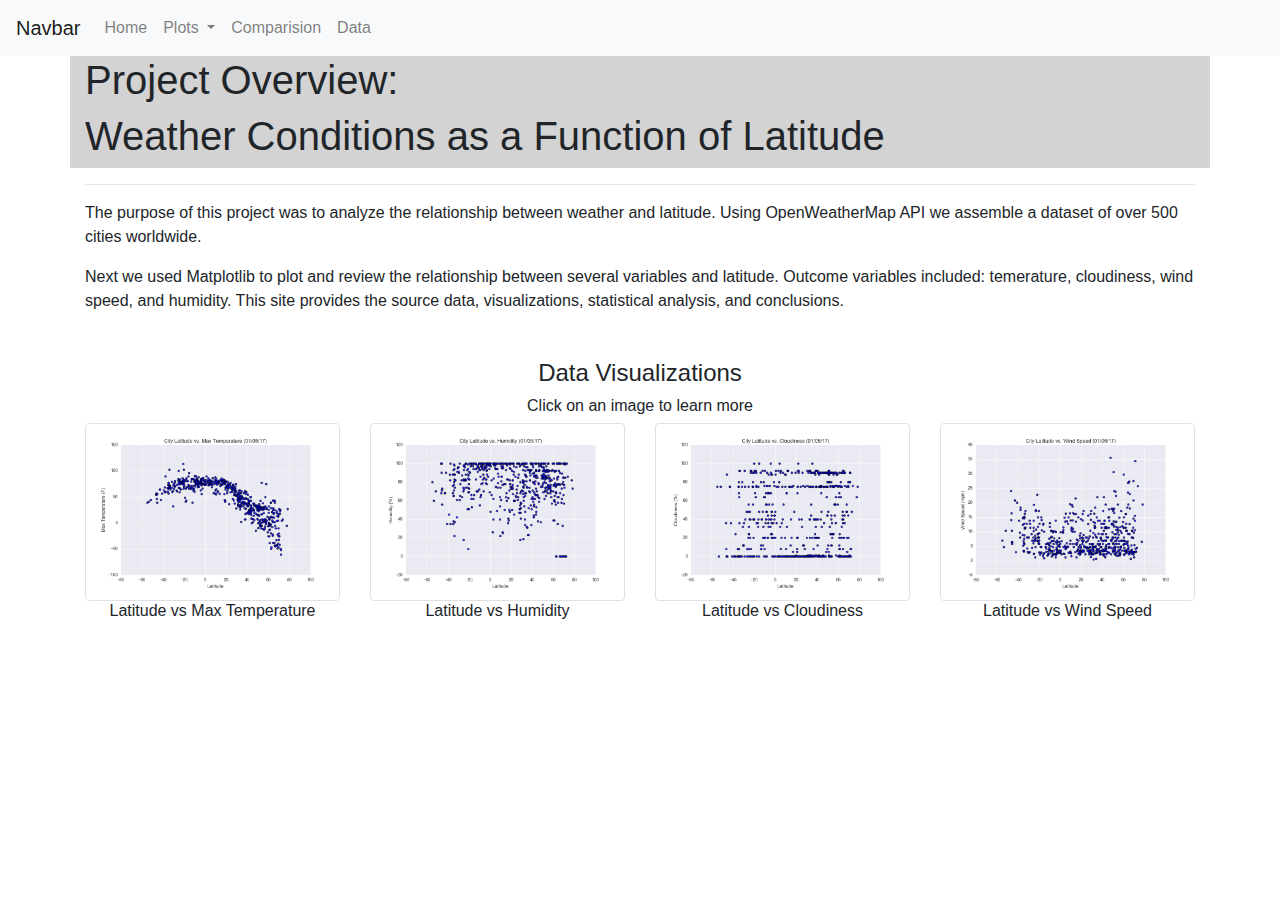
<file: index.html>
<!DOCTYPE html>
<html lang="en">

<head>
  <meta charset="UTF-8">
  <title>Equatorial Weather Analysis</title>
  <link rel="stylesheet" href="https://stackpath.bootstrapcdn.com/bootstrap/4.3.1/css/bootstrap.min.css" integrity="sha384-ggOyR0iXCbMQv3Xipma34MD+dH/1fQ784/j6cY/iJTQUOhcWr7x9JvoRxT2MZw1T" crossorigin="anonymous">
  <link rel="stylesheet" href="style.css">
</head>

<body>
  <nav class="navbar navbar-expand-lg navbar-light bg-light">
    <a class="navbar-brand" href="#">Navbar</a>
    <button class="navbar-toggler" type="button" data-toggle="collapse" data-target="#navbarSupportedContent" aria-controls="navbarSupportedContent" aria-expanded="false" aria-label="Toggle navigation">
      <span class="navbar-toggler-icon"></span>
    </button>

    <div class="collapse navbar-collapse" id="navbarSupportedContent">
      <ul class="navbar-nav mr-auto">
      
        <li class="nav-item">
          <a class="nav-link" href="index.html">Home</a>
        </li>
      

        <li class="nav-item dropdown">
            <a class="nav-link dropdown-toggle" href="#" id="navbarDropdown" role="button" data-toggle="dropdown" aria-haspopup="true" aria-expanded="false">
              Plots
            </a>
            <div class="dropdown-menu" aria-labelledby="navbarDropdown">
              <a class="dropdown-item" href="LatVMT.html">Lat vs Max Temp</a>
              <a class="dropdown-item" href="LatVH.html">Lat vs Humidity</a>
              <a class="dropdown-item" href="LatVC.html">Lat vs Cloudiness</a>
              <a class="dropdown-item" href="LatVWS.html">Lat vs Wind Speed</a>
            </div>
          </li>
    
        <li class="nav-item">
          <a class="nav-link" href="comparisions.html">Comparision</a>
        </li>
      
          <li class="nav-item">
            <a class="nav-link" href="data.html">Data</a>
          </li>
    </ul>
    
    </div>
  </nav>

  <div class="row">
    <div class="container grey">
        <h1 class="grey">Project Overview: 
        <h1 class="grey">Weather Conditions as a Function of Latitude </h1>
      </div>
    </div>

    <div class="row">
      <div class="container">
        <hr>
        <p>The purpose of this project was to analyze the relationship between weather and latitude.
          Using OpenWeatherMap API we assemble a dataset of over 500 cities worldwide.</p>
        <p>Next we used Matplotlib to plot and review the relationship between several variables and latitude.
          Outcome variables included: temerature, cloudiness, wind speed, and humidity.  This site provides the
          source data, visualizations, statistical analysis, and conclusions.
        </p>
    </div>
  </div>

<div class="container">
  <h4 class="text-center margin30">Data Visualizations</h4>
  <h6 class="text-center">Click on an image to learn more</h6>
    <div class="row">
        
      <div class="col-md-3">
          <div class="thumbnail"> 
            <a href="LatVMT.html"> 
            <img  src="Visualizations/Fig1.png" target="_blank" 
            alt="latitude vs max temperature" class="img-thumbnail">
          </a>
          </div>        
          <div class="caption">
              <h6 class="text-center">Latitude vs Max Temperature</h6>
            </div>
        </div>

        <div class="col-md-3">
          <div class="thumbnail"> 
            <a href="LatVH.html"> 
            <img src="Visualizations/Fig2.png" alt="latitude vs humidity" class="img-thumbnail">
          </a>
          </div>
          <div class="caption">
              <h6 class="text-center">Latitude vs Humidity</h6>
            </div>
        </div>

        <div class="col-md-3">
          <div class="thumbnail"> 
            <a href="LatVC.html"> 
            <img src="Visualizations/Fig3.png" alt="latitude vs cloudiness" class="img-thumbnail">
          </a>
          </div>
          <div class="caption">
              <h6 class="text-center">Latitude vs Cloudiness</h6>
            </div>
        </div>

        <div class="col-md-3">
          <div class="thumbnail"> 
            <a href="LatVWS.html"> 
            <img src="Visualizations/Fig4.png" alt="latitude vs wind speed" class="img-thumbnail">
          </a>
          </div>
          <div class="caption">
              <h6 class="text-center">Latitude vs Wind Speed</h6>
    
            </div>
        </div>
        
             </div>
        </div>
    </div>

  

<script src="https://code.jquery.com/jquery-3.3.1.slim.min.js" integrity="sha384-q8i/X+965DzO0rT7abK41JStQIAqVgRVzpbzo5smXKp4YfRvH+8abtTE1Pi6jizo" crossorigin="anonymous"></script>
<script src="https://cdnjs.cloudflare.com/ajax/libs/popper.js/1.14.7/umd/popper.min.js" integrity="sha384-UO2eT0CpHqdSJQ6hJty5KVphtPhzWj9WO1clHTMGa3JDZwrnQq4sF86dIHNDz0W1" crossorigin="anonymous"></script>
<script src="https://stackpath.bootstrapcdn.com/bootstrap/4.3.1/js/bootstrap.min.js" integrity="sha384-JjSmVgyd0p3pXB1rRibZUAYoIIy6OrQ6VrjIEaFf/nJGzIxFDsf4x0xIM+B07jRM" crossorigin="anonymous"></script>

</body>

</html>
</file>
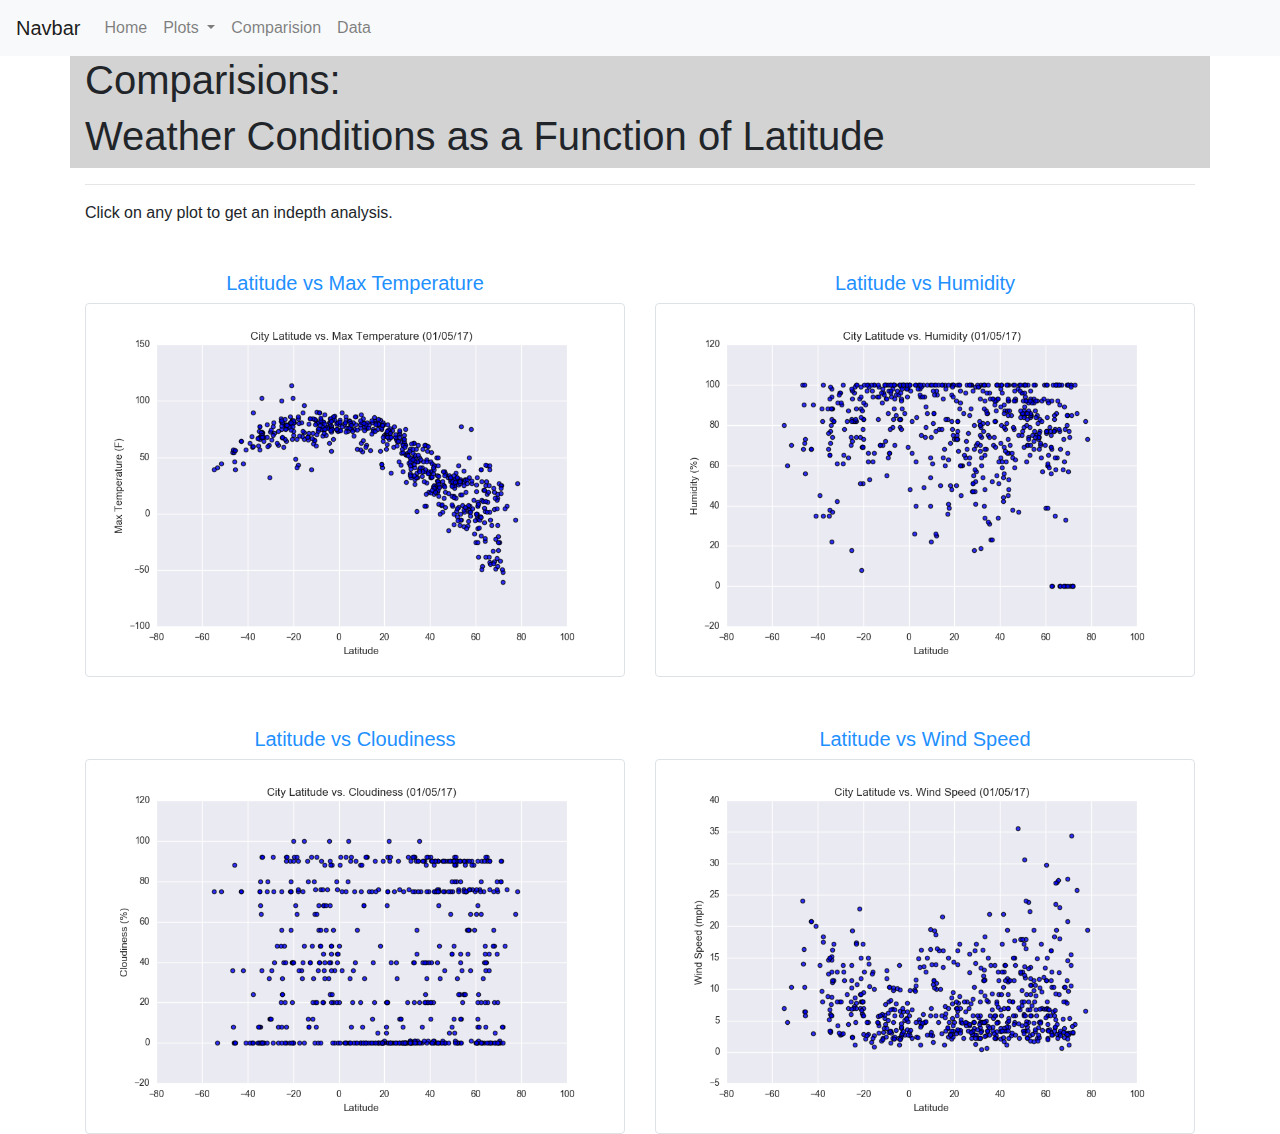
<file: comparisions.html>
<!DOCTYPE html>
<html lang="en">

<head>
  <meta charset="UTF-8">
  <title>Equatorial Weather Analysis Comparisions</title>
  <link rel="stylesheet" href="https://stackpath.bootstrapcdn.com/bootstrap/4.3.1/css/bootstrap.min.css" integrity="sha384-ggOyR0iXCbMQv3Xipma34MD+dH/1fQ784/j6cY/iJTQUOhcWr7x9JvoRxT2MZw1T" crossorigin="anonymous">
  <link rel="stylesheet" href="style.css">
</head>

<body>
  <nav class="navbar navbar-expand-lg navbar-light bg-light">
    <a class="navbar-brand" href="#">Navbar</a>
    <button class="navbar-toggler" type="button" data-toggle="collapse" data-target="#navbarSupportedContent" aria-controls="navbarSupportedContent" aria-expanded="false" aria-label="Toggle navigation">
      <span class="navbar-toggler-icon"></span>
    </button>
    <div class="collapse navbar-collapse" id="navbarSupportedContent">
      <ul class="navbar-nav mr-auto">
        <li class="nav-item">
          <a class="nav-link" href="index.html">Home</a>
        </li>
        <li class="nav-item dropdown">
            <a class="nav-link dropdown-toggle" href="#" id="navbarDropdown" role="button" data-toggle="dropdown" aria-haspopup="true" aria-expanded="false">
              Plots
            </a>
            <div class="dropdown-menu" aria-labelledby="navbarDropdown">
              <a class="dropdown-item" href="LatVMT.html">Lat vs Max Temp</a>
              <a class="dropdown-item" href="LatVH.html">Lat vs Humidity</a>
              <a class="dropdown-item" href="LatVC.html">Lat vs Cloudiness</a>
              <a class="dropdown-item" href="LatVWS.html">Lat vs Wind Speed</a>
            </div>
          </li>
        <li class="nav-item">
          <a class="nav-link" href="comparisions.html">Comparision</a>
        </li>
          <li class="nav-item">
            <a class="nav-link" href="data.html">Data</a>
          </li>
    </ul>
    </div>
  </nav>

  <div class="row">
    <div class="container grey">
        <h1 class="grey">Comparisions: 
        <h1 class="grey">Weather Conditions as a Function of Latitude </h1>
      </div>
    </div>

    <div class="row">
      <div class="container">
        <hr>
        <p>Click on any plot to get an indepth analysis.</p>
    </div>
  </div>

<div class="container">
    <div class="row">
      <div class="col-md-6 margin30">
        <div class="caption">
            <h5 class="text-center textblue">Latitude vs Max Temperature</h5>
          <div class="thumbnail"> 
            <img src="Visualizations/Fig1.png".jpg" alt="latitude vs max temperature" class="img-thumbnail">
          </div>
            </div>
        </div>

        <div class="col-md-6 margin30">
            <div class="caption">
                <h5 class="text-center textblue">Latitude vs Humidity</h5>
          <div class="thumbnail"> 
            <img src="Visualizations/Fig2.png".jpg" alt="latitude vs humidity" class="img-thumbnail">
          </div>
            </div>
        </div>

      

        <div class="col-md-6 margin50">
            <div class="caption">
                <h5 class="text-center textblue">Latitude vs Cloudiness</h5>
          <div class="thumbnail"> 
            <img src="Visualizations/Fig3.png".jpg" alt="latitude vs cloudiness" class="img-thumbnail">
          </div>
            </div>
            </div>

        <div class="col-md-6 margin50">
            <div class="caption">
                <h5 class="text-center textblue">Latitude vs Wind Speed</h5>
            <div class="thumbnail"> 
            <img src="Visualizations/Fig4.png".jpg" alt="latitude vs wind speed" class="img-thumbnail">
          </div>
            </div>
            </div>
             </div>
        </div>
    </div>

<script src="https://code.jquery.com/jquery-3.3.1.slim.min.js" integrity="sha384-q8i/X+965DzO0rT7abK41JStQIAqVgRVzpbzo5smXKp4YfRvH+8abtTE1Pi6jizo" crossorigin="anonymous"></script>
<script src="https://cdnjs.cloudflare.com/ajax/libs/popper.js/1.14.7/umd/popper.min.js" integrity="sha384-UO2eT0CpHqdSJQ6hJty5KVphtPhzWj9WO1clHTMGa3JDZwrnQq4sF86dIHNDz0W1" crossorigin="anonymous"></script>
<script src="https://stackpath.bootstrapcdn.com/bootstrap/4.3.1/js/bootstrap.min.js" integrity="sha384-JjSmVgyd0p3pXB1rRibZUAYoIIy6OrQ6VrjIEaFf/nJGzIxFDsf4x0xIM+B07jRM" crossorigin="anonymous"></script>

</body>

</html>
</file>
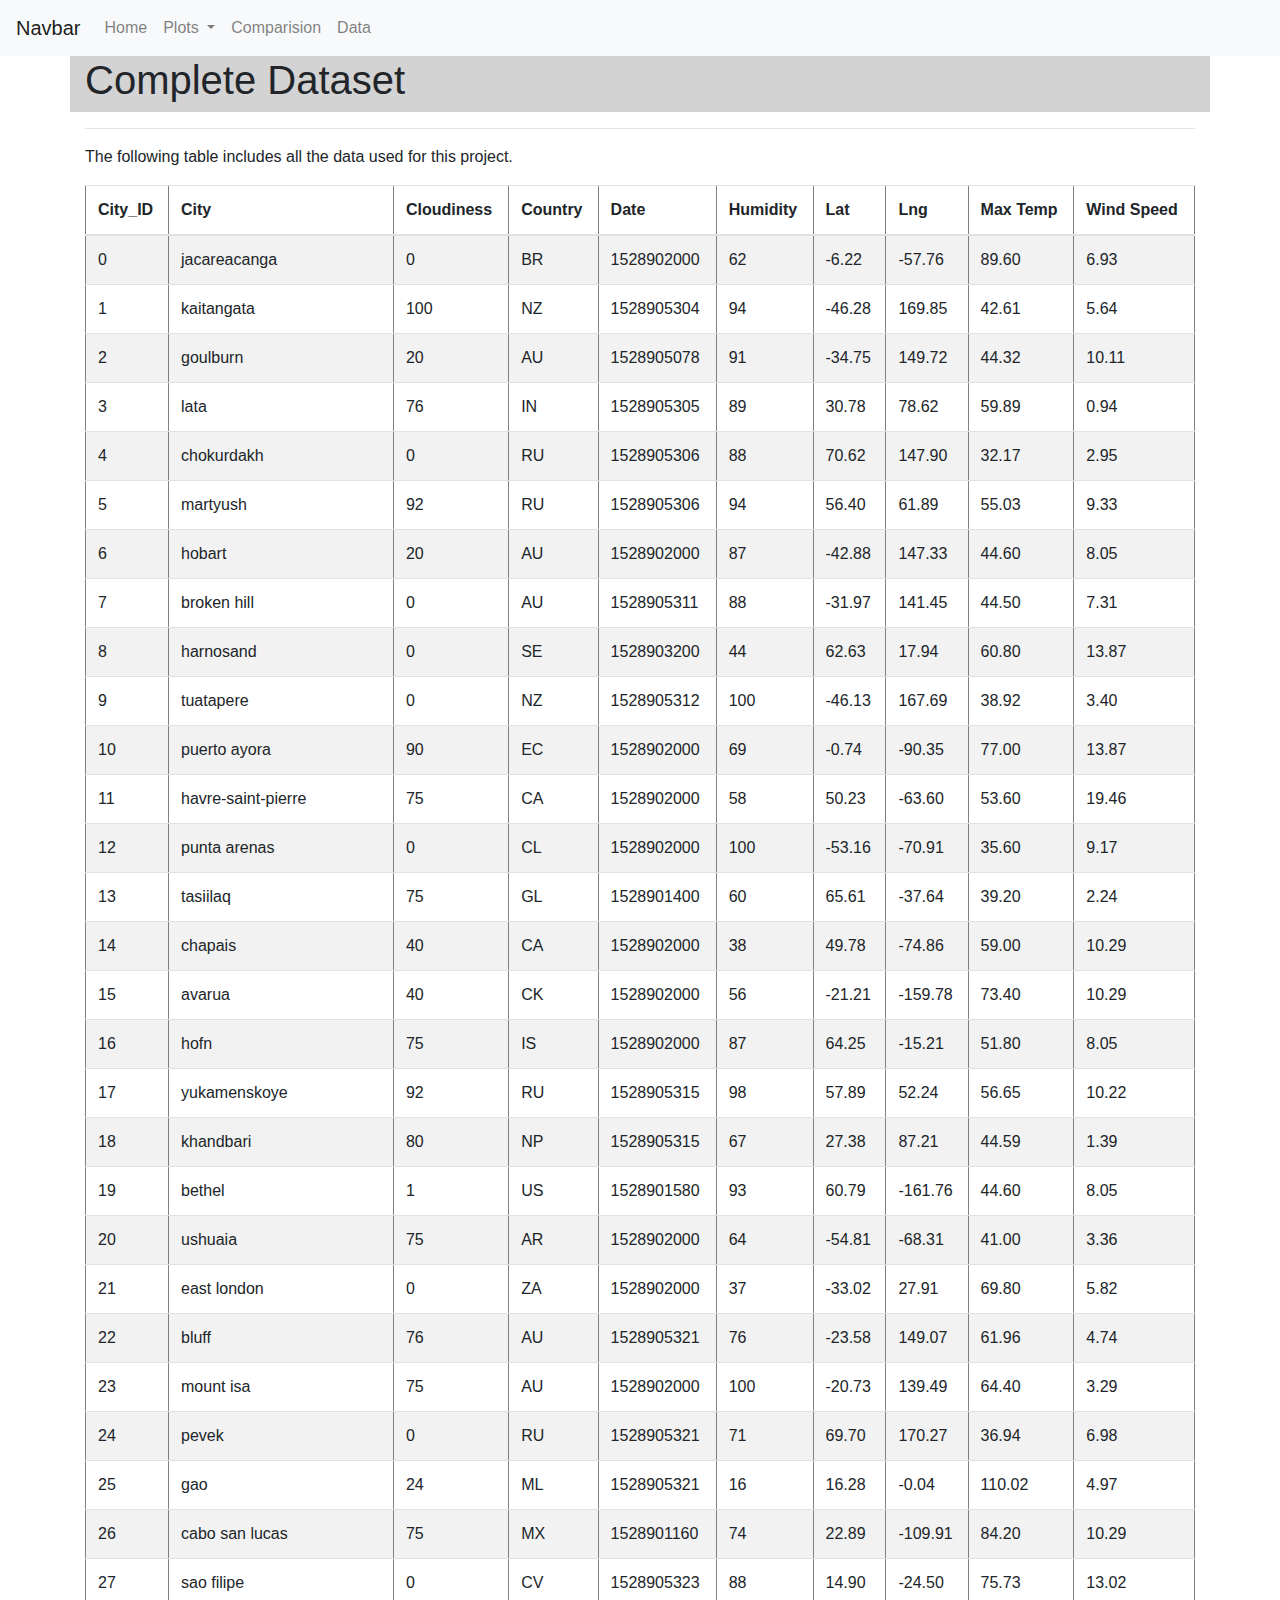
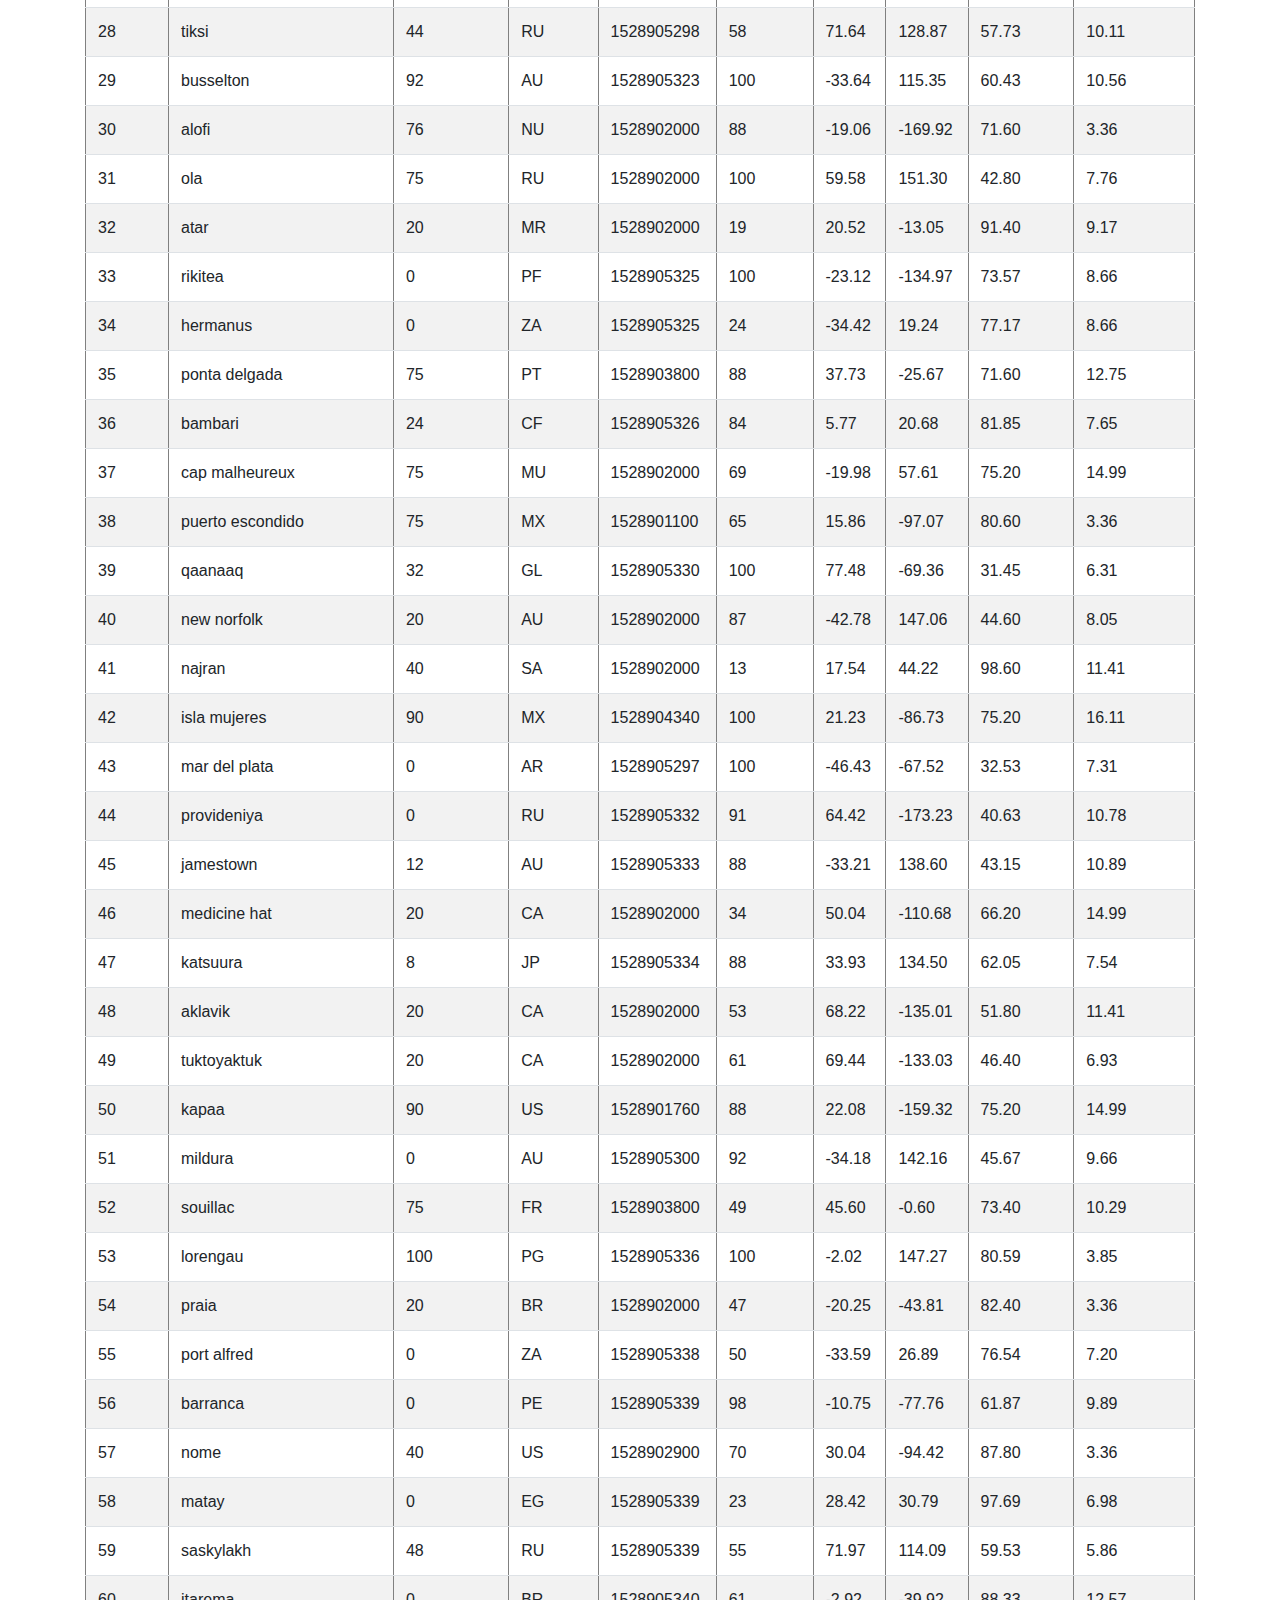
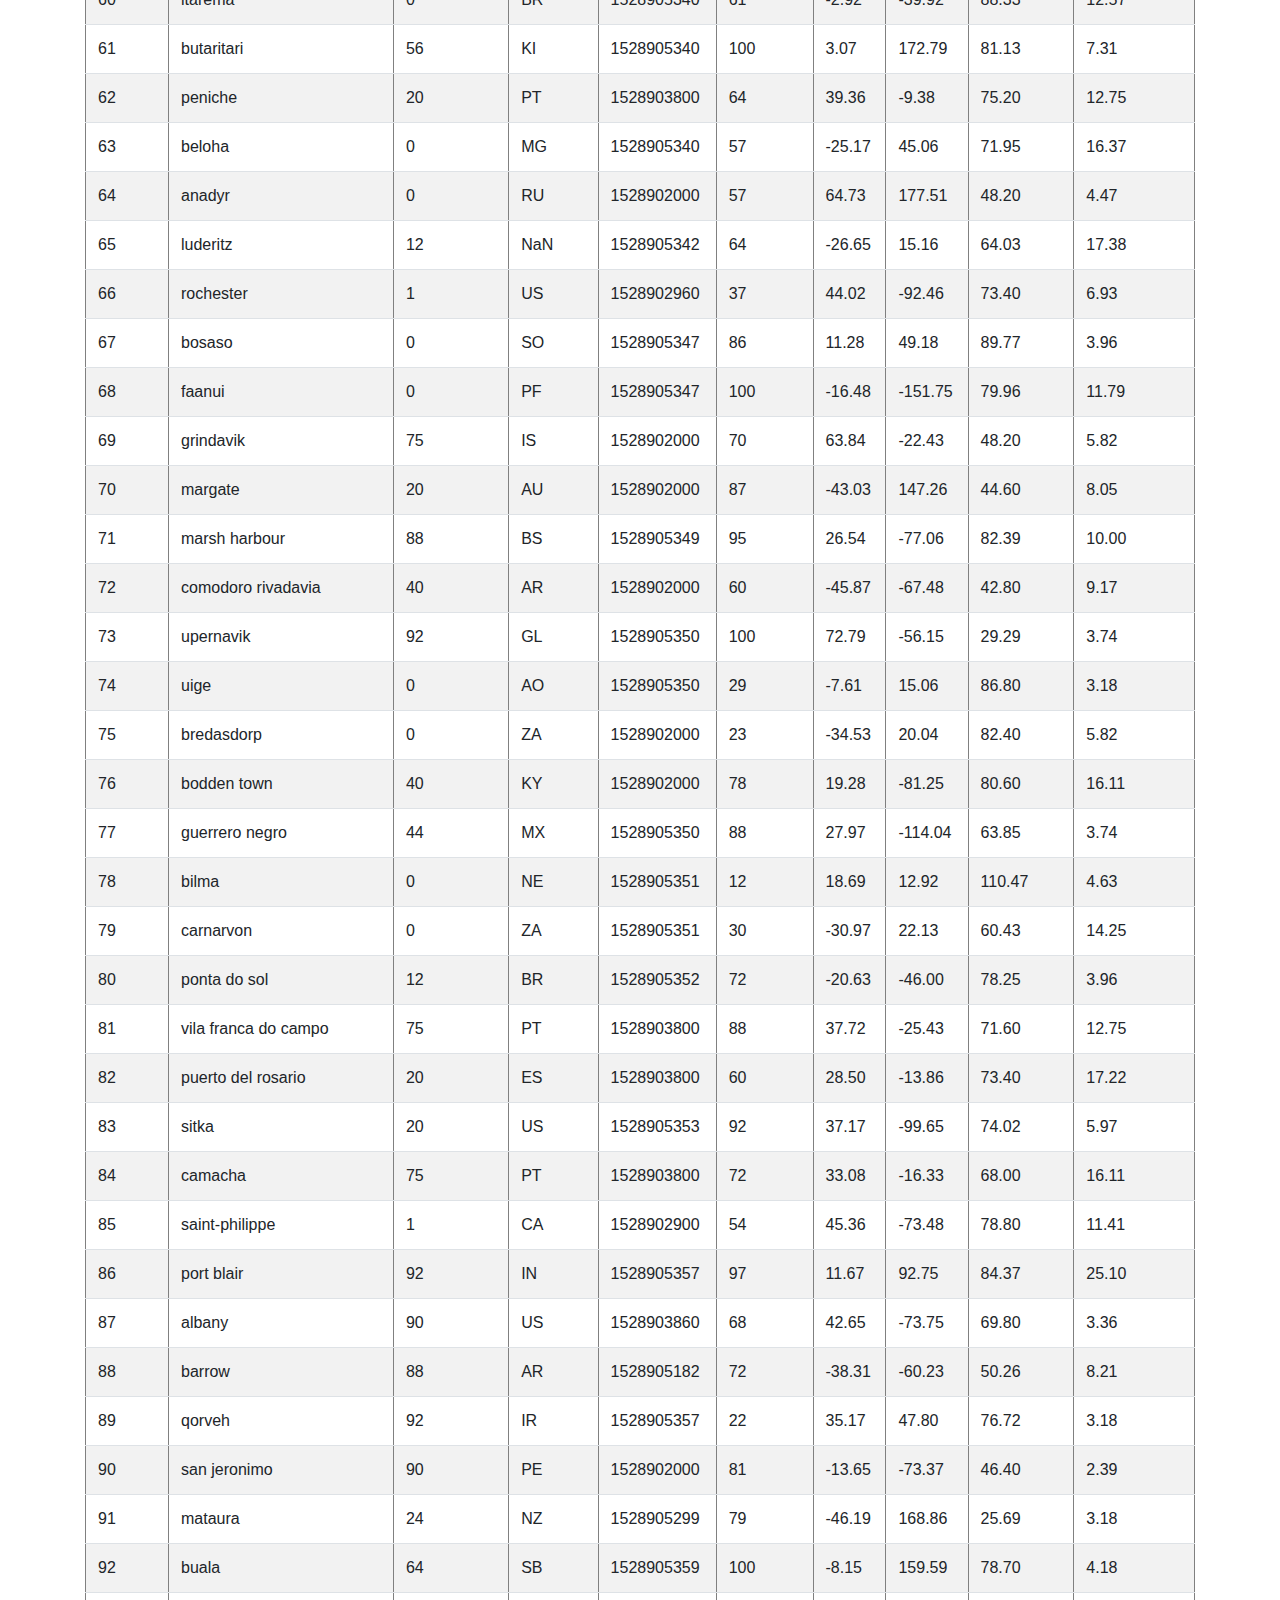
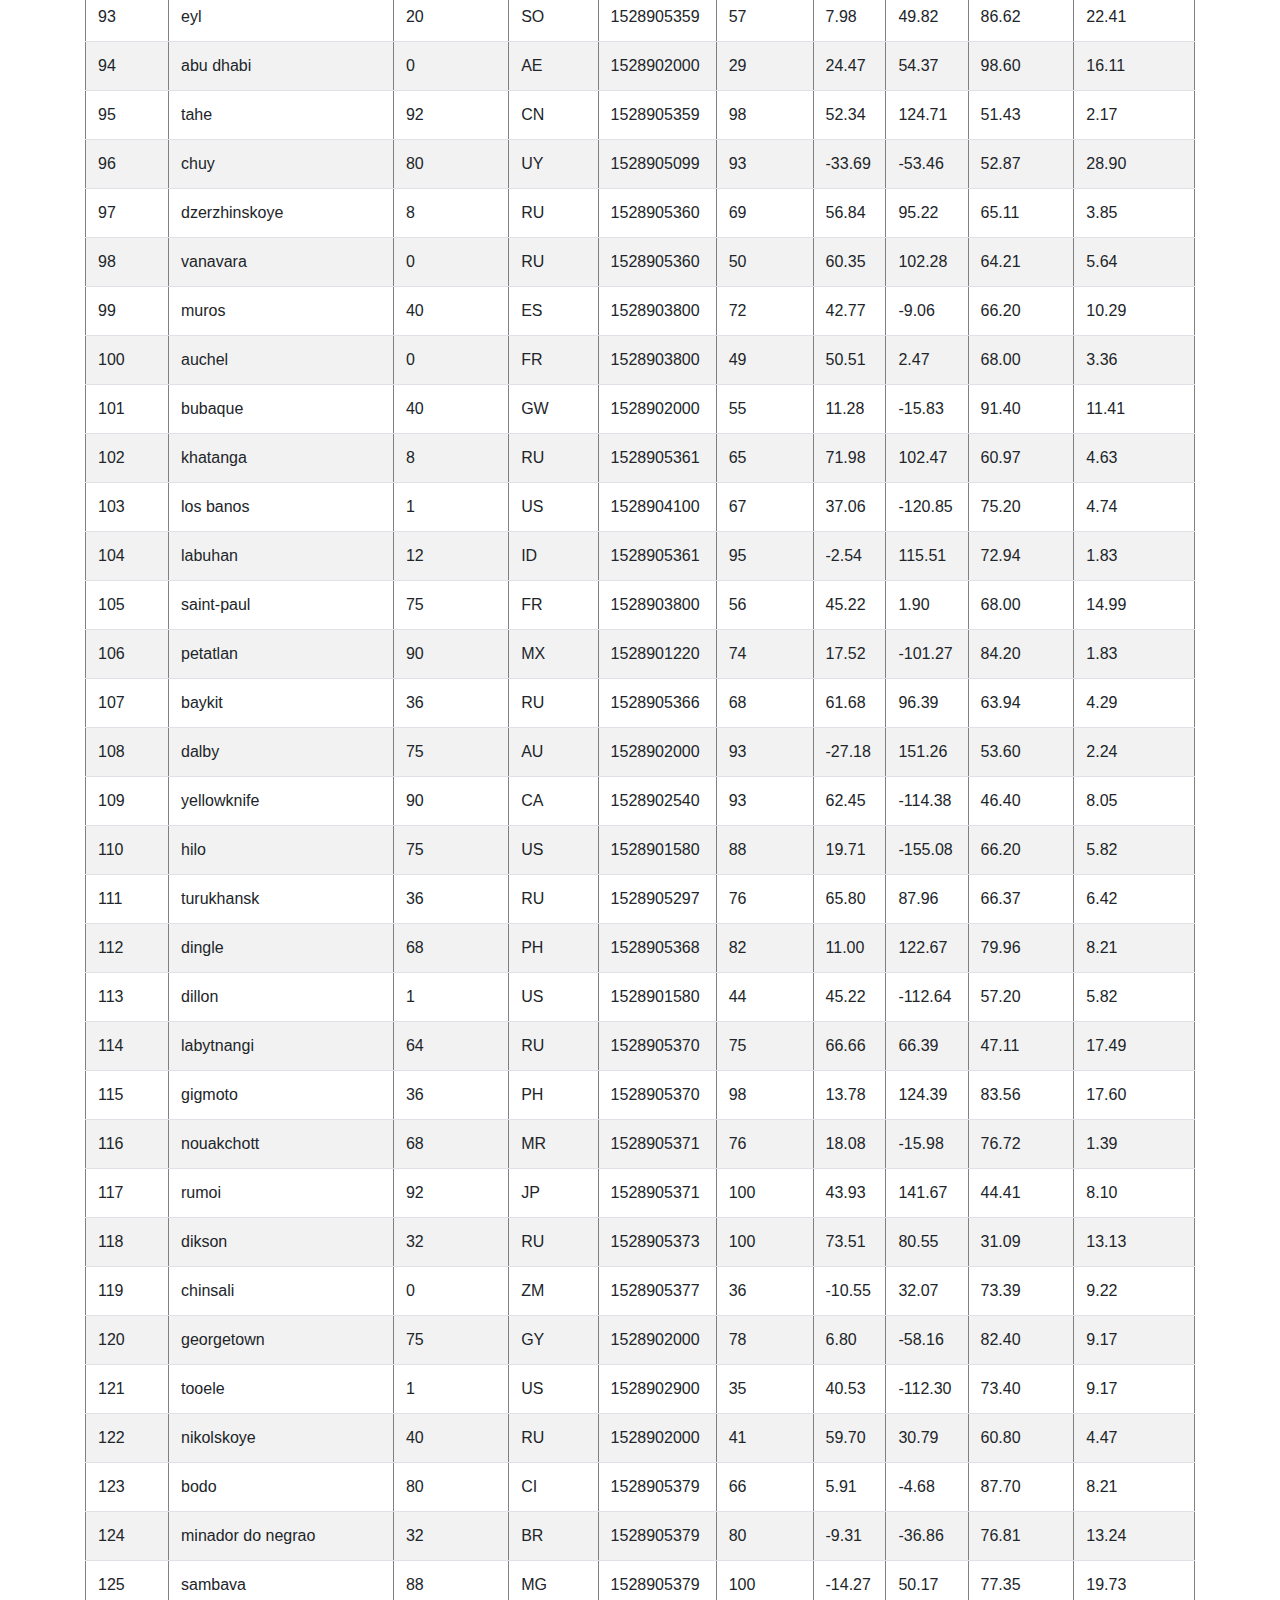
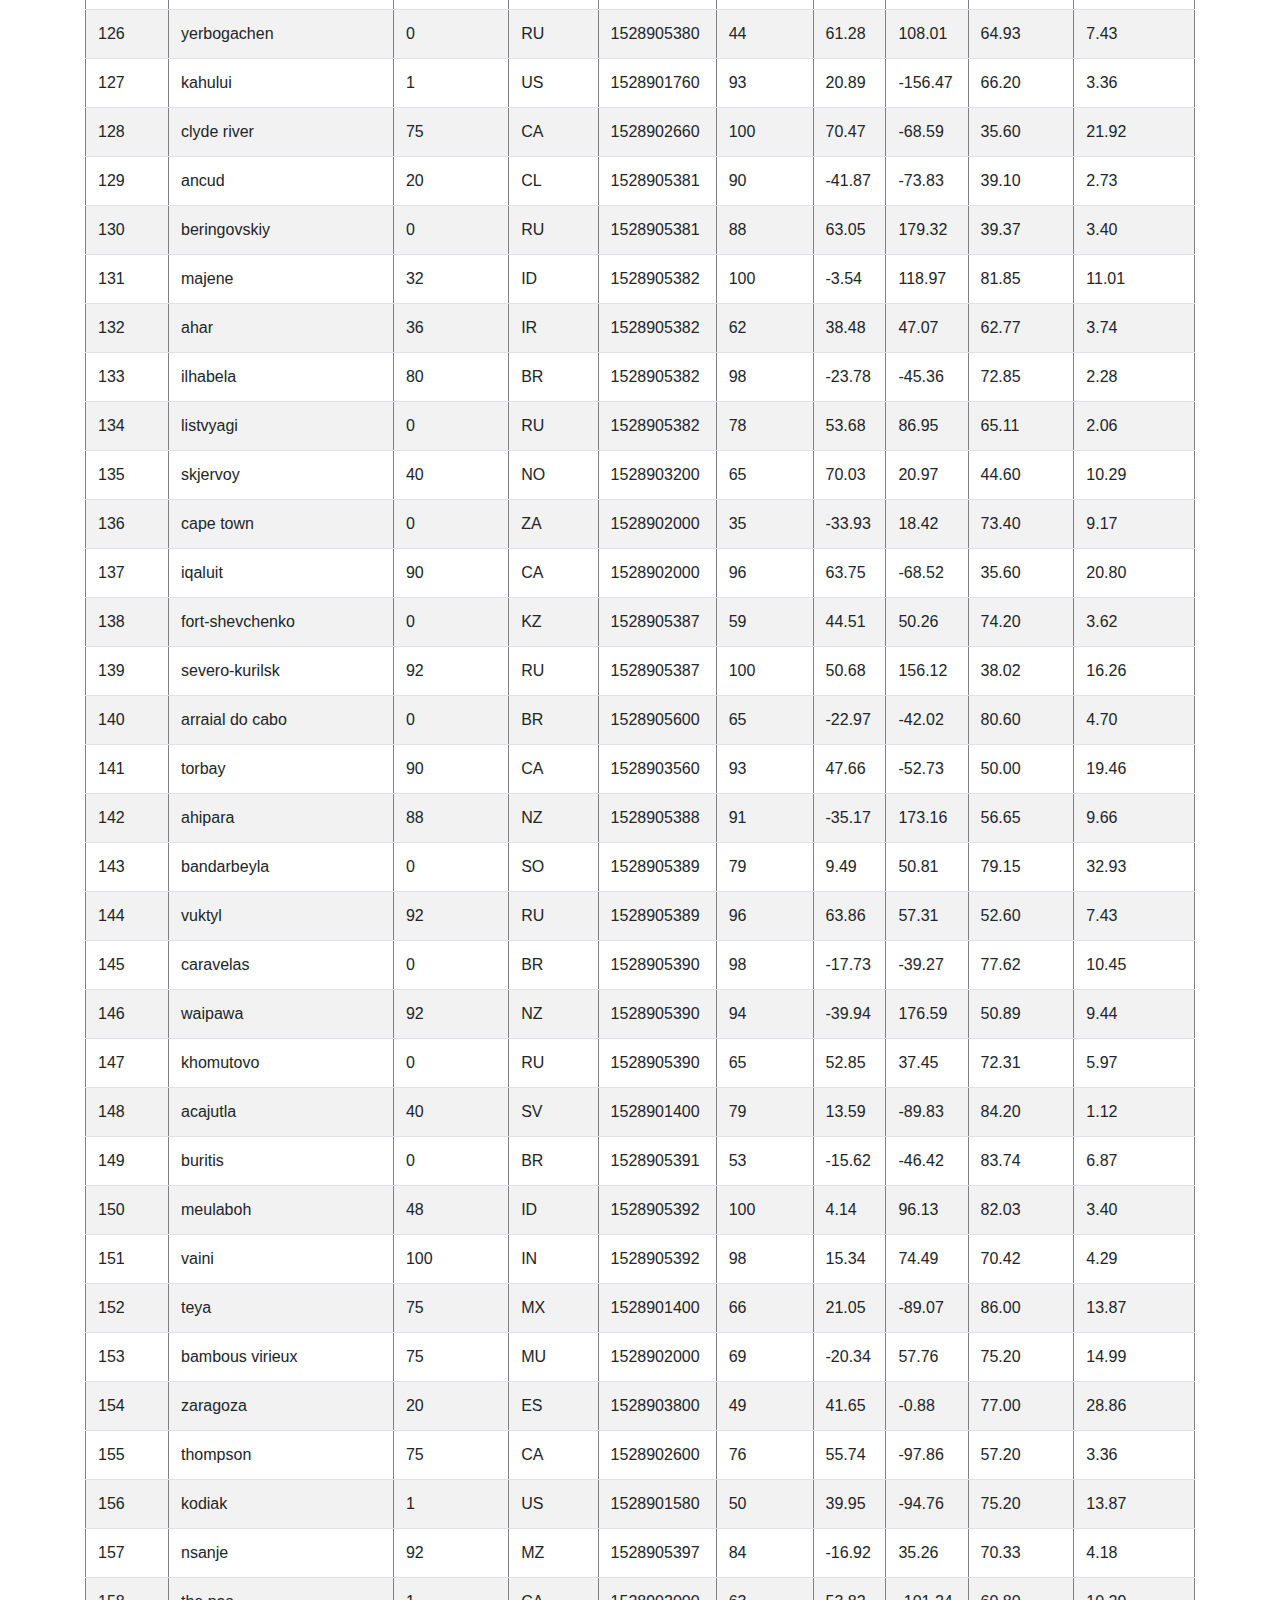
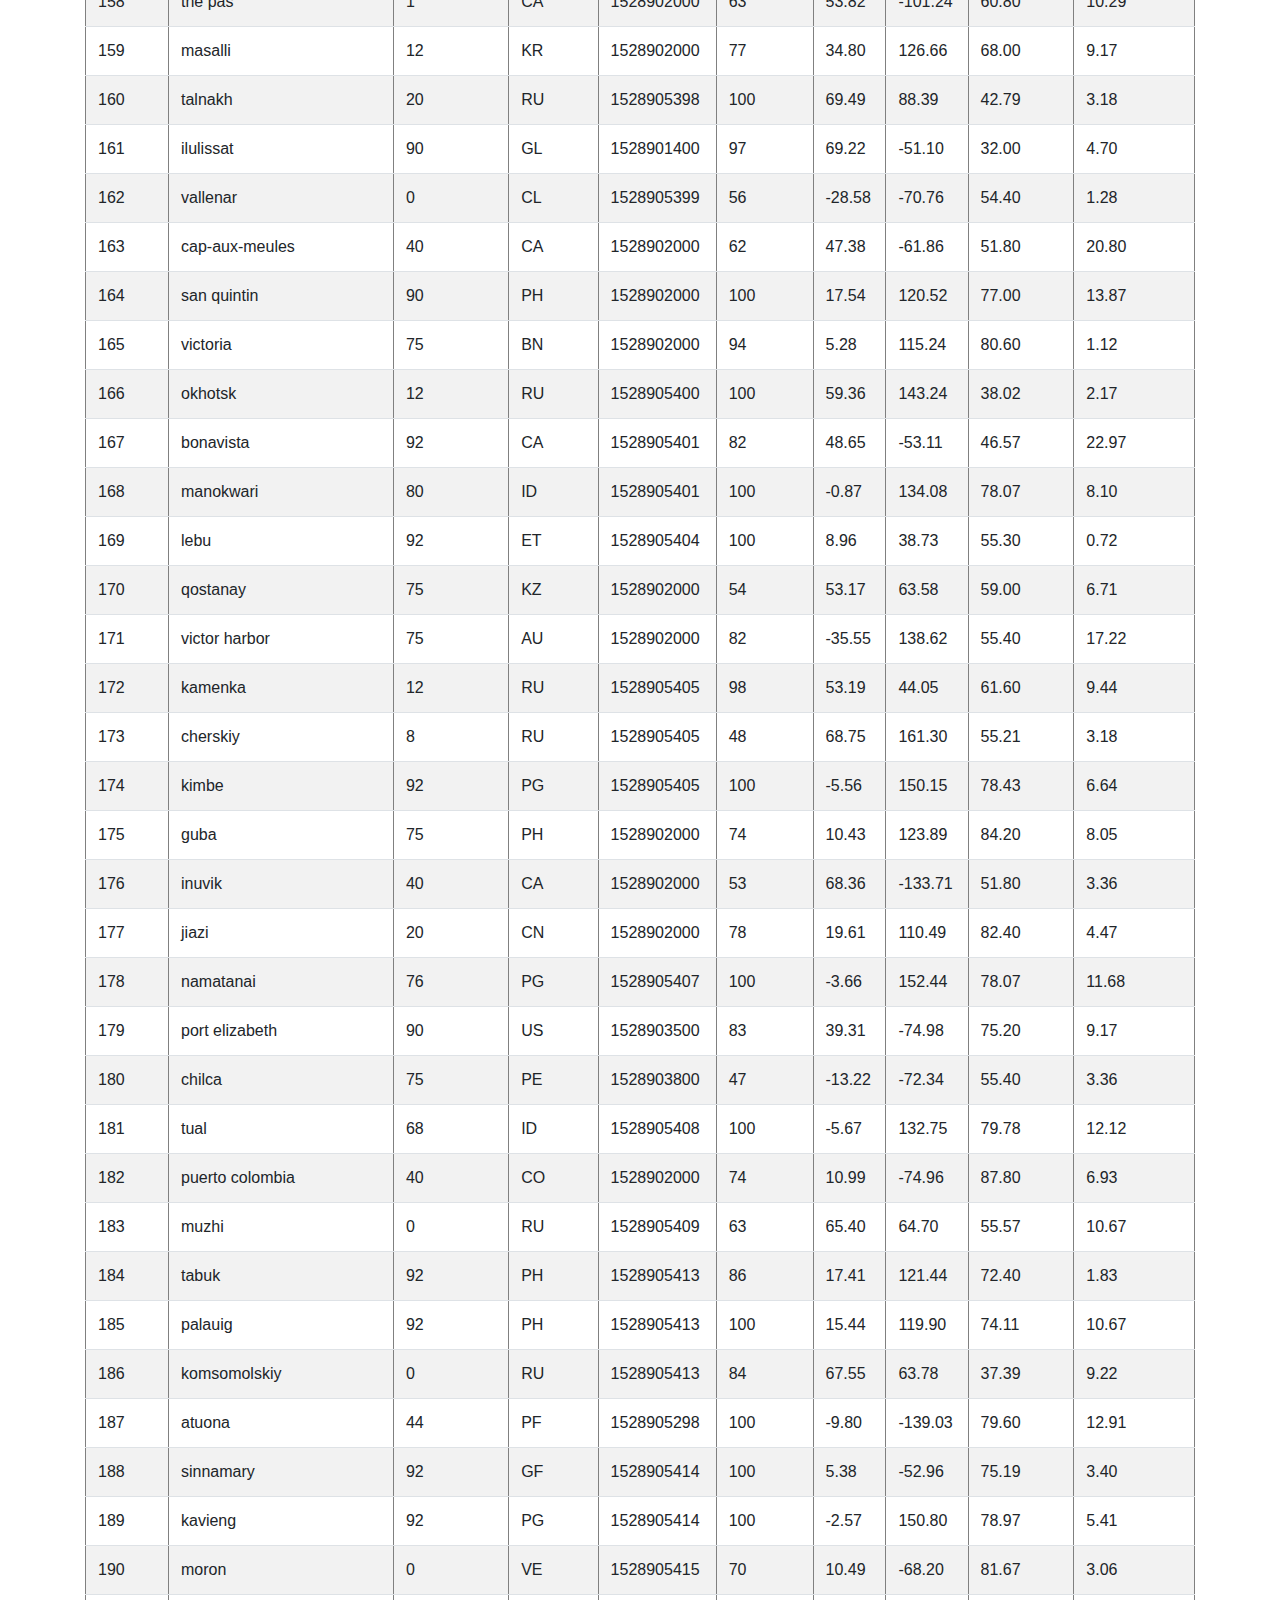
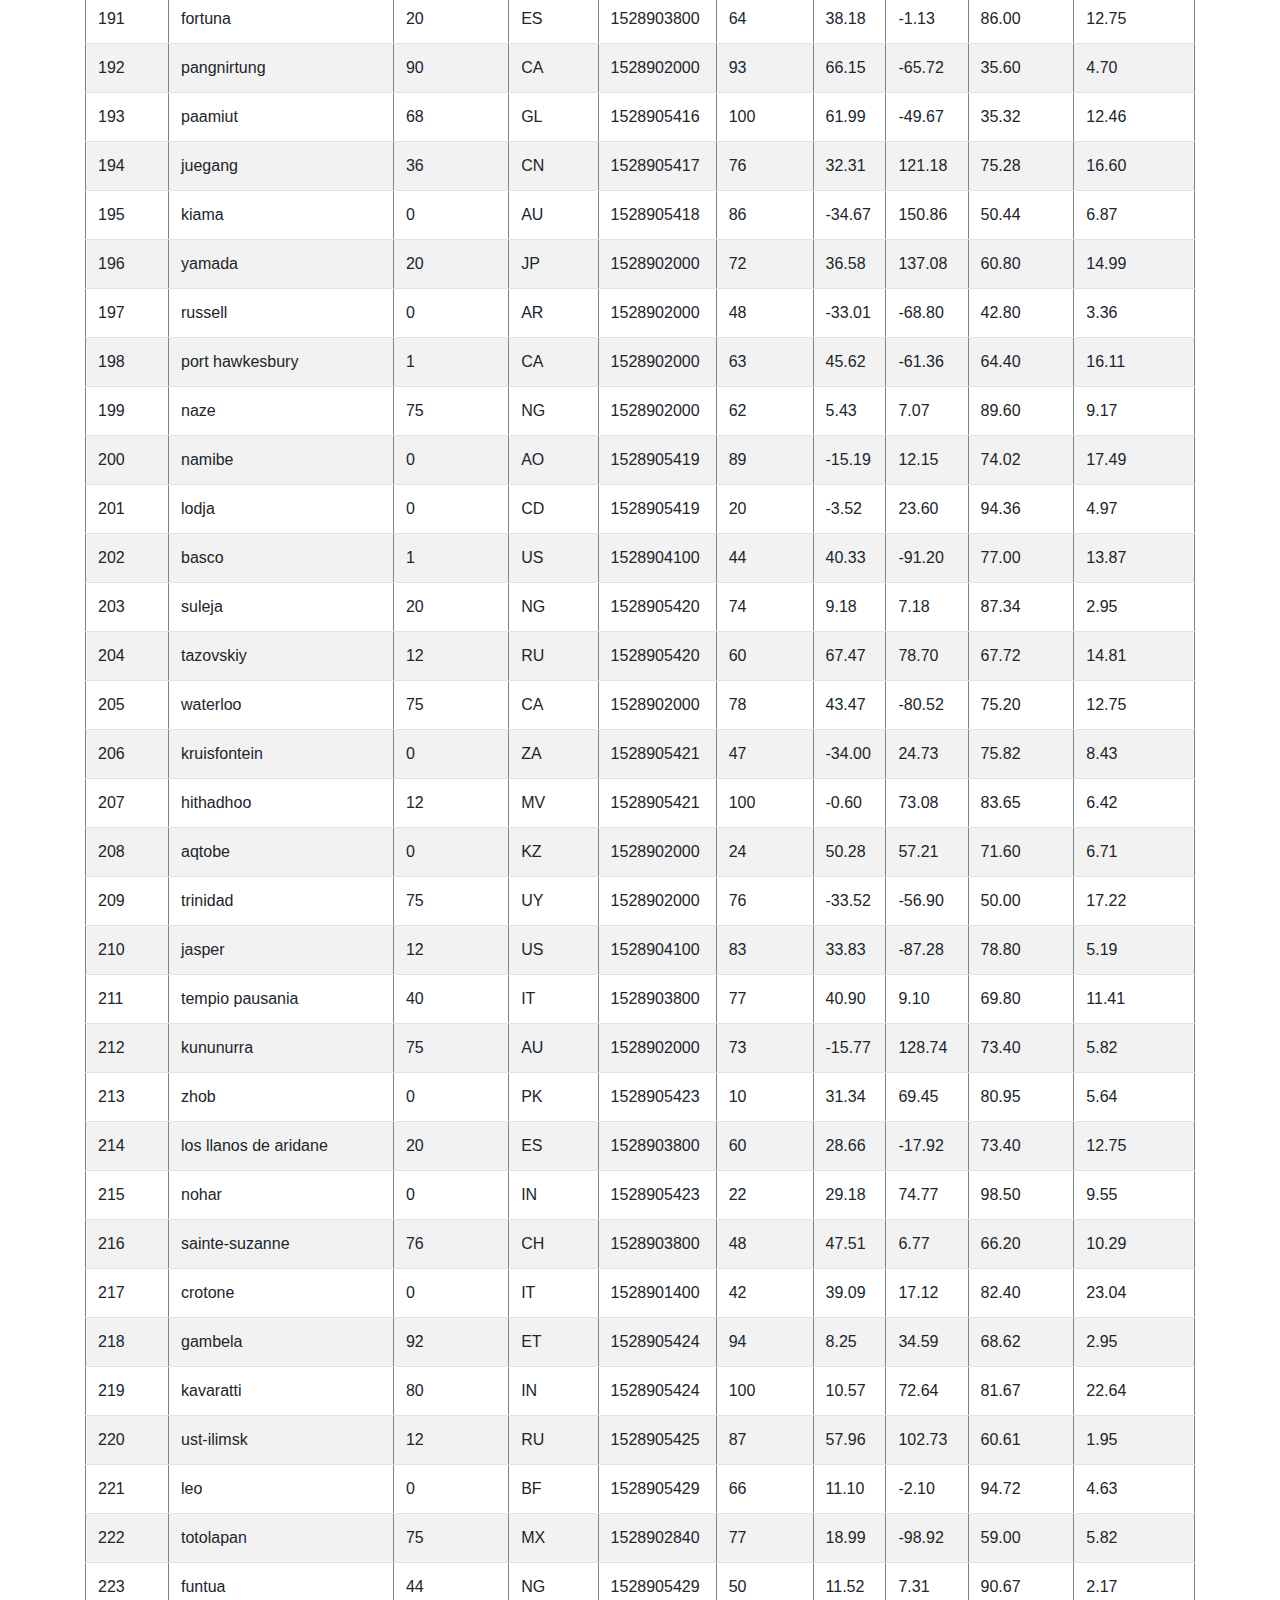
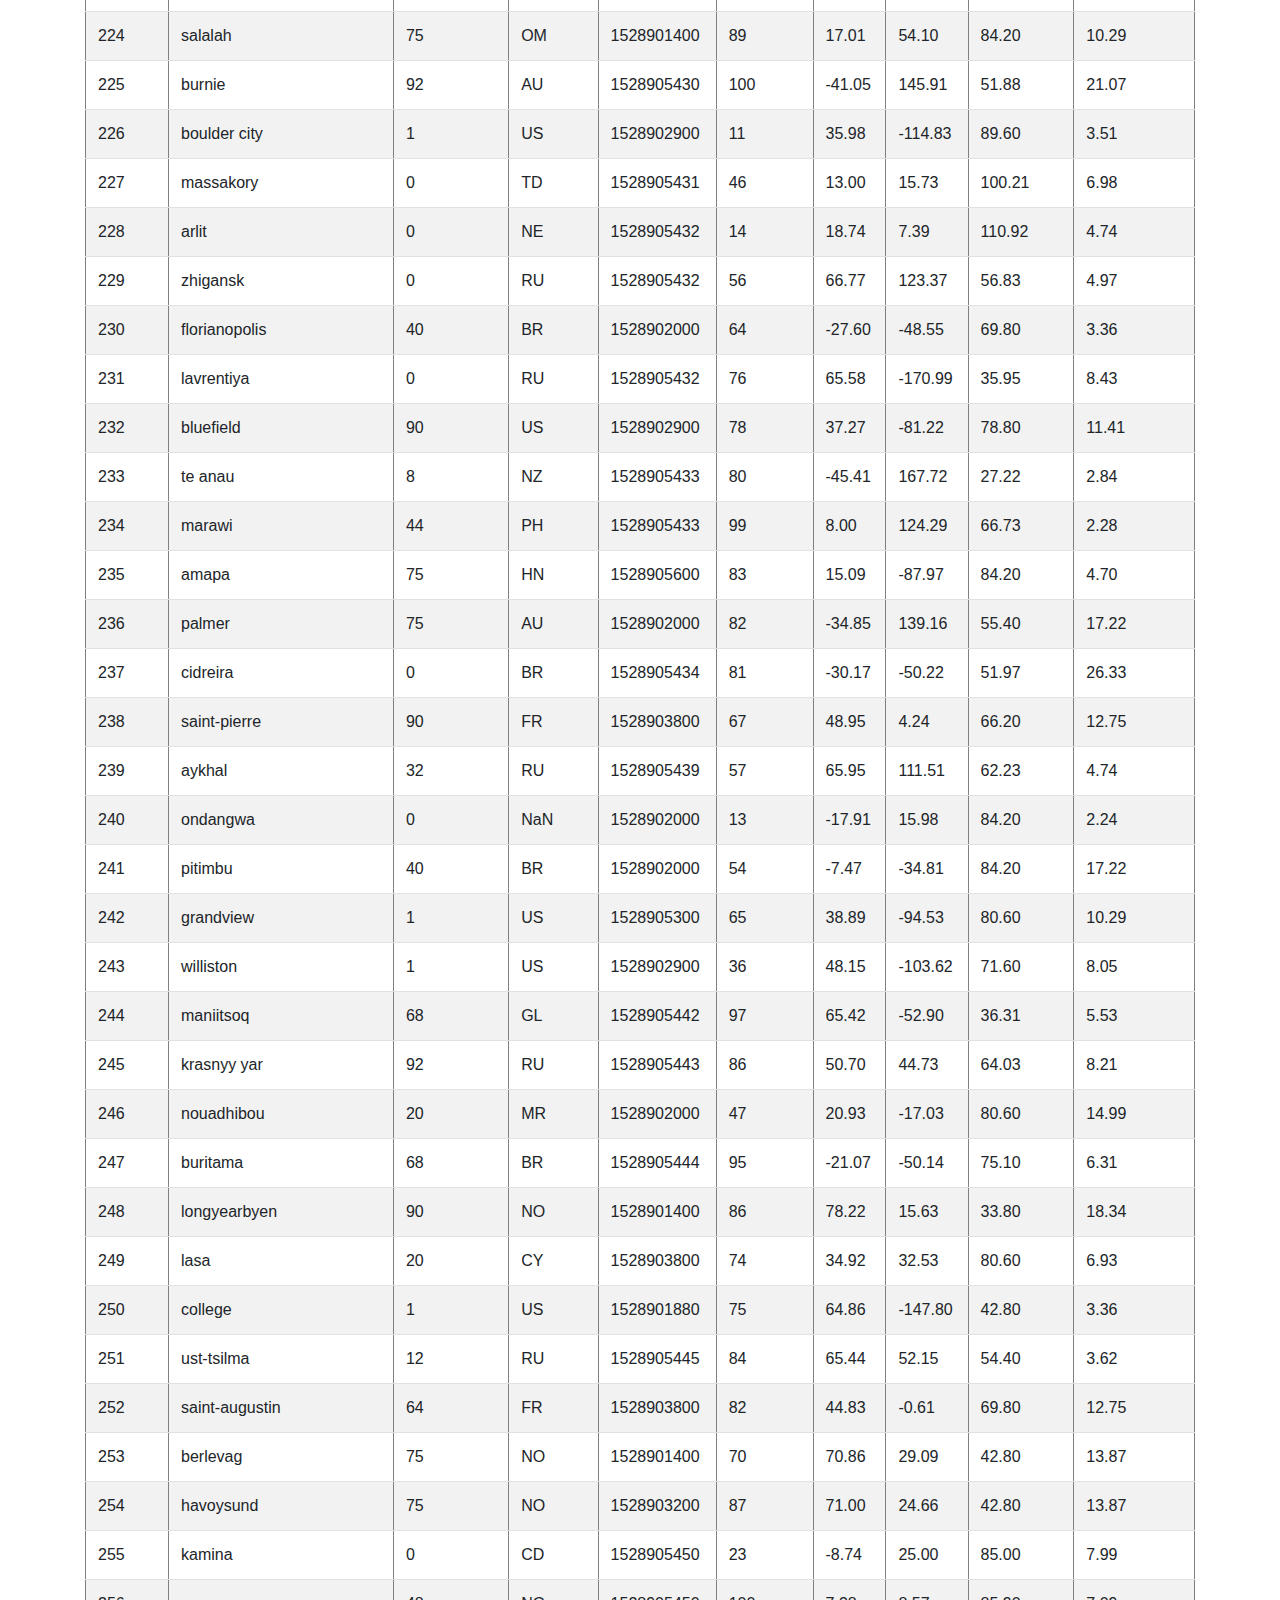
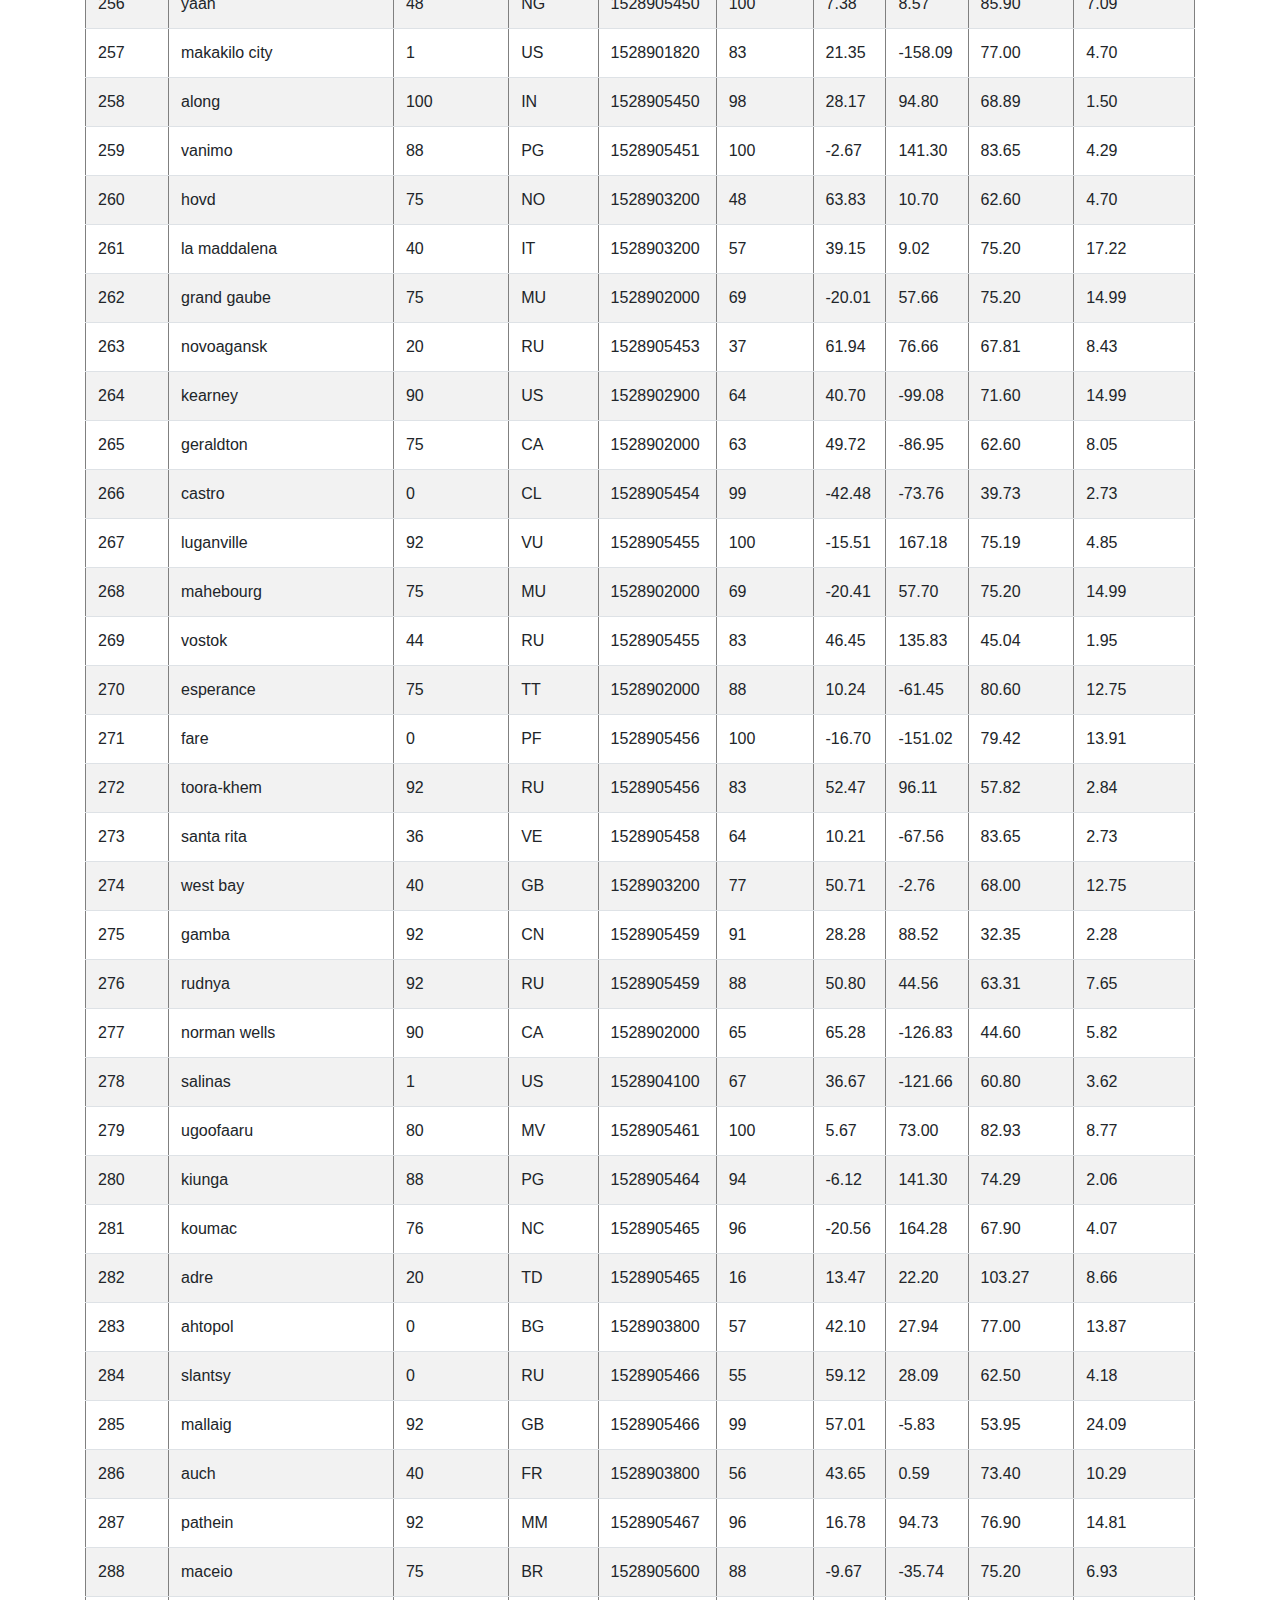
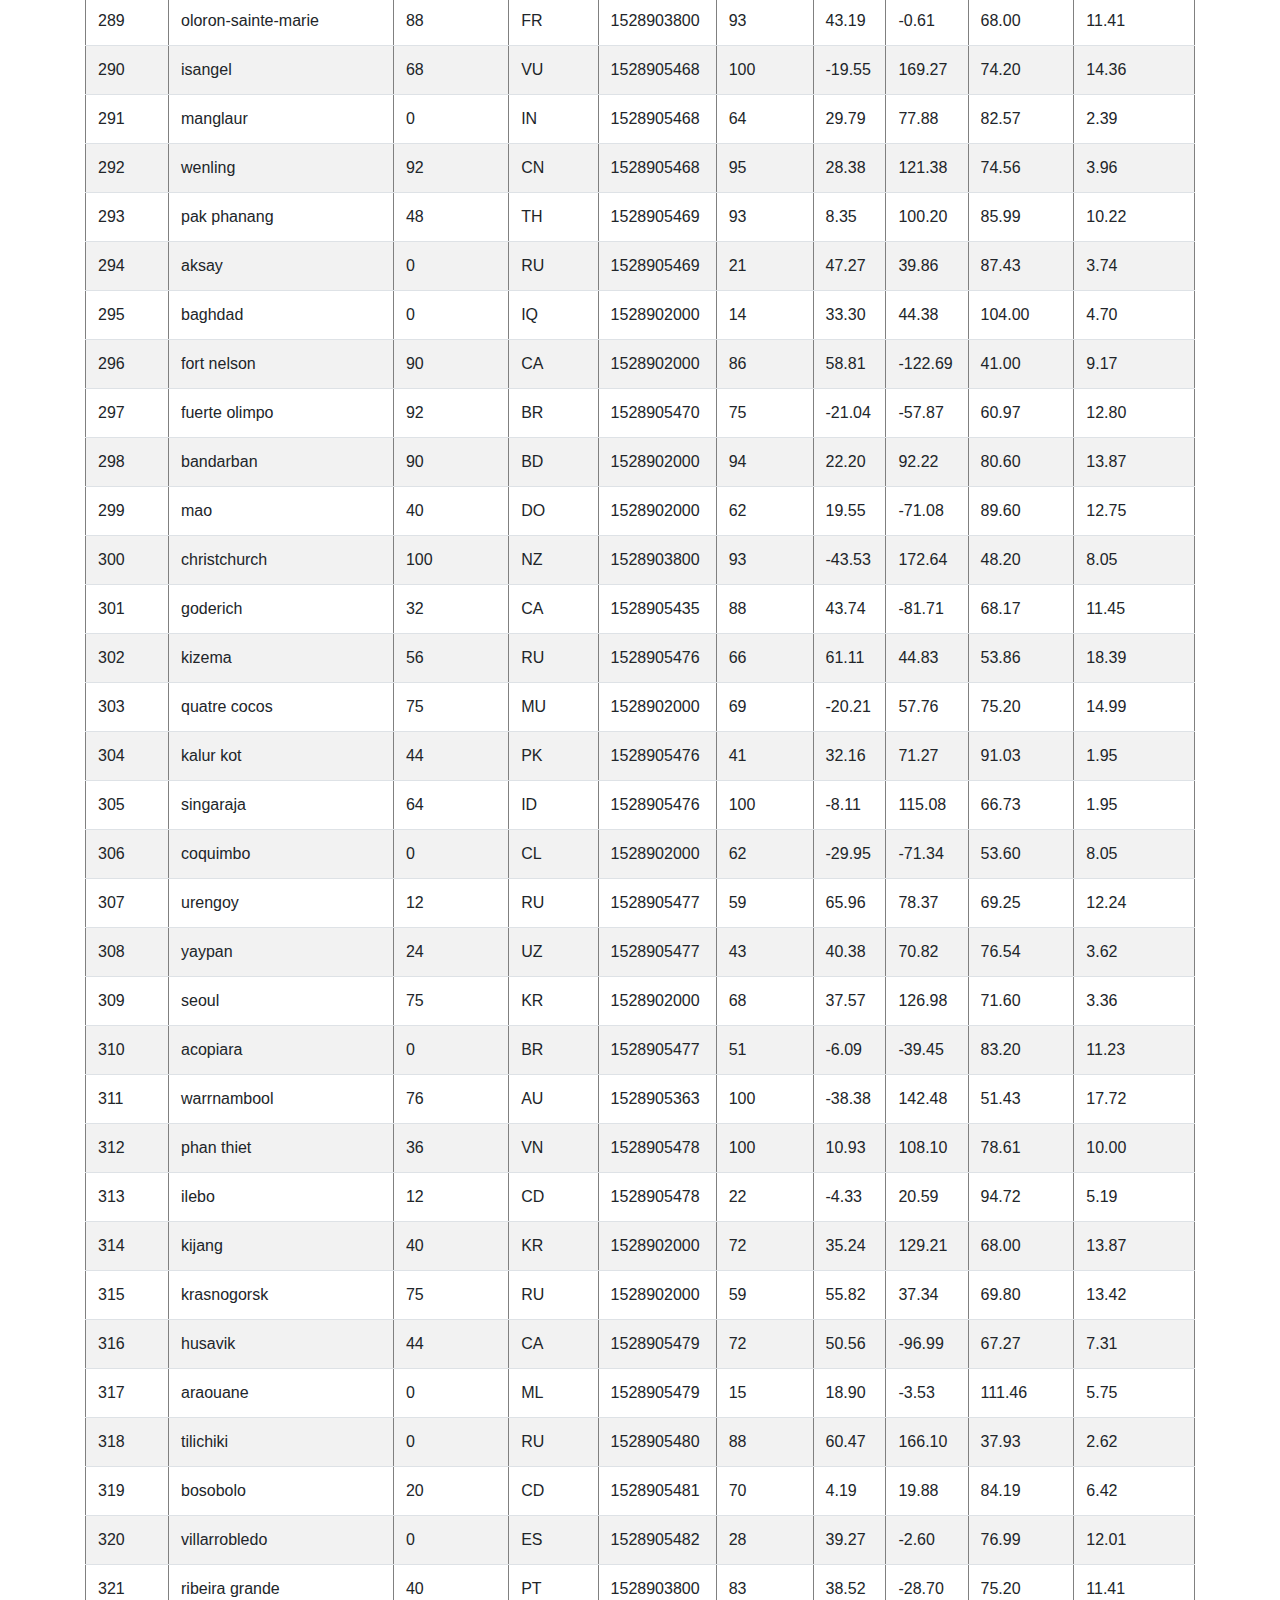
<file: data.html>
<!DOCTYPE html>
<html lang="en">

<head>
  <meta charset="UTF-8">
  <title>Equatorial Weather Dataset</title>
  <link rel="stylesheet" href="https://stackpath.bootstrapcdn.com/bootstrap/4.3.1/css/bootstrap.min.css" integrity="sha384-ggOyR0iXCbMQv3Xipma34MD+dH/1fQ784/j6cY/iJTQUOhcWr7x9JvoRxT2MZw1T" crossorigin="anonymous">
  <link rel="stylesheet" href="style.css">
</head>

<body>
  <nav class="navbar navbar-expand-lg navbar-light bg-light">
    <a class="navbar-brand" href="#">Navbar</a>
    <button class="navbar-toggler" type="button" data-toggle="collapse" data-target="#navbarSupportedContent" 
    aria-controls="navbarSupportedContent" aria-expanded="false" aria-label="Toggle navigation">
      <span class="navbar-toggler-icon"></span>
    </button>

    <div class="collapse navbar-collapse" id="navbarSupportedContent">
      <ul class="navbar-nav mr-auto">
      
        <li class="nav-item">
          <a class="nav-link" href="index.html">Home</a>
        </li>
      

        <li class="nav-item dropdown">
            <a class="nav-link dropdown-toggle" href="#" id="navbarDropdown" role="button" data-toggle="dropdown" aria-haspopup="true" aria-expanded="false">
              Plots
            </a>
            <div class="dropdown-menu" aria-labelledby="navbarDropdown">
              <a class="dropdown-item" href="LatVMT.html">Lat vs Max Temp</a>
              <a class="dropdown-item" href="LatVH.html">Lat vs Humidity</a>
              <a class="dropdown-item" href="LatVC.html">Lat vs Cloudiness</a>
              <a class="dropdown-item" href="LatVWS.html">Lat vs Wind Speed</a>
            </div>
          </li>
    
        <li class="nav-item">
          <a class="nav-link" href="comparisions.html">Comparision</a>
        </li>
      
          <li class="nav-item">
            <a class="nav-link" href="data.html">Data</a>
          </li>
    </ul>
    
    </div>
  </nav>

  <div class="row">
    <div class="container grey">
        <h1 class="grey">Complete Dataset </h1>
      </div>
    </div>

    <div class="row">
      <div class="container">
        <hr>
        <p>The following table includes all the data used for this project.</p>

        <div class="table-responsive">
        <table border="1" class="dataframe table table-hover table-striped">
            <thead>
              <tr style="text-align: left;">
                <th>City_ID</th>
                <th>City</th>
                <th>Cloudiness</th>
                <th>Country</th>
                <th>Date</th>
                <th>Humidity</th>
                <th>Lat</th>
                <th>Lng</th>
                <th>Max Temp</th>
                <th>Wind Speed</th>
              </tr>
            </thead>
            <tbody>
              <tr>
                <td>0</td>
                <td>jacareacanga</td>
                <td>0</td>
                <td>BR</td>
                <td>1528902000</td>
                <td>62</td>
                <td>-6.22</td>
                <td>-57.76</td>
                <td>89.60</td>
                <td>6.93</td>
              </tr>
              <tr>
                <td>1</td>
                <td>kaitangata</td>
                <td>100</td>
                <td>NZ</td>
                <td>1528905304</td>
                <td>94</td>
                <td>-46.28</td>
                <td>169.85</td>
                <td>42.61</td>
                <td>5.64</td>
              </tr>
              <tr>
                <td>2</td>
                <td>goulburn</td>
                <td>20</td>
                <td>AU</td>
                <td>1528905078</td>
                <td>91</td>
                <td>-34.75</td>
                <td>149.72</td>
                <td>44.32</td>
                <td>10.11</td>
              </tr>
              <tr>
                <td>3</td>
                <td>lata</td>
                <td>76</td>
                <td>IN</td>
                <td>1528905305</td>
                <td>89</td>
                <td>30.78</td>
                <td>78.62</td>
                <td>59.89</td>
                <td>0.94</td>
              </tr>
              <tr>
                <td>4</td>
                <td>chokurdakh</td>
                <td>0</td>
                <td>RU</td>
                <td>1528905306</td>
                <td>88</td>
                <td>70.62</td>
                <td>147.90</td>
                <td>32.17</td>
                <td>2.95</td>
              </tr>
              <tr>
                <td>5</td>
                <td>martyush</td>
                <td>92</td>
                <td>RU</td>
                <td>1528905306</td>
                <td>94</td>
                <td>56.40</td>
                <td>61.89</td>
                <td>55.03</td>
                <td>9.33</td>
              </tr>
              <tr>
                <td>6</td>
                <td>hobart</td>
                <td>20</td>
                <td>AU</td>
                <td>1528902000</td>
                <td>87</td>
                <td>-42.88</td>
                <td>147.33</td>
                <td>44.60</td>
                <td>8.05</td>
              </tr>
              <tr>
                <td>7</td>
                <td>broken hill</td>
                <td>0</td>
                <td>AU</td>
                <td>1528905311</td>
                <td>88</td>
                <td>-31.97</td>
                <td>141.45</td>
                <td>44.50</td>
                <td>7.31</td>
              </tr>
              <tr>
                <td>8</td>
                <td>harnosand</td>
                <td>0</td>
                <td>SE</td>
                <td>1528903200</td>
                <td>44</td>
                <td>62.63</td>
                <td>17.94</td>
                <td>60.80</td>
                <td>13.87</td>
              </tr>
              <tr>
                <td>9</td>
                <td>tuatapere</td>
                <td>0</td>
                <td>NZ</td>
                <td>1528905312</td>
                <td>100</td>
                <td>-46.13</td>
                <td>167.69</td>
                <td>38.92</td>
                <td>3.40</td>
              </tr>
              <tr>
                <td>10</td>
                <td>puerto ayora</td>
                <td>90</td>
                <td>EC</td>
                <td>1528902000</td>
                <td>69</td>
                <td>-0.74</td>
                <td>-90.35</td>
                <td>77.00</td>
                <td>13.87</td>
              </tr>
              <tr>
                <td>11</td>
                <td>havre-saint-pierre</td>
                <td>75</td>
                <td>CA</td>
                <td>1528902000</td>
                <td>58</td>
                <td>50.23</td>
                <td>-63.60</td>
                <td>53.60</td>
                <td>19.46</td>
              </tr>
              <tr>
                <td>12</td>
                <td>punta arenas</td>
                <td>0</td>
                <td>CL</td>
                <td>1528902000</td>
                <td>100</td>
                <td>-53.16</td>
                <td>-70.91</td>
                <td>35.60</td>
                <td>9.17</td>
              </tr>
              <tr>
                <td>13</td>
                <td>tasiilaq</td>
                <td>75</td>
                <td>GL</td>
                <td>1528901400</td>
                <td>60</td>
                <td>65.61</td>
                <td>-37.64</td>
                <td>39.20</td>
                <td>2.24</td>
              </tr>
              <tr>
                <td>14</td>
                <td>chapais</td>
                <td>40</td>
                <td>CA</td>
                <td>1528902000</td>
                <td>38</td>
                <td>49.78</td>
                <td>-74.86</td>
                <td>59.00</td>
                <td>10.29</td>
              </tr>
              <tr>
                <td>15</td>
                <td>avarua</td>
                <td>40</td>
                <td>CK</td>
                <td>1528902000</td>
                <td>56</td>
                <td>-21.21</td>
                <td>-159.78</td>
                <td>73.40</td>
                <td>10.29</td>
              </tr>
              <tr>
                <td>16</td>
                <td>hofn</td>
                <td>75</td>
                <td>IS</td>
                <td>1528902000</td>
                <td>87</td>
                <td>64.25</td>
                <td>-15.21</td>
                <td>51.80</td>
                <td>8.05</td>
              </tr>
              <tr>
                <td>17</td>
                <td>yukamenskoye</td>
                <td>92</td>
                <td>RU</td>
                <td>1528905315</td>
                <td>98</td>
                <td>57.89</td>
                <td>52.24</td>
                <td>56.65</td>
                <td>10.22</td>
              </tr>
              <tr>
                <td>18</td>
                <td>khandbari</td>
                <td>80</td>
                <td>NP</td>
                <td>1528905315</td>
                <td>67</td>
                <td>27.38</td>
                <td>87.21</td>
                <td>44.59</td>
                <td>1.39</td>
              </tr>
              <tr>
                <td>19</td>
                <td>bethel</td>
                <td>1</td>
                <td>US</td>
                <td>1528901580</td>
                <td>93</td>
                <td>60.79</td>
                <td>-161.76</td>
                <td>44.60</td>
                <td>8.05</td>
              </tr>
              <tr>
                <td>20</td>
                <td>ushuaia</td>
                <td>75</td>
                <td>AR</td>
                <td>1528902000</td>
                <td>64</td>
                <td>-54.81</td>
                <td>-68.31</td>
                <td>41.00</td>
                <td>3.36</td>
              </tr>
              <tr>
                <td>21</td>
                <td>east london</td>
                <td>0</td>
                <td>ZA</td>
                <td>1528902000</td>
                <td>37</td>
                <td>-33.02</td>
                <td>27.91</td>
                <td>69.80</td>
                <td>5.82</td>
              </tr>
              <tr>
                <td>22</td>
                <td>bluff</td>
                <td>76</td>
                <td>AU</td>
                <td>1528905321</td>
                <td>76</td>
                <td>-23.58</td>
                <td>149.07</td>
                <td>61.96</td>
                <td>4.74</td>
              </tr>
              <tr>
                <td>23</td>
                <td>mount isa</td>
                <td>75</td>
                <td>AU</td>
                <td>1528902000</td>
                <td>100</td>
                <td>-20.73</td>
                <td>139.49</td>
                <td>64.40</td>
                <td>3.29</td>
              </tr>
              <tr>
                <td>24</td>
                <td>pevek</td>
                <td>0</td>
                <td>RU</td>
                <td>1528905321</td>
                <td>71</td>
                <td>69.70</td>
                <td>170.27</td>
                <td>36.94</td>
                <td>6.98</td>
              </tr>
              <tr>
                <td>25</td>
                <td>gao</td>
                <td>24</td>
                <td>ML</td>
                <td>1528905321</td>
                <td>16</td>
                <td>16.28</td>
                <td>-0.04</td>
                <td>110.02</td>
                <td>4.97</td>
              </tr>
              <tr>
                <td>26</td>
                <td>cabo san lucas</td>
                <td>75</td>
                <td>MX</td>
                <td>1528901160</td>
                <td>74</td>
                <td>22.89</td>
                <td>-109.91</td>
                <td>84.20</td>
                <td>10.29</td>
              </tr>
              <tr>
                <td>27</td>
                <td>sao filipe</td>
                <td>0</td>
                <td>CV</td>
                <td>1528905323</td>
                <td>88</td>
                <td>14.90</td>
                <td>-24.50</td>
                <td>75.73</td>
                <td>13.02</td>
              </tr>
              <tr>
                <td>28</td>
                <td>tiksi</td>
                <td>44</td>
                <td>RU</td>
                <td>1528905298</td>
                <td>58</td>
                <td>71.64</td>
                <td>128.87</td>
                <td>57.73</td>
                <td>10.11</td>
              </tr>
              <tr>
                <td>29</td>
                <td>busselton</td>
                <td>92</td>
                <td>AU</td>
                <td>1528905323</td>
                <td>100</td>
                <td>-33.64</td>
                <td>115.35</td>
                <td>60.43</td>
                <td>10.56</td>
              </tr>
              <tr>
                <td>30</td>
                <td>alofi</td>
                <td>76</td>
                <td>NU</td>
                <td>1528902000</td>
                <td>88</td>
                <td>-19.06</td>
                <td>-169.92</td>
                <td>71.60</td>
                <td>3.36</td>
              </tr>
              <tr>
                <td>31</td>
                <td>ola</td>
                <td>75</td>
                <td>RU</td>
                <td>1528902000</td>
                <td>100</td>
                <td>59.58</td>
                <td>151.30</td>
                <td>42.80</td>
                <td>7.76</td>
              </tr>
              <tr>
                <td>32</td>
                <td>atar</td>
                <td>20</td>
                <td>MR</td>
                <td>1528902000</td>
                <td>19</td>
                <td>20.52</td>
                <td>-13.05</td>
                <td>91.40</td>
                <td>9.17</td>
              </tr>
              <tr>
                <td>33</td>
                <td>rikitea</td>
                <td>0</td>
                <td>PF</td>
                <td>1528905325</td>
                <td>100</td>
                <td>-23.12</td>
                <td>-134.97</td>
                <td>73.57</td>
                <td>8.66</td>
              </tr>
              <tr>
                <td>34</td>
                <td>hermanus</td>
                <td>0</td>
                <td>ZA</td>
                <td>1528905325</td>
                <td>24</td>
                <td>-34.42</td>
                <td>19.24</td>
                <td>77.17</td>
                <td>8.66</td>
              </tr>
              <tr>
                <td>35</td>
                <td>ponta delgada</td>
                <td>75</td>
                <td>PT</td>
                <td>1528903800</td>
                <td>88</td>
                <td>37.73</td>
                <td>-25.67</td>
                <td>71.60</td>
                <td>12.75</td>
              </tr>
              <tr>
                <td>36</td>
                <td>bambari</td>
                <td>24</td>
                <td>CF</td>
                <td>1528905326</td>
                <td>84</td>
                <td>5.77</td>
                <td>20.68</td>
                <td>81.85</td>
                <td>7.65</td>
              </tr>
              <tr>
                <td>37</td>
                <td>cap malheureux</td>
                <td>75</td>
                <td>MU</td>
                <td>1528902000</td>
                <td>69</td>
                <td>-19.98</td>
                <td>57.61</td>
                <td>75.20</td>
                <td>14.99</td>
              </tr>
              <tr>
                <td>38</td>
                <td>puerto escondido</td>
                <td>75</td>
                <td>MX</td>
                <td>1528901100</td>
                <td>65</td>
                <td>15.86</td>
                <td>-97.07</td>
                <td>80.60</td>
                <td>3.36</td>
              </tr>
              <tr>
                <td>39</td>
                <td>qaanaaq</td>
                <td>32</td>
                <td>GL</td>
                <td>1528905330</td>
                <td>100</td>
                <td>77.48</td>
                <td>-69.36</td>
                <td>31.45</td>
                <td>6.31</td>
              </tr>
              <tr>
                <td>40</td>
                <td>new norfolk</td>
                <td>20</td>
                <td>AU</td>
                <td>1528902000</td>
                <td>87</td>
                <td>-42.78</td>
                <td>147.06</td>
                <td>44.60</td>
                <td>8.05</td>
              </tr>
              <tr>
                <td>41</td>
                <td>najran</td>
                <td>40</td>
                <td>SA</td>
                <td>1528902000</td>
                <td>13</td>
                <td>17.54</td>
                <td>44.22</td>
                <td>98.60</td>
                <td>11.41</td>
              </tr>
              <tr>
                <td>42</td>
                <td>isla mujeres</td>
                <td>90</td>
                <td>MX</td>
                <td>1528904340</td>
                <td>100</td>
                <td>21.23</td>
                <td>-86.73</td>
                <td>75.20</td>
                <td>16.11</td>
              </tr>
              <tr>
                <td>43</td>
                <td>mar del plata</td>
                <td>0</td>
                <td>AR</td>
                <td>1528905297</td>
                <td>100</td>
                <td>-46.43</td>
                <td>-67.52</td>
                <td>32.53</td>
                <td>7.31</td>
              </tr>
              <tr>
                <td>44</td>
                <td>provideniya</td>
                <td>0</td>
                <td>RU</td>
                <td>1528905332</td>
                <td>91</td>
                <td>64.42</td>
                <td>-173.23</td>
                <td>40.63</td>
                <td>10.78</td>
              </tr>
              <tr>
                <td>45</td>
                <td>jamestown</td>
                <td>12</td>
                <td>AU</td>
                <td>1528905333</td>
                <td>88</td>
                <td>-33.21</td>
                <td>138.60</td>
                <td>43.15</td>
                <td>10.89</td>
              </tr>
              <tr>
                <td>46</td>
                <td>medicine hat</td>
                <td>20</td>
                <td>CA</td>
                <td>1528902000</td>
                <td>34</td>
                <td>50.04</td>
                <td>-110.68</td>
                <td>66.20</td>
                <td>14.99</td>
              </tr>
              <tr>
                <td>47</td>
                <td>katsuura</td>
                <td>8</td>
                <td>JP</td>
                <td>1528905334</td>
                <td>88</td>
                <td>33.93</td>
                <td>134.50</td>
                <td>62.05</td>
                <td>7.54</td>
              </tr>
              <tr>
                <td>48</td>
                <td>aklavik</td>
                <td>20</td>
                <td>CA</td>
                <td>1528902000</td>
                <td>53</td>
                <td>68.22</td>
                <td>-135.01</td>
                <td>51.80</td>
                <td>11.41</td>
              </tr>
              <tr>
                <td>49</td>
                <td>tuktoyaktuk</td>
                <td>20</td>
                <td>CA</td>
                <td>1528902000</td>
                <td>61</td>
                <td>69.44</td>
                <td>-133.03</td>
                <td>46.40</td>
                <td>6.93</td>
              </tr>
              <tr>
                <td>50</td>
                <td>kapaa</td>
                <td>90</td>
                <td>US</td>
                <td>1528901760</td>
                <td>88</td>
                <td>22.08</td>
                <td>-159.32</td>
                <td>75.20</td>
                <td>14.99</td>
              </tr>
              <tr>
                <td>51</td>
                <td>mildura</td>
                <td>0</td>
                <td>AU</td>
                <td>1528905300</td>
                <td>92</td>
                <td>-34.18</td>
                <td>142.16</td>
                <td>45.67</td>
                <td>9.66</td>
              </tr>
              <tr>
                <td>52</td>
                <td>souillac</td>
                <td>75</td>
                <td>FR</td>
                <td>1528903800</td>
                <td>49</td>
                <td>45.60</td>
                <td>-0.60</td>
                <td>73.40</td>
                <td>10.29</td>
              </tr>
              <tr>
                <td>53</td>
                <td>lorengau</td>
                <td>100</td>
                <td>PG</td>
                <td>1528905336</td>
                <td>100</td>
                <td>-2.02</td>
                <td>147.27</td>
                <td>80.59</td>
                <td>3.85</td>
              </tr>
              <tr>
                <td>54</td>
                <td>praia</td>
                <td>20</td>
                <td>BR</td>
                <td>1528902000</td>
                <td>47</td>
                <td>-20.25</td>
                <td>-43.81</td>
                <td>82.40</td>
                <td>3.36</td>
              </tr>
              <tr>
                <td>55</td>
                <td>port alfred</td>
                <td>0</td>
                <td>ZA</td>
                <td>1528905338</td>
                <td>50</td>
                <td>-33.59</td>
                <td>26.89</td>
                <td>76.54</td>
                <td>7.20</td>
              </tr>
              <tr>
                <td>56</td>
                <td>barranca</td>
                <td>0</td>
                <td>PE</td>
                <td>1528905339</td>
                <td>98</td>
                <td>-10.75</td>
                <td>-77.76</td>
                <td>61.87</td>
                <td>9.89</td>
              </tr>
              <tr>
                <td>57</td>
                <td>nome</td>
                <td>40</td>
                <td>US</td>
                <td>1528902900</td>
                <td>70</td>
                <td>30.04</td>
                <td>-94.42</td>
                <td>87.80</td>
                <td>3.36</td>
              </tr>
              <tr>
                <td>58</td>
                <td>matay</td>
                <td>0</td>
                <td>EG</td>
                <td>1528905339</td>
                <td>23</td>
                <td>28.42</td>
                <td>30.79</td>
                <td>97.69</td>
                <td>6.98</td>
              </tr>
              <tr>
                <td>59</td>
                <td>saskylakh</td>
                <td>48</td>
                <td>RU</td>
                <td>1528905339</td>
                <td>55</td>
                <td>71.97</td>
                <td>114.09</td>
                <td>59.53</td>
                <td>5.86</td>
              </tr>
              <tr>
                <td>60</td>
                <td>itarema</td>
                <td>0</td>
                <td>BR</td>
                <td>1528905340</td>
                <td>61</td>
                <td>-2.92</td>
                <td>-39.92</td>
                <td>88.33</td>
                <td>12.57</td>
              </tr>
              <tr>
                <td>61</td>
                <td>butaritari</td>
                <td>56</td>
                <td>KI</td>
                <td>1528905340</td>
                <td>100</td>
                <td>3.07</td>
                <td>172.79</td>
                <td>81.13</td>
                <td>7.31</td>
              </tr>
              <tr>
                <td>62</td>
                <td>peniche</td>
                <td>20</td>
                <td>PT</td>
                <td>1528903800</td>
                <td>64</td>
                <td>39.36</td>
                <td>-9.38</td>
                <td>75.20</td>
                <td>12.75</td>
              </tr>
              <tr>
                <td>63</td>
                <td>beloha</td>
                <td>0</td>
                <td>MG</td>
                <td>1528905340</td>
                <td>57</td>
                <td>-25.17</td>
                <td>45.06</td>
                <td>71.95</td>
                <td>16.37</td>
              </tr>
              <tr>
                <td>64</td>
                <td>anadyr</td>
                <td>0</td>
                <td>RU</td>
                <td>1528902000</td>
                <td>57</td>
                <td>64.73</td>
                <td>177.51</td>
                <td>48.20</td>
                <td>4.47</td>
              </tr>
              <tr>
                <td>65</td>
                <td>luderitz</td>
                <td>12</td>
                <td>NaN</td>
                <td>1528905342</td>
                <td>64</td>
                <td>-26.65</td>
                <td>15.16</td>
                <td>64.03</td>
                <td>17.38</td>
              </tr>
              <tr>
                <td>66</td>
                <td>rochester</td>
                <td>1</td>
                <td>US</td>
                <td>1528902960</td>
                <td>37</td>
                <td>44.02</td>
                <td>-92.46</td>
                <td>73.40</td>
                <td>6.93</td>
              </tr>
              <tr>
                <td>67</td>
                <td>bosaso</td>
                <td>0</td>
                <td>SO</td>
                <td>1528905347</td>
                <td>86</td>
                <td>11.28</td>
                <td>49.18</td>
                <td>89.77</td>
                <td>3.96</td>
              </tr>
              <tr>
                <td>68</td>
                <td>faanui</td>
                <td>0</td>
                <td>PF</td>
                <td>1528905347</td>
                <td>100</td>
                <td>-16.48</td>
                <td>-151.75</td>
                <td>79.96</td>
                <td>11.79</td>
              </tr>
              <tr>
                <td>69</td>
                <td>grindavik</td>
                <td>75</td>
                <td>IS</td>
                <td>1528902000</td>
                <td>70</td>
                <td>63.84</td>
                <td>-22.43</td>
                <td>48.20</td>
                <td>5.82</td>
              </tr>
              <tr>
                <td>70</td>
                <td>margate</td>
                <td>20</td>
                <td>AU</td>
                <td>1528902000</td>
                <td>87</td>
                <td>-43.03</td>
                <td>147.26</td>
                <td>44.60</td>
                <td>8.05</td>
              </tr>
              <tr>
                <td>71</td>
                <td>marsh harbour</td>
                <td>88</td>
                <td>BS</td>
                <td>1528905349</td>
                <td>95</td>
                <td>26.54</td>
                <td>-77.06</td>
                <td>82.39</td>
                <td>10.00</td>
              </tr>
              <tr>
                <td>72</td>
                <td>comodoro rivadavia</td>
                <td>40</td>
                <td>AR</td>
                <td>1528902000</td>
                <td>60</td>
                <td>-45.87</td>
                <td>-67.48</td>
                <td>42.80</td>
                <td>9.17</td>
              </tr>
              <tr>
                <td>73</td>
                <td>upernavik</td>
                <td>92</td>
                <td>GL</td>
                <td>1528905350</td>
                <td>100</td>
                <td>72.79</td>
                <td>-56.15</td>
                <td>29.29</td>
                <td>3.74</td>
              </tr>
              <tr>
                <td>74</td>
                <td>uige</td>
                <td>0</td>
                <td>AO</td>
                <td>1528905350</td>
                <td>29</td>
                <td>-7.61</td>
                <td>15.06</td>
                <td>86.80</td>
                <td>3.18</td>
              </tr>
              <tr>
                <td>75</td>
                <td>bredasdorp</td>
                <td>0</td>
                <td>ZA</td>
                <td>1528902000</td>
                <td>23</td>
                <td>-34.53</td>
                <td>20.04</td>
                <td>82.40</td>
                <td>5.82</td>
              </tr>
              <tr>
                <td>76</td>
                <td>bodden town</td>
                <td>40</td>
                <td>KY</td>
                <td>1528902000</td>
                <td>78</td>
                <td>19.28</td>
                <td>-81.25</td>
                <td>80.60</td>
                <td>16.11</td>
              </tr>
              <tr>
                <td>77</td>
                <td>guerrero negro</td>
                <td>44</td>
                <td>MX</td>
                <td>1528905350</td>
                <td>88</td>
                <td>27.97</td>
                <td>-114.04</td>
                <td>63.85</td>
                <td>3.74</td>
              </tr>
              <tr>
                <td>78</td>
                <td>bilma</td>
                <td>0</td>
                <td>NE</td>
                <td>1528905351</td>
                <td>12</td>
                <td>18.69</td>
                <td>12.92</td>
                <td>110.47</td>
                <td>4.63</td>
              </tr>
              <tr>
                <td>79</td>
                <td>carnarvon</td>
                <td>0</td>
                <td>ZA</td>
                <td>1528905351</td>
                <td>30</td>
                <td>-30.97</td>
                <td>22.13</td>
                <td>60.43</td>
                <td>14.25</td>
              </tr>
              <tr>
                <td>80</td>
                <td>ponta do sol</td>
                <td>12</td>
                <td>BR</td>
                <td>1528905352</td>
                <td>72</td>
                <td>-20.63</td>
                <td>-46.00</td>
                <td>78.25</td>
                <td>3.96</td>
              </tr>
              <tr>
                <td>81</td>
                <td>vila franca do campo</td>
                <td>75</td>
                <td>PT</td>
                <td>1528903800</td>
                <td>88</td>
                <td>37.72</td>
                <td>-25.43</td>
                <td>71.60</td>
                <td>12.75</td>
              </tr>
              <tr>
                <td>82</td>
                <td>puerto del rosario</td>
                <td>20</td>
                <td>ES</td>
                <td>1528903800</td>
                <td>60</td>
                <td>28.50</td>
                <td>-13.86</td>
                <td>73.40</td>
                <td>17.22</td>
              </tr>
              <tr>
                <td>83</td>
                <td>sitka</td>
                <td>20</td>
                <td>US</td>
                <td>1528905353</td>
                <td>92</td>
                <td>37.17</td>
                <td>-99.65</td>
                <td>74.02</td>
                <td>5.97</td>
              </tr>
              <tr>
                <td>84</td>
                <td>camacha</td>
                <td>75</td>
                <td>PT</td>
                <td>1528903800</td>
                <td>72</td>
                <td>33.08</td>
                <td>-16.33</td>
                <td>68.00</td>
                <td>16.11</td>
              </tr>
              <tr>
                <td>85</td>
                <td>saint-philippe</td>
                <td>1</td>
                <td>CA</td>
                <td>1528902900</td>
                <td>54</td>
                <td>45.36</td>
                <td>-73.48</td>
                <td>78.80</td>
                <td>11.41</td>
              </tr>
              <tr>
                <td>86</td>
                <td>port blair</td>
                <td>92</td>
                <td>IN</td>
                <td>1528905357</td>
                <td>97</td>
                <td>11.67</td>
                <td>92.75</td>
                <td>84.37</td>
                <td>25.10</td>
              </tr>
              <tr>
                <td>87</td>
                <td>albany</td>
                <td>90</td>
                <td>US</td>
                <td>1528903860</td>
                <td>68</td>
                <td>42.65</td>
                <td>-73.75</td>
                <td>69.80</td>
                <td>3.36</td>
              </tr>
              <tr>
                <td>88</td>
                <td>barrow</td>
                <td>88</td>
                <td>AR</td>
                <td>1528905182</td>
                <td>72</td>
                <td>-38.31</td>
                <td>-60.23</td>
                <td>50.26</td>
                <td>8.21</td>
              </tr>
              <tr>
                <td>89</td>
                <td>qorveh</td>
                <td>92</td>
                <td>IR</td>
                <td>1528905357</td>
                <td>22</td>
                <td>35.17</td>
                <td>47.80</td>
                <td>76.72</td>
                <td>3.18</td>
              </tr>
              <tr>
                <td>90</td>
                <td>san jeronimo</td>
                <td>90</td>
                <td>PE</td>
                <td>1528902000</td>
                <td>81</td>
                <td>-13.65</td>
                <td>-73.37</td>
                <td>46.40</td>
                <td>2.39</td>
              </tr>
              <tr>
                <td>91</td>
                <td>mataura</td>
                <td>24</td>
                <td>NZ</td>
                <td>1528905299</td>
                <td>79</td>
                <td>-46.19</td>
                <td>168.86</td>
                <td>25.69</td>
                <td>3.18</td>
              </tr>
              <tr>
                <td>92</td>
                <td>buala</td>
                <td>64</td>
                <td>SB</td>
                <td>1528905359</td>
                <td>100</td>
                <td>-8.15</td>
                <td>159.59</td>
                <td>78.70</td>
                <td>4.18</td>
              </tr>
              <tr>
                <td>93</td>
                <td>eyl</td>
                <td>20</td>
                <td>SO</td>
                <td>1528905359</td>
                <td>57</td>
                <td>7.98</td>
                <td>49.82</td>
                <td>86.62</td>
                <td>22.41</td>
              </tr>
              <tr>
                <td>94</td>
                <td>abu dhabi</td>
                <td>0</td>
                <td>AE</td>
                <td>1528902000</td>
                <td>29</td>
                <td>24.47</td>
                <td>54.37</td>
                <td>98.60</td>
                <td>16.11</td>
              </tr>
              <tr>
                <td>95</td>
                <td>tahe</td>
                <td>92</td>
                <td>CN</td>
                <td>1528905359</td>
                <td>98</td>
                <td>52.34</td>
                <td>124.71</td>
                <td>51.43</td>
                <td>2.17</td>
              </tr>
              <tr>
                <td>96</td>
                <td>chuy</td>
                <td>80</td>
                <td>UY</td>
                <td>1528905099</td>
                <td>93</td>
                <td>-33.69</td>
                <td>-53.46</td>
                <td>52.87</td>
                <td>28.90</td>
              </tr>
              <tr>
                <td>97</td>
                <td>dzerzhinskoye</td>
                <td>8</td>
                <td>RU</td>
                <td>1528905360</td>
                <td>69</td>
                <td>56.84</td>
                <td>95.22</td>
                <td>65.11</td>
                <td>3.85</td>
              </tr>
              <tr>
                <td>98</td>
                <td>vanavara</td>
                <td>0</td>
                <td>RU</td>
                <td>1528905360</td>
                <td>50</td>
                <td>60.35</td>
                <td>102.28</td>
                <td>64.21</td>
                <td>5.64</td>
              </tr>
              <tr>
                <td>99</td>
                <td>muros</td>
                <td>40</td>
                <td>ES</td>
                <td>1528903800</td>
                <td>72</td>
                <td>42.77</td>
                <td>-9.06</td>
                <td>66.20</td>
                <td>10.29</td>
              </tr>
              <tr>
                <td>100</td>
                <td>auchel</td>
                <td>0</td>
                <td>FR</td>
                <td>1528903800</td>
                <td>49</td>
                <td>50.51</td>
                <td>2.47</td>
                <td>68.00</td>
                <td>3.36</td>
              </tr>
              <tr>
                <td>101</td>
                <td>bubaque</td>
                <td>40</td>
                <td>GW</td>
                <td>1528902000</td>
                <td>55</td>
                <td>11.28</td>
                <td>-15.83</td>
                <td>91.40</td>
                <td>11.41</td>
              </tr>
              <tr>
                <td>102</td>
                <td>khatanga</td>
                <td>8</td>
                <td>RU</td>
                <td>1528905361</td>
                <td>65</td>
                <td>71.98</td>
                <td>102.47</td>
                <td>60.97</td>
                <td>4.63</td>
              </tr>
              <tr>
                <td>103</td>
                <td>los banos</td>
                <td>1</td>
                <td>US</td>
                <td>1528904100</td>
                <td>67</td>
                <td>37.06</td>
                <td>-120.85</td>
                <td>75.20</td>
                <td>4.74</td>
              </tr>
              <tr>
                <td>104</td>
                <td>labuhan</td>
                <td>12</td>
                <td>ID</td>
                <td>1528905361</td>
                <td>95</td>
                <td>-2.54</td>
                <td>115.51</td>
                <td>72.94</td>
                <td>1.83</td>
              </tr>
              <tr>
                <td>105</td>
                <td>saint-paul</td>
                <td>75</td>
                <td>FR</td>
                <td>1528903800</td>
                <td>56</td>
                <td>45.22</td>
                <td>1.90</td>
                <td>68.00</td>
                <td>14.99</td>
              </tr>
              <tr>
                <td>106</td>
                <td>petatlan</td>
                <td>90</td>
                <td>MX</td>
                <td>1528901220</td>
                <td>74</td>
                <td>17.52</td>
                <td>-101.27</td>
                <td>84.20</td>
                <td>1.83</td>
              </tr>
              <tr>
                <td>107</td>
                <td>baykit</td>
                <td>36</td>
                <td>RU</td>
                <td>1528905366</td>
                <td>68</td>
                <td>61.68</td>
                <td>96.39</td>
                <td>63.94</td>
                <td>4.29</td>
              </tr>
              <tr>
                <td>108</td>
                <td>dalby</td>
                <td>75</td>
                <td>AU</td>
                <td>1528902000</td>
                <td>93</td>
                <td>-27.18</td>
                <td>151.26</td>
                <td>53.60</td>
                <td>2.24</td>
              </tr>
              <tr>
                <td>109</td>
                <td>yellowknife</td>
                <td>90</td>
                <td>CA</td>
                <td>1528902540</td>
                <td>93</td>
                <td>62.45</td>
                <td>-114.38</td>
                <td>46.40</td>
                <td>8.05</td>
              </tr>
              <tr>
                <td>110</td>
                <td>hilo</td>
                <td>75</td>
                <td>US</td>
                <td>1528901580</td>
                <td>88</td>
                <td>19.71</td>
                <td>-155.08</td>
                <td>66.20</td>
                <td>5.82</td>
              </tr>
              <tr>
                <td>111</td>
                <td>turukhansk</td>
                <td>36</td>
                <td>RU</td>
                <td>1528905297</td>
                <td>76</td>
                <td>65.80</td>
                <td>87.96</td>
                <td>66.37</td>
                <td>6.42</td>
              </tr>
              <tr>
                <td>112</td>
                <td>dingle</td>
                <td>68</td>
                <td>PH</td>
                <td>1528905368</td>
                <td>82</td>
                <td>11.00</td>
                <td>122.67</td>
                <td>79.96</td>
                <td>8.21</td>
              </tr>
              <tr>
                <td>113</td>
                <td>dillon</td>
                <td>1</td>
                <td>US</td>
                <td>1528901580</td>
                <td>44</td>
                <td>45.22</td>
                <td>-112.64</td>
                <td>57.20</td>
                <td>5.82</td>
              </tr>
              <tr>
                <td>114</td>
                <td>labytnangi</td>
                <td>64</td>
                <td>RU</td>
                <td>1528905370</td>
                <td>75</td>
                <td>66.66</td>
                <td>66.39</td>
                <td>47.11</td>
                <td>17.49</td>
              </tr>
              <tr>
                <td>115</td>
                <td>gigmoto</td>
                <td>36</td>
                <td>PH</td>
                <td>1528905370</td>
                <td>98</td>
                <td>13.78</td>
                <td>124.39</td>
                <td>83.56</td>
                <td>17.60</td>
              </tr>
              <tr>
                <td>116</td>
                <td>nouakchott</td>
                <td>68</td>
                <td>MR</td>
                <td>1528905371</td>
                <td>76</td>
                <td>18.08</td>
                <td>-15.98</td>
                <td>76.72</td>
                <td>1.39</td>
              </tr>
              <tr>
                <td>117</td>
                <td>rumoi</td>
                <td>92</td>
                <td>JP</td>
                <td>1528905371</td>
                <td>100</td>
                <td>43.93</td>
                <td>141.67</td>
                <td>44.41</td>
                <td>8.10</td>
              </tr>
              <tr>
                <td>118</td>
                <td>dikson</td>
                <td>32</td>
                <td>RU</td>
                <td>1528905373</td>
                <td>100</td>
                <td>73.51</td>
                <td>80.55</td>
                <td>31.09</td>
                <td>13.13</td>
              </tr>
              <tr>
                <td>119</td>
                <td>chinsali</td>
                <td>0</td>
                <td>ZM</td>
                <td>1528905377</td>
                <td>36</td>
                <td>-10.55</td>
                <td>32.07</td>
                <td>73.39</td>
                <td>9.22</td>
              </tr>
              <tr>
                <td>120</td>
                <td>georgetown</td>
                <td>75</td>
                <td>GY</td>
                <td>1528902000</td>
                <td>78</td>
                <td>6.80</td>
                <td>-58.16</td>
                <td>82.40</td>
                <td>9.17</td>
              </tr>
              <tr>
                <td>121</td>
                <td>tooele</td>
                <td>1</td>
                <td>US</td>
                <td>1528902900</td>
                <td>35</td>
                <td>40.53</td>
                <td>-112.30</td>
                <td>73.40</td>
                <td>9.17</td>
              </tr>
              <tr>
                <td>122</td>
                <td>nikolskoye</td>
                <td>40</td>
                <td>RU</td>
                <td>1528902000</td>
                <td>41</td>
                <td>59.70</td>
                <td>30.79</td>
                <td>60.80</td>
                <td>4.47</td>
              </tr>
              <tr>
                <td>123</td>
                <td>bodo</td>
                <td>80</td>
                <td>CI</td>
                <td>1528905379</td>
                <td>66</td>
                <td>5.91</td>
                <td>-4.68</td>
                <td>87.70</td>
                <td>8.21</td>
              </tr>
              <tr>
                <td>124</td>
                <td>minador do negrao</td>
                <td>32</td>
                <td>BR</td>
                <td>1528905379</td>
                <td>80</td>
                <td>-9.31</td>
                <td>-36.86</td>
                <td>76.81</td>
                <td>13.24</td>
              </tr>
              <tr>
                <td>125</td>
                <td>sambava</td>
                <td>88</td>
                <td>MG</td>
                <td>1528905379</td>
                <td>100</td>
                <td>-14.27</td>
                <td>50.17</td>
                <td>77.35</td>
                <td>19.73</td>
              </tr>
              <tr>
                <td>126</td>
                <td>yerbogachen</td>
                <td>0</td>
                <td>RU</td>
                <td>1528905380</td>
                <td>44</td>
                <td>61.28</td>
                <td>108.01</td>
                <td>64.93</td>
                <td>7.43</td>
              </tr>
              <tr>
                <td>127</td>
                <td>kahului</td>
                <td>1</td>
                <td>US</td>
                <td>1528901760</td>
                <td>93</td>
                <td>20.89</td>
                <td>-156.47</td>
                <td>66.20</td>
                <td>3.36</td>
              </tr>
              <tr>
                <td>128</td>
                <td>clyde river</td>
                <td>75</td>
                <td>CA</td>
                <td>1528902660</td>
                <td>100</td>
                <td>70.47</td>
                <td>-68.59</td>
                <td>35.60</td>
                <td>21.92</td>
              </tr>
              <tr>
                <td>129</td>
                <td>ancud</td>
                <td>20</td>
                <td>CL</td>
                <td>1528905381</td>
                <td>90</td>
                <td>-41.87</td>
                <td>-73.83</td>
                <td>39.10</td>
                <td>2.73</td>
              </tr>
              <tr>
                <td>130</td>
                <td>beringovskiy</td>
                <td>0</td>
                <td>RU</td>
                <td>1528905381</td>
                <td>88</td>
                <td>63.05</td>
                <td>179.32</td>
                <td>39.37</td>
                <td>3.40</td>
              </tr>
              <tr>
                <td>131</td>
                <td>majene</td>
                <td>32</td>
                <td>ID</td>
                <td>1528905382</td>
                <td>100</td>
                <td>-3.54</td>
                <td>118.97</td>
                <td>81.85</td>
                <td>11.01</td>
              </tr>
              <tr>
                <td>132</td>
                <td>ahar</td>
                <td>36</td>
                <td>IR</td>
                <td>1528905382</td>
                <td>62</td>
                <td>38.48</td>
                <td>47.07</td>
                <td>62.77</td>
                <td>3.74</td>
              </tr>
              <tr>
                <td>133</td>
                <td>ilhabela</td>
                <td>80</td>
                <td>BR</td>
                <td>1528905382</td>
                <td>98</td>
                <td>-23.78</td>
                <td>-45.36</td>
                <td>72.85</td>
                <td>2.28</td>
              </tr>
              <tr>
                <td>134</td>
                <td>listvyagi</td>
                <td>0</td>
                <td>RU</td>
                <td>1528905382</td>
                <td>78</td>
                <td>53.68</td>
                <td>86.95</td>
                <td>65.11</td>
                <td>2.06</td>
              </tr>
              <tr>
                <td>135</td>
                <td>skjervoy</td>
                <td>40</td>
                <td>NO</td>
                <td>1528903200</td>
                <td>65</td>
                <td>70.03</td>
                <td>20.97</td>
                <td>44.60</td>
                <td>10.29</td>
              </tr>
              <tr>
                <td>136</td>
                <td>cape town</td>
                <td>0</td>
                <td>ZA</td>
                <td>1528902000</td>
                <td>35</td>
                <td>-33.93</td>
                <td>18.42</td>
                <td>73.40</td>
                <td>9.17</td>
              </tr>
              <tr>
                <td>137</td>
                <td>iqaluit</td>
                <td>90</td>
                <td>CA</td>
                <td>1528902000</td>
                <td>96</td>
                <td>63.75</td>
                <td>-68.52</td>
                <td>35.60</td>
                <td>20.80</td>
              </tr>
              <tr>
                <td>138</td>
                <td>fort-shevchenko</td>
                <td>0</td>
                <td>KZ</td>
                <td>1528905387</td>
                <td>59</td>
                <td>44.51</td>
                <td>50.26</td>
                <td>74.20</td>
                <td>3.62</td>
              </tr>
              <tr>
                <td>139</td>
                <td>severo-kurilsk</td>
                <td>92</td>
                <td>RU</td>
                <td>1528905387</td>
                <td>100</td>
                <td>50.68</td>
                <td>156.12</td>
                <td>38.02</td>
                <td>16.26</td>
              </tr>
              <tr>
                <td>140</td>
                <td>arraial do cabo</td>
                <td>0</td>
                <td>BR</td>
                <td>1528905600</td>
                <td>65</td>
                <td>-22.97</td>
                <td>-42.02</td>
                <td>80.60</td>
                <td>4.70</td>
              </tr>
              <tr>
                <td>141</td>
                <td>torbay</td>
                <td>90</td>
                <td>CA</td>
                <td>1528903560</td>
                <td>93</td>
                <td>47.66</td>
                <td>-52.73</td>
                <td>50.00</td>
                <td>19.46</td>
              </tr>
              <tr>
                <td>142</td>
                <td>ahipara</td>
                <td>88</td>
                <td>NZ</td>
                <td>1528905388</td>
                <td>91</td>
                <td>-35.17</td>
                <td>173.16</td>
                <td>56.65</td>
                <td>9.66</td>
              </tr>
              <tr>
                <td>143</td>
                <td>bandarbeyla</td>
                <td>0</td>
                <td>SO</td>
                <td>1528905389</td>
                <td>79</td>
                <td>9.49</td>
                <td>50.81</td>
                <td>79.15</td>
                <td>32.93</td>
              </tr>
              <tr>
                <td>144</td>
                <td>vuktyl</td>
                <td>92</td>
                <td>RU</td>
                <td>1528905389</td>
                <td>96</td>
                <td>63.86</td>
                <td>57.31</td>
                <td>52.60</td>
                <td>7.43</td>
              </tr>
              <tr>
                <td>145</td>
                <td>caravelas</td>
                <td>0</td>
                <td>BR</td>
                <td>1528905390</td>
                <td>98</td>
                <td>-17.73</td>
                <td>-39.27</td>
                <td>77.62</td>
                <td>10.45</td>
              </tr>
              <tr>
                <td>146</td>
                <td>waipawa</td>
                <td>92</td>
                <td>NZ</td>
                <td>1528905390</td>
                <td>94</td>
                <td>-39.94</td>
                <td>176.59</td>
                <td>50.89</td>
                <td>9.44</td>
              </tr>
              <tr>
                <td>147</td>
                <td>khomutovo</td>
                <td>0</td>
                <td>RU</td>
                <td>1528905390</td>
                <td>65</td>
                <td>52.85</td>
                <td>37.45</td>
                <td>72.31</td>
                <td>5.97</td>
              </tr>
              <tr>
                <td>148</td>
                <td>acajutla</td>
                <td>40</td>
                <td>SV</td>
                <td>1528901400</td>
                <td>79</td>
                <td>13.59</td>
                <td>-89.83</td>
                <td>84.20</td>
                <td>1.12</td>
              </tr>
              <tr>
                <td>149</td>
                <td>buritis</td>
                <td>0</td>
                <td>BR</td>
                <td>1528905391</td>
                <td>53</td>
                <td>-15.62</td>
                <td>-46.42</td>
                <td>83.74</td>
                <td>6.87</td>
              </tr>
              <tr>
                <td>150</td>
                <td>meulaboh</td>
                <td>48</td>
                <td>ID</td>
                <td>1528905392</td>
                <td>100</td>
                <td>4.14</td>
                <td>96.13</td>
                <td>82.03</td>
                <td>3.40</td>
              </tr>
              <tr>
                <td>151</td>
                <td>vaini</td>
                <td>100</td>
                <td>IN</td>
                <td>1528905392</td>
                <td>98</td>
                <td>15.34</td>
                <td>74.49</td>
                <td>70.42</td>
                <td>4.29</td>
              </tr>
              <tr>
                <td>152</td>
                <td>teya</td>
                <td>75</td>
                <td>MX</td>
                <td>1528901400</td>
                <td>66</td>
                <td>21.05</td>
                <td>-89.07</td>
                <td>86.00</td>
                <td>13.87</td>
              </tr>
              <tr>
                <td>153</td>
                <td>bambous virieux</td>
                <td>75</td>
                <td>MU</td>
                <td>1528902000</td>
                <td>69</td>
                <td>-20.34</td>
                <td>57.76</td>
                <td>75.20</td>
                <td>14.99</td>
              </tr>
              <tr>
                <td>154</td>
                <td>zaragoza</td>
                <td>20</td>
                <td>ES</td>
                <td>1528903800</td>
                <td>49</td>
                <td>41.65</td>
                <td>-0.88</td>
                <td>77.00</td>
                <td>28.86</td>
              </tr>
              <tr>
                <td>155</td>
                <td>thompson</td>
                <td>75</td>
                <td>CA</td>
                <td>1528902600</td>
                <td>76</td>
                <td>55.74</td>
                <td>-97.86</td>
                <td>57.20</td>
                <td>3.36</td>
              </tr>
              <tr>
                <td>156</td>
                <td>kodiak</td>
                <td>1</td>
                <td>US</td>
                <td>1528901580</td>
                <td>50</td>
                <td>39.95</td>
                <td>-94.76</td>
                <td>75.20</td>
                <td>13.87</td>
              </tr>
              <tr>
                <td>157</td>
                <td>nsanje</td>
                <td>92</td>
                <td>MZ</td>
                <td>1528905397</td>
                <td>84</td>
                <td>-16.92</td>
                <td>35.26</td>
                <td>70.33</td>
                <td>4.18</td>
              </tr>
              <tr>
                <td>158</td>
                <td>the pas</td>
                <td>1</td>
                <td>CA</td>
                <td>1528902000</td>
                <td>63</td>
                <td>53.82</td>
                <td>-101.24</td>
                <td>60.80</td>
                <td>10.29</td>
              </tr>
              <tr>
                <td>159</td>
                <td>masalli</td>
                <td>12</td>
                <td>KR</td>
                <td>1528902000</td>
                <td>77</td>
                <td>34.80</td>
                <td>126.66</td>
                <td>68.00</td>
                <td>9.17</td>
              </tr>
              <tr>
                <td>160</td>
                <td>talnakh</td>
                <td>20</td>
                <td>RU</td>
                <td>1528905398</td>
                <td>100</td>
                <td>69.49</td>
                <td>88.39</td>
                <td>42.79</td>
                <td>3.18</td>
              </tr>
              <tr>
                <td>161</td>
                <td>ilulissat</td>
                <td>90</td>
                <td>GL</td>
                <td>1528901400</td>
                <td>97</td>
                <td>69.22</td>
                <td>-51.10</td>
                <td>32.00</td>
                <td>4.70</td>
              </tr>
              <tr>
                <td>162</td>
                <td>vallenar</td>
                <td>0</td>
                <td>CL</td>
                <td>1528905399</td>
                <td>56</td>
                <td>-28.58</td>
                <td>-70.76</td>
                <td>54.40</td>
                <td>1.28</td>
              </tr>
              <tr>
                <td>163</td>
                <td>cap-aux-meules</td>
                <td>40</td>
                <td>CA</td>
                <td>1528902000</td>
                <td>62</td>
                <td>47.38</td>
                <td>-61.86</td>
                <td>51.80</td>
                <td>20.80</td>
              </tr>
              <tr>
                <td>164</td>
                <td>san quintin</td>
                <td>90</td>
                <td>PH</td>
                <td>1528902000</td>
                <td>100</td>
                <td>17.54</td>
                <td>120.52</td>
                <td>77.00</td>
                <td>13.87</td>
              </tr>
              <tr>
                <td>165</td>
                <td>victoria</td>
                <td>75</td>
                <td>BN</td>
                <td>1528902000</td>
                <td>94</td>
                <td>5.28</td>
                <td>115.24</td>
                <td>80.60</td>
                <td>1.12</td>
              </tr>
              <tr>
                <td>166</td>
                <td>okhotsk</td>
                <td>12</td>
                <td>RU</td>
                <td>1528905400</td>
                <td>100</td>
                <td>59.36</td>
                <td>143.24</td>
                <td>38.02</td>
                <td>2.17</td>
              </tr>
              <tr>
                <td>167</td>
                <td>bonavista</td>
                <td>92</td>
                <td>CA</td>
                <td>1528905401</td>
                <td>82</td>
                <td>48.65</td>
                <td>-53.11</td>
                <td>46.57</td>
                <td>22.97</td>
              </tr>
              <tr>
                <td>168</td>
                <td>manokwari</td>
                <td>80</td>
                <td>ID</td>
                <td>1528905401</td>
                <td>100</td>
                <td>-0.87</td>
                <td>134.08</td>
                <td>78.07</td>
                <td>8.10</td>
              </tr>
              <tr>
                <td>169</td>
                <td>lebu</td>
                <td>92</td>
                <td>ET</td>
                <td>1528905404</td>
                <td>100</td>
                <td>8.96</td>
                <td>38.73</td>
                <td>55.30</td>
                <td>0.72</td>
              </tr>
              <tr>
                <td>170</td>
                <td>qostanay</td>
                <td>75</td>
                <td>KZ</td>
                <td>1528902000</td>
                <td>54</td>
                <td>53.17</td>
                <td>63.58</td>
                <td>59.00</td>
                <td>6.71</td>
              </tr>
              <tr>
                <td>171</td>
                <td>victor harbor</td>
                <td>75</td>
                <td>AU</td>
                <td>1528902000</td>
                <td>82</td>
                <td>-35.55</td>
                <td>138.62</td>
                <td>55.40</td>
                <td>17.22</td>
              </tr>
              <tr>
                <td>172</td>
                <td>kamenka</td>
                <td>12</td>
                <td>RU</td>
                <td>1528905405</td>
                <td>98</td>
                <td>53.19</td>
                <td>44.05</td>
                <td>61.60</td>
                <td>9.44</td>
              </tr>
              <tr>
                <td>173</td>
                <td>cherskiy</td>
                <td>8</td>
                <td>RU</td>
                <td>1528905405</td>
                <td>48</td>
                <td>68.75</td>
                <td>161.30</td>
                <td>55.21</td>
                <td>3.18</td>
              </tr>
              <tr>
                <td>174</td>
                <td>kimbe</td>
                <td>92</td>
                <td>PG</td>
                <td>1528905405</td>
                <td>100</td>
                <td>-5.56</td>
                <td>150.15</td>
                <td>78.43</td>
                <td>6.64</td>
              </tr>
              <tr>
                <td>175</td>
                <td>guba</td>
                <td>75</td>
                <td>PH</td>
                <td>1528902000</td>
                <td>74</td>
                <td>10.43</td>
                <td>123.89</td>
                <td>84.20</td>
                <td>8.05</td>
              </tr>
              <tr>
                <td>176</td>
                <td>inuvik</td>
                <td>40</td>
                <td>CA</td>
                <td>1528902000</td>
                <td>53</td>
                <td>68.36</td>
                <td>-133.71</td>
                <td>51.80</td>
                <td>3.36</td>
              </tr>
              <tr>
                <td>177</td>
                <td>jiazi</td>
                <td>20</td>
                <td>CN</td>
                <td>1528902000</td>
                <td>78</td>
                <td>19.61</td>
                <td>110.49</td>
                <td>82.40</td>
                <td>4.47</td>
              </tr>
              <tr>
                <td>178</td>
                <td>namatanai</td>
                <td>76</td>
                <td>PG</td>
                <td>1528905407</td>
                <td>100</td>
                <td>-3.66</td>
                <td>152.44</td>
                <td>78.07</td>
                <td>11.68</td>
              </tr>
              <tr>
                <td>179</td>
                <td>port elizabeth</td>
                <td>90</td>
                <td>US</td>
                <td>1528903500</td>
                <td>83</td>
                <td>39.31</td>
                <td>-74.98</td>
                <td>75.20</td>
                <td>9.17</td>
              </tr>
              <tr>
                <td>180</td>
                <td>chilca</td>
                <td>75</td>
                <td>PE</td>
                <td>1528903800</td>
                <td>47</td>
                <td>-13.22</td>
                <td>-72.34</td>
                <td>55.40</td>
                <td>3.36</td>
              </tr>
              <tr>
                <td>181</td>
                <td>tual</td>
                <td>68</td>
                <td>ID</td>
                <td>1528905408</td>
                <td>100</td>
                <td>-5.67</td>
                <td>132.75</td>
                <td>79.78</td>
                <td>12.12</td>
              </tr>
              <tr>
                <td>182</td>
                <td>puerto colombia</td>
                <td>40</td>
                <td>CO</td>
                <td>1528902000</td>
                <td>74</td>
                <td>10.99</td>
                <td>-74.96</td>
                <td>87.80</td>
                <td>6.93</td>
              </tr>
              <tr>
                <td>183</td>
                <td>muzhi</td>
                <td>0</td>
                <td>RU</td>
                <td>1528905409</td>
                <td>63</td>
                <td>65.40</td>
                <td>64.70</td>
                <td>55.57</td>
                <td>10.67</td>
              </tr>
              <tr>
                <td>184</td>
                <td>tabuk</td>
                <td>92</td>
                <td>PH</td>
                <td>1528905413</td>
                <td>86</td>
                <td>17.41</td>
                <td>121.44</td>
                <td>72.40</td>
                <td>1.83</td>
              </tr>
              <tr>
                <td>185</td>
                <td>palauig</td>
                <td>92</td>
                <td>PH</td>
                <td>1528905413</td>
                <td>100</td>
                <td>15.44</td>
                <td>119.90</td>
                <td>74.11</td>
                <td>10.67</td>
              </tr>
              <tr>
                <td>186</td>
                <td>komsomolskiy</td>
                <td>0</td>
                <td>RU</td>
                <td>1528905413</td>
                <td>84</td>
                <td>67.55</td>
                <td>63.78</td>
                <td>37.39</td>
                <td>9.22</td>
              </tr>
              <tr>
                <td>187</td>
                <td>atuona</td>
                <td>44</td>
                <td>PF</td>
                <td>1528905298</td>
                <td>100</td>
                <td>-9.80</td>
                <td>-139.03</td>
                <td>79.60</td>
                <td>12.91</td>
              </tr>
              <tr>
                <td>188</td>
                <td>sinnamary</td>
                <td>92</td>
                <td>GF</td>
                <td>1528905414</td>
                <td>100</td>
                <td>5.38</td>
                <td>-52.96</td>
                <td>75.19</td>
                <td>3.40</td>
              </tr>
              <tr>
                <td>189</td>
                <td>kavieng</td>
                <td>92</td>
                <td>PG</td>
                <td>1528905414</td>
                <td>100</td>
                <td>-2.57</td>
                <td>150.80</td>
                <td>78.97</td>
                <td>5.41</td>
              </tr>
              <tr>
                <td>190</td>
                <td>moron</td>
                <td>0</td>
                <td>VE</td>
                <td>1528905415</td>
                <td>70</td>
                <td>10.49</td>
                <td>-68.20</td>
                <td>81.67</td>
                <td>3.06</td>
              </tr>
              <tr>
                <td>191</td>
                <td>fortuna</td>
                <td>20</td>
                <td>ES</td>
                <td>1528903800</td>
                <td>64</td>
                <td>38.18</td>
                <td>-1.13</td>
                <td>86.00</td>
                <td>12.75</td>
              </tr>
              <tr>
                <td>192</td>
                <td>pangnirtung</td>
                <td>90</td>
                <td>CA</td>
                <td>1528902000</td>
                <td>93</td>
                <td>66.15</td>
                <td>-65.72</td>
                <td>35.60</td>
                <td>4.70</td>
              </tr>
              <tr>
                <td>193</td>
                <td>paamiut</td>
                <td>68</td>
                <td>GL</td>
                <td>1528905416</td>
                <td>100</td>
                <td>61.99</td>
                <td>-49.67</td>
                <td>35.32</td>
                <td>12.46</td>
              </tr>
              <tr>
                <td>194</td>
                <td>juegang</td>
                <td>36</td>
                <td>CN</td>
                <td>1528905417</td>
                <td>76</td>
                <td>32.31</td>
                <td>121.18</td>
                <td>75.28</td>
                <td>16.60</td>
              </tr>
              <tr>
                <td>195</td>
                <td>kiama</td>
                <td>0</td>
                <td>AU</td>
                <td>1528905418</td>
                <td>86</td>
                <td>-34.67</td>
                <td>150.86</td>
                <td>50.44</td>
                <td>6.87</td>
              </tr>
              <tr>
                <td>196</td>
                <td>yamada</td>
                <td>20</td>
                <td>JP</td>
                <td>1528902000</td>
                <td>72</td>
                <td>36.58</td>
                <td>137.08</td>
                <td>60.80</td>
                <td>14.99</td>
              </tr>
              <tr>
                <td>197</td>
                <td>russell</td>
                <td>0</td>
                <td>AR</td>
                <td>1528902000</td>
                <td>48</td>
                <td>-33.01</td>
                <td>-68.80</td>
                <td>42.80</td>
                <td>3.36</td>
              </tr>
              <tr>
                <td>198</td>
                <td>port hawkesbury</td>
                <td>1</td>
                <td>CA</td>
                <td>1528902000</td>
                <td>63</td>
                <td>45.62</td>
                <td>-61.36</td>
                <td>64.40</td>
                <td>16.11</td>
              </tr>
              <tr>
                <td>199</td>
                <td>naze</td>
                <td>75</td>
                <td>NG</td>
                <td>1528902000</td>
                <td>62</td>
                <td>5.43</td>
                <td>7.07</td>
                <td>89.60</td>
                <td>9.17</td>
              </tr>
              <tr>
                <td>200</td>
                <td>namibe</td>
                <td>0</td>
                <td>AO</td>
                <td>1528905419</td>
                <td>89</td>
                <td>-15.19</td>
                <td>12.15</td>
                <td>74.02</td>
                <td>17.49</td>
              </tr>
              <tr>
                <td>201</td>
                <td>lodja</td>
                <td>0</td>
                <td>CD</td>
                <td>1528905419</td>
                <td>20</td>
                <td>-3.52</td>
                <td>23.60</td>
                <td>94.36</td>
                <td>4.97</td>
              </tr>
              <tr>
                <td>202</td>
                <td>basco</td>
                <td>1</td>
                <td>US</td>
                <td>1528904100</td>
                <td>44</td>
                <td>40.33</td>
                <td>-91.20</td>
                <td>77.00</td>
                <td>13.87</td>
              </tr>
              <tr>
                <td>203</td>
                <td>suleja</td>
                <td>20</td>
                <td>NG</td>
                <td>1528905420</td>
                <td>74</td>
                <td>9.18</td>
                <td>7.18</td>
                <td>87.34</td>
                <td>2.95</td>
              </tr>
              <tr>
                <td>204</td>
                <td>tazovskiy</td>
                <td>12</td>
                <td>RU</td>
                <td>1528905420</td>
                <td>60</td>
                <td>67.47</td>
                <td>78.70</td>
                <td>67.72</td>
                <td>14.81</td>
              </tr>
              <tr>
                <td>205</td>
                <td>waterloo</td>
                <td>75</td>
                <td>CA</td>
                <td>1528902000</td>
                <td>78</td>
                <td>43.47</td>
                <td>-80.52</td>
                <td>75.20</td>
                <td>12.75</td>
              </tr>
              <tr>
                <td>206</td>
                <td>kruisfontein</td>
                <td>0</td>
                <td>ZA</td>
                <td>1528905421</td>
                <td>47</td>
                <td>-34.00</td>
                <td>24.73</td>
                <td>75.82</td>
                <td>8.43</td>
              </tr>
              <tr>
                <td>207</td>
                <td>hithadhoo</td>
                <td>12</td>
                <td>MV</td>
                <td>1528905421</td>
                <td>100</td>
                <td>-0.60</td>
                <td>73.08</td>
                <td>83.65</td>
                <td>6.42</td>
              </tr>
              <tr>
                <td>208</td>
                <td>aqtobe</td>
                <td>0</td>
                <td>KZ</td>
                <td>1528902000</td>
                <td>24</td>
                <td>50.28</td>
                <td>57.21</td>
                <td>71.60</td>
                <td>6.71</td>
              </tr>
              <tr>
                <td>209</td>
                <td>trinidad</td>
                <td>75</td>
                <td>UY</td>
                <td>1528902000</td>
                <td>76</td>
                <td>-33.52</td>
                <td>-56.90</td>
                <td>50.00</td>
                <td>17.22</td>
              </tr>
              <tr>
                <td>210</td>
                <td>jasper</td>
                <td>12</td>
                <td>US</td>
                <td>1528904100</td>
                <td>83</td>
                <td>33.83</td>
                <td>-87.28</td>
                <td>78.80</td>
                <td>5.19</td>
              </tr>
              <tr>
                <td>211</td>
                <td>tempio pausania</td>
                <td>40</td>
                <td>IT</td>
                <td>1528903800</td>
                <td>77</td>
                <td>40.90</td>
                <td>9.10</td>
                <td>69.80</td>
                <td>11.41</td>
              </tr>
              <tr>
                <td>212</td>
                <td>kununurra</td>
                <td>75</td>
                <td>AU</td>
                <td>1528902000</td>
                <td>73</td>
                <td>-15.77</td>
                <td>128.74</td>
                <td>73.40</td>
                <td>5.82</td>
              </tr>
              <tr>
                <td>213</td>
                <td>zhob</td>
                <td>0</td>
                <td>PK</td>
                <td>1528905423</td>
                <td>10</td>
                <td>31.34</td>
                <td>69.45</td>
                <td>80.95</td>
                <td>5.64</td>
              </tr>
              <tr>
                <td>214</td>
                <td>los llanos de aridane</td>
                <td>20</td>
                <td>ES</td>
                <td>1528903800</td>
                <td>60</td>
                <td>28.66</td>
                <td>-17.92</td>
                <td>73.40</td>
                <td>12.75</td>
              </tr>
              <tr>
                <td>215</td>
                <td>nohar</td>
                <td>0</td>
                <td>IN</td>
                <td>1528905423</td>
                <td>22</td>
                <td>29.18</td>
                <td>74.77</td>
                <td>98.50</td>
                <td>9.55</td>
              </tr>
              <tr>
                <td>216</td>
                <td>sainte-suzanne</td>
                <td>76</td>
                <td>CH</td>
                <td>1528903800</td>
                <td>48</td>
                <td>47.51</td>
                <td>6.77</td>
                <td>66.20</td>
                <td>10.29</td>
              </tr>
              <tr>
                <td>217</td>
                <td>crotone</td>
                <td>0</td>
                <td>IT</td>
                <td>1528901400</td>
                <td>42</td>
                <td>39.09</td>
                <td>17.12</td>
                <td>82.40</td>
                <td>23.04</td>
              </tr>
              <tr>
                <td>218</td>
                <td>gambela</td>
                <td>92</td>
                <td>ET</td>
                <td>1528905424</td>
                <td>94</td>
                <td>8.25</td>
                <td>34.59</td>
                <td>68.62</td>
                <td>2.95</td>
              </tr>
              <tr>
                <td>219</td>
                <td>kavaratti</td>
                <td>80</td>
                <td>IN</td>
                <td>1528905424</td>
                <td>100</td>
                <td>10.57</td>
                <td>72.64</td>
                <td>81.67</td>
                <td>22.64</td>
              </tr>
              <tr>
                <td>220</td>
                <td>ust-ilimsk</td>
                <td>12</td>
                <td>RU</td>
                <td>1528905425</td>
                <td>87</td>
                <td>57.96</td>
                <td>102.73</td>
                <td>60.61</td>
                <td>1.95</td>
              </tr>
              <tr>
                <td>221</td>
                <td>leo</td>
                <td>0</td>
                <td>BF</td>
                <td>1528905429</td>
                <td>66</td>
                <td>11.10</td>
                <td>-2.10</td>
                <td>94.72</td>
                <td>4.63</td>
              </tr>
              <tr>
                <td>222</td>
                <td>totolapan</td>
                <td>75</td>
                <td>MX</td>
                <td>1528902840</td>
                <td>77</td>
                <td>18.99</td>
                <td>-98.92</td>
                <td>59.00</td>
                <td>5.82</td>
              </tr>
              <tr>
                <td>223</td>
                <td>funtua</td>
                <td>44</td>
                <td>NG</td>
                <td>1528905429</td>
                <td>50</td>
                <td>11.52</td>
                <td>7.31</td>
                <td>90.67</td>
                <td>2.17</td>
              </tr>
              <tr>
                <td>224</td>
                <td>salalah</td>
                <td>75</td>
                <td>OM</td>
                <td>1528901400</td>
                <td>89</td>
                <td>17.01</td>
                <td>54.10</td>
                <td>84.20</td>
                <td>10.29</td>
              </tr>
              <tr>
                <td>225</td>
                <td>burnie</td>
                <td>92</td>
                <td>AU</td>
                <td>1528905430</td>
                <td>100</td>
                <td>-41.05</td>
                <td>145.91</td>
                <td>51.88</td>
                <td>21.07</td>
              </tr>
              <tr>
                <td>226</td>
                <td>boulder city</td>
                <td>1</td>
                <td>US</td>
                <td>1528902900</td>
                <td>11</td>
                <td>35.98</td>
                <td>-114.83</td>
                <td>89.60</td>
                <td>3.51</td>
              </tr>
              <tr>
                <td>227</td>
                <td>massakory</td>
                <td>0</td>
                <td>TD</td>
                <td>1528905431</td>
                <td>46</td>
                <td>13.00</td>
                <td>15.73</td>
                <td>100.21</td>
                <td>6.98</td>
              </tr>
              <tr>
                <td>228</td>
                <td>arlit</td>
                <td>0</td>
                <td>NE</td>
                <td>1528905432</td>
                <td>14</td>
                <td>18.74</td>
                <td>7.39</td>
                <td>110.92</td>
                <td>4.74</td>
              </tr>
              <tr>
                <td>229</td>
                <td>zhigansk</td>
                <td>0</td>
                <td>RU</td>
                <td>1528905432</td>
                <td>56</td>
                <td>66.77</td>
                <td>123.37</td>
                <td>56.83</td>
                <td>4.97</td>
              </tr>
              <tr>
                <td>230</td>
                <td>florianopolis</td>
                <td>40</td>
                <td>BR</td>
                <td>1528902000</td>
                <td>64</td>
                <td>-27.60</td>
                <td>-48.55</td>
                <td>69.80</td>
                <td>3.36</td>
              </tr>
              <tr>
                <td>231</td>
                <td>lavrentiya</td>
                <td>0</td>
                <td>RU</td>
                <td>1528905432</td>
                <td>76</td>
                <td>65.58</td>
                <td>-170.99</td>
                <td>35.95</td>
                <td>8.43</td>
              </tr>
              <tr>
                <td>232</td>
                <td>bluefield</td>
                <td>90</td>
                <td>US</td>
                <td>1528902900</td>
                <td>78</td>
                <td>37.27</td>
                <td>-81.22</td>
                <td>78.80</td>
                <td>11.41</td>
              </tr>
              <tr>
                <td>233</td>
                <td>te anau</td>
                <td>8</td>
                <td>NZ</td>
                <td>1528905433</td>
                <td>80</td>
                <td>-45.41</td>
                <td>167.72</td>
                <td>27.22</td>
                <td>2.84</td>
              </tr>
              <tr>
                <td>234</td>
                <td>marawi</td>
                <td>44</td>
                <td>PH</td>
                <td>1528905433</td>
                <td>99</td>
                <td>8.00</td>
                <td>124.29</td>
                <td>66.73</td>
                <td>2.28</td>
              </tr>
              <tr>
                <td>235</td>
                <td>amapa</td>
                <td>75</td>
                <td>HN</td>
                <td>1528905600</td>
                <td>83</td>
                <td>15.09</td>
                <td>-87.97</td>
                <td>84.20</td>
                <td>4.70</td>
              </tr>
              <tr>
                <td>236</td>
                <td>palmer</td>
                <td>75</td>
                <td>AU</td>
                <td>1528902000</td>
                <td>82</td>
                <td>-34.85</td>
                <td>139.16</td>
                <td>55.40</td>
                <td>17.22</td>
              </tr>
              <tr>
                <td>237</td>
                <td>cidreira</td>
                <td>0</td>
                <td>BR</td>
                <td>1528905434</td>
                <td>81</td>
                <td>-30.17</td>
                <td>-50.22</td>
                <td>51.97</td>
                <td>26.33</td>
              </tr>
              <tr>
                <td>238</td>
                <td>saint-pierre</td>
                <td>90</td>
                <td>FR</td>
                <td>1528903800</td>
                <td>67</td>
                <td>48.95</td>
                <td>4.24</td>
                <td>66.20</td>
                <td>12.75</td>
              </tr>
              <tr>
                <td>239</td>
                <td>aykhal</td>
                <td>32</td>
                <td>RU</td>
                <td>1528905439</td>
                <td>57</td>
                <td>65.95</td>
                <td>111.51</td>
                <td>62.23</td>
                <td>4.74</td>
              </tr>
              <tr>
                <td>240</td>
                <td>ondangwa</td>
                <td>0</td>
                <td>NaN</td>
                <td>1528902000</td>
                <td>13</td>
                <td>-17.91</td>
                <td>15.98</td>
                <td>84.20</td>
                <td>2.24</td>
              </tr>
              <tr>
                <td>241</td>
                <td>pitimbu</td>
                <td>40</td>
                <td>BR</td>
                <td>1528902000</td>
                <td>54</td>
                <td>-7.47</td>
                <td>-34.81</td>
                <td>84.20</td>
                <td>17.22</td>
              </tr>
              <tr>
                <td>242</td>
                <td>grandview</td>
                <td>1</td>
                <td>US</td>
                <td>1528905300</td>
                <td>65</td>
                <td>38.89</td>
                <td>-94.53</td>
                <td>80.60</td>
                <td>10.29</td>
              </tr>
              <tr>
                <td>243</td>
                <td>williston</td>
                <td>1</td>
                <td>US</td>
                <td>1528902900</td>
                <td>36</td>
                <td>48.15</td>
                <td>-103.62</td>
                <td>71.60</td>
                <td>8.05</td>
              </tr>
              <tr>
                <td>244</td>
                <td>maniitsoq</td>
                <td>68</td>
                <td>GL</td>
                <td>1528905442</td>
                <td>97</td>
                <td>65.42</td>
                <td>-52.90</td>
                <td>36.31</td>
                <td>5.53</td>
              </tr>
              <tr>
                <td>245</td>
                <td>krasnyy yar</td>
                <td>92</td>
                <td>RU</td>
                <td>1528905443</td>
                <td>86</td>
                <td>50.70</td>
                <td>44.73</td>
                <td>64.03</td>
                <td>8.21</td>
              </tr>
              <tr>
                <td>246</td>
                <td>nouadhibou</td>
                <td>20</td>
                <td>MR</td>
                <td>1528902000</td>
                <td>47</td>
                <td>20.93</td>
                <td>-17.03</td>
                <td>80.60</td>
                <td>14.99</td>
              </tr>
              <tr>
                <td>247</td>
                <td>buritama</td>
                <td>68</td>
                <td>BR</td>
                <td>1528905444</td>
                <td>95</td>
                <td>-21.07</td>
                <td>-50.14</td>
                <td>75.10</td>
                <td>6.31</td>
              </tr>
              <tr>
                <td>248</td>
                <td>longyearbyen</td>
                <td>90</td>
                <td>NO</td>
                <td>1528901400</td>
                <td>86</td>
                <td>78.22</td>
                <td>15.63</td>
                <td>33.80</td>
                <td>18.34</td>
              </tr>
              <tr>
                <td>249</td>
                <td>lasa</td>
                <td>20</td>
                <td>CY</td>
                <td>1528903800</td>
                <td>74</td>
                <td>34.92</td>
                <td>32.53</td>
                <td>80.60</td>
                <td>6.93</td>
              </tr>
              <tr>
                <td>250</td>
                <td>college</td>
                <td>1</td>
                <td>US</td>
                <td>1528901880</td>
                <td>75</td>
                <td>64.86</td>
                <td>-147.80</td>
                <td>42.80</td>
                <td>3.36</td>
              </tr>
              <tr>
                <td>251</td>
                <td>ust-tsilma</td>
                <td>12</td>
                <td>RU</td>
                <td>1528905445</td>
                <td>84</td>
                <td>65.44</td>
                <td>52.15</td>
                <td>54.40</td>
                <td>3.62</td>
              </tr>
              <tr>
                <td>252</td>
                <td>saint-augustin</td>
                <td>64</td>
                <td>FR</td>
                <td>1528903800</td>
                <td>82</td>
                <td>44.83</td>
                <td>-0.61</td>
                <td>69.80</td>
                <td>12.75</td>
              </tr>
              <tr>
                <td>253</td>
                <td>berlevag</td>
                <td>75</td>
                <td>NO</td>
                <td>1528901400</td>
                <td>70</td>
                <td>70.86</td>
                <td>29.09</td>
                <td>42.80</td>
                <td>13.87</td>
              </tr>
              <tr>
                <td>254</td>
                <td>havoysund</td>
                <td>75</td>
                <td>NO</td>
                <td>1528903200</td>
                <td>87</td>
                <td>71.00</td>
                <td>24.66</td>
                <td>42.80</td>
                <td>13.87</td>
              </tr>
              <tr>
                <td>255</td>
                <td>kamina</td>
                <td>0</td>
                <td>CD</td>
                <td>1528905450</td>
                <td>23</td>
                <td>-8.74</td>
                <td>25.00</td>
                <td>85.00</td>
                <td>7.99</td>
              </tr>
              <tr>
                <td>256</td>
                <td>yaan</td>
                <td>48</td>
                <td>NG</td>
                <td>1528905450</td>
                <td>100</td>
                <td>7.38</td>
                <td>8.57</td>
                <td>85.90</td>
                <td>7.09</td>
              </tr>
              <tr>
                <td>257</td>
                <td>makakilo city</td>
                <td>1</td>
                <td>US</td>
                <td>1528901820</td>
                <td>83</td>
                <td>21.35</td>
                <td>-158.09</td>
                <td>77.00</td>
                <td>4.70</td>
              </tr>
              <tr>
                <td>258</td>
                <td>along</td>
                <td>100</td>
                <td>IN</td>
                <td>1528905450</td>
                <td>98</td>
                <td>28.17</td>
                <td>94.80</td>
                <td>68.89</td>
                <td>1.50</td>
              </tr>
              <tr>
                <td>259</td>
                <td>vanimo</td>
                <td>88</td>
                <td>PG</td>
                <td>1528905451</td>
                <td>100</td>
                <td>-2.67</td>
                <td>141.30</td>
                <td>83.65</td>
                <td>4.29</td>
              </tr>
              <tr>
                <td>260</td>
                <td>hovd</td>
                <td>75</td>
                <td>NO</td>
                <td>1528903200</td>
                <td>48</td>
                <td>63.83</td>
                <td>10.70</td>
                <td>62.60</td>
                <td>4.70</td>
              </tr>
              <tr>
                <td>261</td>
                <td>la maddalena</td>
                <td>40</td>
                <td>IT</td>
                <td>1528903200</td>
                <td>57</td>
                <td>39.15</td>
                <td>9.02</td>
                <td>75.20</td>
                <td>17.22</td>
              </tr>
              <tr>
                <td>262</td>
                <td>grand gaube</td>
                <td>75</td>
                <td>MU</td>
                <td>1528902000</td>
                <td>69</td>
                <td>-20.01</td>
                <td>57.66</td>
                <td>75.20</td>
                <td>14.99</td>
              </tr>
              <tr>
                <td>263</td>
                <td>novoagansk</td>
                <td>20</td>
                <td>RU</td>
                <td>1528905453</td>
                <td>37</td>
                <td>61.94</td>
                <td>76.66</td>
                <td>67.81</td>
                <td>8.43</td>
              </tr>
              <tr>
                <td>264</td>
                <td>kearney</td>
                <td>90</td>
                <td>US</td>
                <td>1528902900</td>
                <td>64</td>
                <td>40.70</td>
                <td>-99.08</td>
                <td>71.60</td>
                <td>14.99</td>
              </tr>
              <tr>
                <td>265</td>
                <td>geraldton</td>
                <td>75</td>
                <td>CA</td>
                <td>1528902000</td>
                <td>63</td>
                <td>49.72</td>
                <td>-86.95</td>
                <td>62.60</td>
                <td>8.05</td>
              </tr>
              <tr>
                <td>266</td>
                <td>castro</td>
                <td>0</td>
                <td>CL</td>
                <td>1528905454</td>
                <td>99</td>
                <td>-42.48</td>
                <td>-73.76</td>
                <td>39.73</td>
                <td>2.73</td>
              </tr>
              <tr>
                <td>267</td>
                <td>luganville</td>
                <td>92</td>
                <td>VU</td>
                <td>1528905455</td>
                <td>100</td>
                <td>-15.51</td>
                <td>167.18</td>
                <td>75.19</td>
                <td>4.85</td>
              </tr>
              <tr>
                <td>268</td>
                <td>mahebourg</td>
                <td>75</td>
                <td>MU</td>
                <td>1528902000</td>
                <td>69</td>
                <td>-20.41</td>
                <td>57.70</td>
                <td>75.20</td>
                <td>14.99</td>
              </tr>
              <tr>
                <td>269</td>
                <td>vostok</td>
                <td>44</td>
                <td>RU</td>
                <td>1528905455</td>
                <td>83</td>
                <td>46.45</td>
                <td>135.83</td>
                <td>45.04</td>
                <td>1.95</td>
              </tr>
              <tr>
                <td>270</td>
                <td>esperance</td>
                <td>75</td>
                <td>TT</td>
                <td>1528902000</td>
                <td>88</td>
                <td>10.24</td>
                <td>-61.45</td>
                <td>80.60</td>
                <td>12.75</td>
              </tr>
              <tr>
                <td>271</td>
                <td>fare</td>
                <td>0</td>
                <td>PF</td>
                <td>1528905456</td>
                <td>100</td>
                <td>-16.70</td>
                <td>-151.02</td>
                <td>79.42</td>
                <td>13.91</td>
              </tr>
              <tr>
                <td>272</td>
                <td>toora-khem</td>
                <td>92</td>
                <td>RU</td>
                <td>1528905456</td>
                <td>83</td>
                <td>52.47</td>
                <td>96.11</td>
                <td>57.82</td>
                <td>2.84</td>
              </tr>
              <tr>
                <td>273</td>
                <td>santa rita</td>
                <td>36</td>
                <td>VE</td>
                <td>1528905458</td>
                <td>64</td>
                <td>10.21</td>
                <td>-67.56</td>
                <td>83.65</td>
                <td>2.73</td>
              </tr>
              <tr>
                <td>274</td>
                <td>west bay</td>
                <td>40</td>
                <td>GB</td>
                <td>1528903200</td>
                <td>77</td>
                <td>50.71</td>
                <td>-2.76</td>
                <td>68.00</td>
                <td>12.75</td>
              </tr>
              <tr>
                <td>275</td>
                <td>gamba</td>
                <td>92</td>
                <td>CN</td>
                <td>1528905459</td>
                <td>91</td>
                <td>28.28</td>
                <td>88.52</td>
                <td>32.35</td>
                <td>2.28</td>
              </tr>
              <tr>
                <td>276</td>
                <td>rudnya</td>
                <td>92</td>
                <td>RU</td>
                <td>1528905459</td>
                <td>88</td>
                <td>50.80</td>
                <td>44.56</td>
                <td>63.31</td>
                <td>7.65</td>
              </tr>
              <tr>
                <td>277</td>
                <td>norman wells</td>
                <td>90</td>
                <td>CA</td>
                <td>1528902000</td>
                <td>65</td>
                <td>65.28</td>
                <td>-126.83</td>
                <td>44.60</td>
                <td>5.82</td>
              </tr>
              <tr>
                <td>278</td>
                <td>salinas</td>
                <td>1</td>
                <td>US</td>
                <td>1528904100</td>
                <td>67</td>
                <td>36.67</td>
                <td>-121.66</td>
                <td>60.80</td>
                <td>3.62</td>
              </tr>
              <tr>
                <td>279</td>
                <td>ugoofaaru</td>
                <td>80</td>
                <td>MV</td>
                <td>1528905461</td>
                <td>100</td>
                <td>5.67</td>
                <td>73.00</td>
                <td>82.93</td>
                <td>8.77</td>
              </tr>
              <tr>
                <td>280</td>
                <td>kiunga</td>
                <td>88</td>
                <td>PG</td>
                <td>1528905464</td>
                <td>94</td>
                <td>-6.12</td>
                <td>141.30</td>
                <td>74.29</td>
                <td>2.06</td>
              </tr>
              <tr>
                <td>281</td>
                <td>koumac</td>
                <td>76</td>
                <td>NC</td>
                <td>1528905465</td>
                <td>96</td>
                <td>-20.56</td>
                <td>164.28</td>
                <td>67.90</td>
                <td>4.07</td>
              </tr>
              <tr>
                <td>282</td>
                <td>adre</td>
                <td>20</td>
                <td>TD</td>
                <td>1528905465</td>
                <td>16</td>
                <td>13.47</td>
                <td>22.20</td>
                <td>103.27</td>
                <td>8.66</td>
              </tr>
              <tr>
                <td>283</td>
                <td>ahtopol</td>
                <td>0</td>
                <td>BG</td>
                <td>1528903800</td>
                <td>57</td>
                <td>42.10</td>
                <td>27.94</td>
                <td>77.00</td>
                <td>13.87</td>
              </tr>
              <tr>
                <td>284</td>
                <td>slantsy</td>
                <td>0</td>
                <td>RU</td>
                <td>1528905466</td>
                <td>55</td>
                <td>59.12</td>
                <td>28.09</td>
                <td>62.50</td>
                <td>4.18</td>
              </tr>
              <tr>
                <td>285</td>
                <td>mallaig</td>
                <td>92</td>
                <td>GB</td>
                <td>1528905466</td>
                <td>99</td>
                <td>57.01</td>
                <td>-5.83</td>
                <td>53.95</td>
                <td>24.09</td>
              </tr>
              <tr>
                <td>286</td>
                <td>auch</td>
                <td>40</td>
                <td>FR</td>
                <td>1528903800</td>
                <td>56</td>
                <td>43.65</td>
                <td>0.59</td>
                <td>73.40</td>
                <td>10.29</td>
              </tr>
              <tr>
                <td>287</td>
                <td>pathein</td>
                <td>92</td>
                <td>MM</td>
                <td>1528905467</td>
                <td>96</td>
                <td>16.78</td>
                <td>94.73</td>
                <td>76.90</td>
                <td>14.81</td>
              </tr>
              <tr>
                <td>288</td>
                <td>maceio</td>
                <td>75</td>
                <td>BR</td>
                <td>1528905600</td>
                <td>88</td>
                <td>-9.67</td>
                <td>-35.74</td>
                <td>75.20</td>
                <td>6.93</td>
              </tr>
              <tr>
                <td>289</td>
                <td>oloron-sainte-marie</td>
                <td>88</td>
                <td>FR</td>
                <td>1528903800</td>
                <td>93</td>
                <td>43.19</td>
                <td>-0.61</td>
                <td>68.00</td>
                <td>11.41</td>
              </tr>
              <tr>
                <td>290</td>
                <td>isangel</td>
                <td>68</td>
                <td>VU</td>
                <td>1528905468</td>
                <td>100</td>
                <td>-19.55</td>
                <td>169.27</td>
                <td>74.20</td>
                <td>14.36</td>
              </tr>
              <tr>
                <td>291</td>
                <td>manglaur</td>
                <td>0</td>
                <td>IN</td>
                <td>1528905468</td>
                <td>64</td>
                <td>29.79</td>
                <td>77.88</td>
                <td>82.57</td>
                <td>2.39</td>
              </tr>
              <tr>
                <td>292</td>
                <td>wenling</td>
                <td>92</td>
                <td>CN</td>
                <td>1528905468</td>
                <td>95</td>
                <td>28.38</td>
                <td>121.38</td>
                <td>74.56</td>
                <td>3.96</td>
              </tr>
              <tr>
                <td>293</td>
                <td>pak phanang</td>
                <td>48</td>
                <td>TH</td>
                <td>1528905469</td>
                <td>93</td>
                <td>8.35</td>
                <td>100.20</td>
                <td>85.99</td>
                <td>10.22</td>
              </tr>
              <tr>
                <td>294</td>
                <td>aksay</td>
                <td>0</td>
                <td>RU</td>
                <td>1528905469</td>
                <td>21</td>
                <td>47.27</td>
                <td>39.86</td>
                <td>87.43</td>
                <td>3.74</td>
              </tr>
              <tr>
                <td>295</td>
                <td>baghdad</td>
                <td>0</td>
                <td>IQ</td>
                <td>1528902000</td>
                <td>14</td>
                <td>33.30</td>
                <td>44.38</td>
                <td>104.00</td>
                <td>4.70</td>
              </tr>
              <tr>
                <td>296</td>
                <td>fort nelson</td>
                <td>90</td>
                <td>CA</td>
                <td>1528902000</td>
                <td>86</td>
                <td>58.81</td>
                <td>-122.69</td>
                <td>41.00</td>
                <td>9.17</td>
              </tr>
              <tr>
                <td>297</td>
                <td>fuerte olimpo</td>
                <td>92</td>
                <td>BR</td>
                <td>1528905470</td>
                <td>75</td>
                <td>-21.04</td>
                <td>-57.87</td>
                <td>60.97</td>
                <td>12.80</td>
              </tr>
              <tr>
                <td>298</td>
                <td>bandarban</td>
                <td>90</td>
                <td>BD</td>
                <td>1528902000</td>
                <td>94</td>
                <td>22.20</td>
                <td>92.22</td>
                <td>80.60</td>
                <td>13.87</td>
              </tr>
              <tr>
                <td>299</td>
                <td>mao</td>
                <td>40</td>
                <td>DO</td>
                <td>1528902000</td>
                <td>62</td>
                <td>19.55</td>
                <td>-71.08</td>
                <td>89.60</td>
                <td>12.75</td>
              </tr>
              <tr>
                <td>300</td>
                <td>christchurch</td>
                <td>100</td>
                <td>NZ</td>
                <td>1528903800</td>
                <td>93</td>
                <td>-43.53</td>
                <td>172.64</td>
                <td>48.20</td>
                <td>8.05</td>
              </tr>
              <tr>
                <td>301</td>
                <td>goderich</td>
                <td>32</td>
                <td>CA</td>
                <td>1528905435</td>
                <td>88</td>
                <td>43.74</td>
                <td>-81.71</td>
                <td>68.17</td>
                <td>11.45</td>
              </tr>
              <tr>
                <td>302</td>
                <td>kizema</td>
                <td>56</td>
                <td>RU</td>
                <td>1528905476</td>
                <td>66</td>
                <td>61.11</td>
                <td>44.83</td>
                <td>53.86</td>
                <td>18.39</td>
              </tr>
              <tr>
                <td>303</td>
                <td>quatre cocos</td>
                <td>75</td>
                <td>MU</td>
                <td>1528902000</td>
                <td>69</td>
                <td>-20.21</td>
                <td>57.76</td>
                <td>75.20</td>
                <td>14.99</td>
              </tr>
              <tr>
                <td>304</td>
                <td>kalur kot</td>
                <td>44</td>
                <td>PK</td>
                <td>1528905476</td>
                <td>41</td>
                <td>32.16</td>
                <td>71.27</td>
                <td>91.03</td>
                <td>1.95</td>
              </tr>
              <tr>
                <td>305</td>
                <td>singaraja</td>
                <td>64</td>
                <td>ID</td>
                <td>1528905476</td>
                <td>100</td>
                <td>-8.11</td>
                <td>115.08</td>
                <td>66.73</td>
                <td>1.95</td>
              </tr>
              <tr>
                <td>306</td>
                <td>coquimbo</td>
                <td>0</td>
                <td>CL</td>
                <td>1528902000</td>
                <td>62</td>
                <td>-29.95</td>
                <td>-71.34</td>
                <td>53.60</td>
                <td>8.05</td>
              </tr>
              <tr>
                <td>307</td>
                <td>urengoy</td>
                <td>12</td>
                <td>RU</td>
                <td>1528905477</td>
                <td>59</td>
                <td>65.96</td>
                <td>78.37</td>
                <td>69.25</td>
                <td>12.24</td>
              </tr>
              <tr>
                <td>308</td>
                <td>yaypan</td>
                <td>24</td>
                <td>UZ</td>
                <td>1528905477</td>
                <td>43</td>
                <td>40.38</td>
                <td>70.82</td>
                <td>76.54</td>
                <td>3.62</td>
              </tr>
              <tr>
                <td>309</td>
                <td>seoul</td>
                <td>75</td>
                <td>KR</td>
                <td>1528902000</td>
                <td>68</td>
                <td>37.57</td>
                <td>126.98</td>
                <td>71.60</td>
                <td>3.36</td>
              </tr>
              <tr>
                <td>310</td>
                <td>acopiara</td>
                <td>0</td>
                <td>BR</td>
                <td>1528905477</td>
                <td>51</td>
                <td>-6.09</td>
                <td>-39.45</td>
                <td>83.20</td>
                <td>11.23</td>
              </tr>
              <tr>
                <td>311</td>
                <td>warrnambool</td>
                <td>76</td>
                <td>AU</td>
                <td>1528905363</td>
                <td>100</td>
                <td>-38.38</td>
                <td>142.48</td>
                <td>51.43</td>
                <td>17.72</td>
              </tr>
              <tr>
                <td>312</td>
                <td>phan thiet</td>
                <td>36</td>
                <td>VN</td>
                <td>1528905478</td>
                <td>100</td>
                <td>10.93</td>
                <td>108.10</td>
                <td>78.61</td>
                <td>10.00</td>
              </tr>
              <tr>
                <td>313</td>
                <td>ilebo</td>
                <td>12</td>
                <td>CD</td>
                <td>1528905478</td>
                <td>22</td>
                <td>-4.33</td>
                <td>20.59</td>
                <td>94.72</td>
                <td>5.19</td>
              </tr>
              <tr>
                <td>314</td>
                <td>kijang</td>
                <td>40</td>
                <td>KR</td>
                <td>1528902000</td>
                <td>72</td>
                <td>35.24</td>
                <td>129.21</td>
                <td>68.00</td>
                <td>13.87</td>
              </tr>
              <tr>
                <td>315</td>
                <td>krasnogorsk</td>
                <td>75</td>
                <td>RU</td>
                <td>1528902000</td>
                <td>59</td>
                <td>55.82</td>
                <td>37.34</td>
                <td>69.80</td>
                <td>13.42</td>
              </tr>
              <tr>
                <td>316</td>
                <td>husavik</td>
                <td>44</td>
                <td>CA</td>
                <td>1528905479</td>
                <td>72</td>
                <td>50.56</td>
                <td>-96.99</td>
                <td>67.27</td>
                <td>7.31</td>
              </tr>
              <tr>
                <td>317</td>
                <td>araouane</td>
                <td>0</td>
                <td>ML</td>
                <td>1528905479</td>
                <td>15</td>
                <td>18.90</td>
                <td>-3.53</td>
                <td>111.46</td>
                <td>5.75</td>
              </tr>
              <tr>
                <td>318</td>
                <td>tilichiki</td>
                <td>0</td>
                <td>RU</td>
                <td>1528905480</td>
                <td>88</td>
                <td>60.47</td>
                <td>166.10</td>
                <td>37.93</td>
                <td>2.62</td>
              </tr>
              <tr>
                <td>319</td>
                <td>bosobolo</td>
                <td>20</td>
                <td>CD</td>
                <td>1528905481</td>
                <td>70</td>
                <td>4.19</td>
                <td>19.88</td>
                <td>84.19</td>
                <td>6.42</td>
              </tr>
              <tr>
                <td>320</td>
                <td>villarrobledo</td>
                <td>0</td>
                <td>ES</td>
                <td>1528905482</td>
                <td>28</td>
                <td>39.27</td>
                <td>-2.60</td>
                <td>76.99</td>
                <td>12.01</td>
              </tr>
              <tr>
                <td>321</td>
                <td>ribeira grande</td>
                <td>40</td>
                <td>PT</td>
                <td>1528903800</td>
                <td>83</td>
                <td>38.52</td>
                <td>-28.70</td>
                <td>75.20</td>
                <td>11.41</td>
              </tr>
              <tr>
                <td>322</td>
                <td>shakawe</td>
                <td>0</td>
                <td>BW</td>
                <td>1528905485</td>
                <td>23</td>
                <td>-18.36</td>
                <td>21.84</td>
                <td>73.93</td>
                <td>5.19</td>
              </tr>
              <tr>
                <td>323</td>
                <td>nemuro</td>
                <td>80</td>
                <td>JP</td>
                <td>1528905486</td>
                <td>100</td>
                <td>43.32</td>
                <td>145.57</td>
                <td>48.64</td>
                <td>17.83</td>
              </tr>
              <tr>
                <td>324</td>
                <td>miramar</td>
                <td>0</td>
                <td>CR</td>
                <td>1528902000</td>
                <td>61</td>
                <td>10.09</td>
                <td>-84.73</td>
                <td>80.60</td>
                <td>3.36</td>
              </tr>
              <tr>
                <td>325</td>
                <td>kerman</td>
                <td>20</td>
                <td>IR</td>
                <td>1528902000</td>
                <td>5</td>
                <td>30.29</td>
                <td>57.06</td>
                <td>91.40</td>
                <td>13.87</td>
              </tr>
              <tr>
                <td>326</td>
                <td>davidson</td>
                <td>40</td>
                <td>US</td>
                <td>1528905600</td>
                <td>65</td>
                <td>35.50</td>
                <td>-80.85</td>
                <td>78.80</td>
                <td>4.70</td>
              </tr>
              <tr>
                <td>327</td>
                <td>oksfjord</td>
                <td>40</td>
                <td>NO</td>
                <td>1528903200</td>
                <td>65</td>
                <td>70.24</td>
                <td>22.35</td>
                <td>46.40</td>
                <td>10.29</td>
              </tr>
              <tr>
                <td>328</td>
                <td>wattegama</td>
                <td>92</td>
                <td>LK</td>
                <td>1528905487</td>
                <td>97</td>
                <td>7.35</td>
                <td>80.68</td>
                <td>71.41</td>
                <td>5.75</td>
              </tr>
              <tr>
                <td>329</td>
                <td>inyonga</td>
                <td>0</td>
                <td>TZ</td>
                <td>1528905487</td>
                <td>32</td>
                <td>-6.72</td>
                <td>32.06</td>
                <td>79.42</td>
                <td>3.18</td>
              </tr>
              <tr>
                <td>330</td>
                <td>saint george</td>
                <td>40</td>
                <td>GR</td>
                <td>1528903200</td>
                <td>54</td>
                <td>39.45</td>
                <td>22.34</td>
                <td>80.60</td>
                <td>8.05</td>
              </tr>
              <tr>
                <td>331</td>
                <td>jabinyanah</td>
                <td>0</td>
                <td>TN</td>
                <td>1528902000</td>
                <td>47</td>
                <td>35.03</td>
                <td>10.91</td>
                <td>80.60</td>
                <td>13.87</td>
              </tr>
              <tr>
                <td>332</td>
                <td>siddipet</td>
                <td>56</td>
                <td>IN</td>
                <td>1528905488</td>
                <td>58</td>
                <td>18.10</td>
                <td>78.85</td>
                <td>84.10</td>
                <td>11.68</td>
              </tr>
              <tr>
                <td>333</td>
                <td>praia da vitoria</td>
                <td>40</td>
                <td>PT</td>
                <td>1528902000</td>
                <td>78</td>
                <td>38.73</td>
                <td>-27.07</td>
                <td>75.20</td>
                <td>10.22</td>
              </tr>
              <tr>
                <td>334</td>
                <td>duluth</td>
                <td>1</td>
                <td>US</td>
                <td>1528904100</td>
                <td>46</td>
                <td>46.77</td>
                <td>-92.13</td>
                <td>73.40</td>
                <td>8.05</td>
              </tr>
              <tr>
                <td>335</td>
                <td>oistins</td>
                <td>20</td>
                <td>BB</td>
                <td>1528902000</td>
                <td>66</td>
                <td>13.07</td>
                <td>-59.53</td>
                <td>86.00</td>
                <td>25.28</td>
              </tr>
              <tr>
                <td>336</td>
                <td>san onofre</td>
                <td>0</td>
                <td>CO</td>
                <td>1528905495</td>
                <td>93</td>
                <td>9.74</td>
                <td>-75.52</td>
                <td>86.44</td>
                <td>5.30</td>
              </tr>
              <tr>
                <td>337</td>
                <td>avera</td>
                <td>90</td>
                <td>US</td>
                <td>1528904100</td>
                <td>83</td>
                <td>33.19</td>
                <td>-82.53</td>
                <td>78.80</td>
                <td>3.74</td>
              </tr>
              <tr>
                <td>338</td>
                <td>alizai</td>
                <td>0</td>
                <td>PK</td>
                <td>1528905496</td>
                <td>30</td>
                <td>33.94</td>
                <td>71.55</td>
                <td>89.77</td>
                <td>3.29</td>
              </tr>
              <tr>
                <td>339</td>
                <td>bela</td>
                <td>36</td>
                <td>PK</td>
                <td>1528905496</td>
                <td>29</td>
                <td>26.23</td>
                <td>66.31</td>
                <td>93.37</td>
                <td>10.33</td>
              </tr>
              <tr>
                <td>340</td>
                <td>kalas</td>
                <td>0</td>
                <td>PK</td>
                <td>1528903800</td>
                <td>25</td>
                <td>33.49</td>
                <td>72.96</td>
                <td>98.60</td>
                <td>4.97</td>
              </tr>
              <tr>
                <td>341</td>
                <td>gisborne</td>
                <td>12</td>
                <td>NZ</td>
                <td>1528905498</td>
                <td>86</td>
                <td>-38.66</td>
                <td>178.02</td>
                <td>52.60</td>
                <td>10.67</td>
              </tr>
              <tr>
                <td>342</td>
                <td>yuryevets</td>
                <td>24</td>
                <td>RU</td>
                <td>1528905498</td>
                <td>69</td>
                <td>57.32</td>
                <td>43.11</td>
                <td>60.70</td>
                <td>15.03</td>
              </tr>
              <tr>
                <td>343</td>
                <td>bundaberg</td>
                <td>88</td>
                <td>AU</td>
                <td>1528905498</td>
                <td>100</td>
                <td>-24.87</td>
                <td>152.35</td>
                <td>64.66</td>
                <td>12.01</td>
              </tr>
              <tr>
                <td>344</td>
                <td>griffith</td>
                <td>80</td>
                <td>AU</td>
                <td>1528905499</td>
                <td>90</td>
                <td>-34.29</td>
                <td>146.06</td>
                <td>50.62</td>
                <td>8.88</td>
              </tr>
              <tr>
                <td>345</td>
                <td>raudeberg</td>
                <td>75</td>
                <td>NO</td>
                <td>1528903200</td>
                <td>71</td>
                <td>61.99</td>
                <td>5.14</td>
                <td>60.80</td>
                <td>11.41</td>
              </tr>
              <tr>
                <td>346</td>
                <td>rio gallegos</td>
                <td>20</td>
                <td>AR</td>
                <td>1528902000</td>
                <td>86</td>
                <td>-51.62</td>
                <td>-69.22</td>
                <td>33.80</td>
                <td>5.82</td>
              </tr>
              <tr>
                <td>347</td>
                <td>antalaha</td>
                <td>88</td>
                <td>MG</td>
                <td>1528905500</td>
                <td>85</td>
                <td>-14.90</td>
                <td>50.28</td>
                <td>75.01</td>
                <td>14.14</td>
              </tr>
              <tr>
                <td>348</td>
                <td>houma</td>
                <td>0</td>
                <td>CN</td>
                <td>1528905500</td>
                <td>58</td>
                <td>35.63</td>
                <td>111.36</td>
                <td>62.32</td>
                <td>2.51</td>
              </tr>
              <tr>
                <td>349</td>
                <td>verkhoyansk</td>
                <td>0</td>
                <td>RU</td>
                <td>1528905500</td>
                <td>63</td>
                <td>67.55</td>
                <td>133.39</td>
                <td>56.29</td>
                <td>2.62</td>
              </tr>
              <tr>
                <td>350</td>
                <td>donskoye</td>
                <td>0</td>
                <td>RU</td>
                <td>1528902000</td>
                <td>30</td>
                <td>45.45</td>
                <td>41.98</td>
                <td>80.60</td>
                <td>6.71</td>
              </tr>
              <tr>
                <td>351</td>
                <td>mogadishu</td>
                <td>64</td>
                <td>SO</td>
                <td>1528905402</td>
                <td>100</td>
                <td>2.04</td>
                <td>45.34</td>
                <td>78.25</td>
                <td>22.08</td>
              </tr>
              <tr>
                <td>352</td>
                <td>lewistown</td>
                <td>1</td>
                <td>US</td>
                <td>1528904100</td>
                <td>53</td>
                <td>40.39</td>
                <td>-90.15</td>
                <td>78.80</td>
                <td>12.75</td>
              </tr>
              <tr>
                <td>353</td>
                <td>leningradskiy</td>
                <td>0</td>
                <td>RU</td>
                <td>1528905501</td>
                <td>88</td>
                <td>69.38</td>
                <td>178.42</td>
                <td>33.79</td>
                <td>21.74</td>
              </tr>
              <tr>
                <td>354</td>
                <td>airai</td>
                <td>76</td>
                <td>TL</td>
                <td>1528905503</td>
                <td>93</td>
                <td>-8.93</td>
                <td>125.41</td>
                <td>68.98</td>
                <td>1.72</td>
              </tr>
              <tr>
                <td>355</td>
                <td>nantucket</td>
                <td>90</td>
                <td>US</td>
                <td>1528904100</td>
                <td>77</td>
                <td>41.28</td>
                <td>-70.10</td>
                <td>69.80</td>
                <td>17.22</td>
              </tr>
              <tr>
                <td>356</td>
                <td>mount gambier</td>
                <td>92</td>
                <td>AU</td>
                <td>1528905506</td>
                <td>81</td>
                <td>-37.83</td>
                <td>140.78</td>
                <td>49.72</td>
                <td>6.87</td>
              </tr>
              <tr>
                <td>357</td>
                <td>katobu</td>
                <td>24</td>
                <td>ID</td>
                <td>1528905506</td>
                <td>100</td>
                <td>-4.94</td>
                <td>122.53</td>
                <td>77.98</td>
                <td>2.62</td>
              </tr>
              <tr>
                <td>358</td>
                <td>baiyin</td>
                <td>0</td>
                <td>CN</td>
                <td>1528902000</td>
                <td>31</td>
                <td>36.55</td>
                <td>104.13</td>
                <td>60.80</td>
                <td>4.47</td>
              </tr>
              <tr>
                <td>359</td>
                <td>jumla</td>
                <td>88</td>
                <td>NP</td>
                <td>1528905507</td>
                <td>95</td>
                <td>29.28</td>
                <td>82.18</td>
                <td>37.75</td>
                <td>2.51</td>
              </tr>
              <tr>
                <td>360</td>
                <td>voh</td>
                <td>8</td>
                <td>NC</td>
                <td>1528905507</td>
                <td>100</td>
                <td>-20.95</td>
                <td>164.69</td>
                <td>71.59</td>
                <td>14.81</td>
              </tr>
              <tr>
                <td>361</td>
                <td>kamaishi</td>
                <td>0</td>
                <td>JP</td>
                <td>1528905507</td>
                <td>78</td>
                <td>39.28</td>
                <td>141.86</td>
                <td>53.95</td>
                <td>12.80</td>
              </tr>
              <tr>
                <td>362</td>
                <td>jurm</td>
                <td>56</td>
                <td>AF</td>
                <td>1528905508</td>
                <td>100</td>
                <td>36.86</td>
                <td>70.83</td>
                <td>40.09</td>
                <td>1.61</td>
              </tr>
              <tr>
                <td>363</td>
                <td>la ronge</td>
                <td>75</td>
                <td>CA</td>
                <td>1528902000</td>
                <td>76</td>
                <td>55.10</td>
                <td>-105.30</td>
                <td>53.60</td>
                <td>8.05</td>
              </tr>
              <tr>
                <td>364</td>
                <td>paragominas</td>
                <td>20</td>
                <td>BR</td>
                <td>1528905508</td>
                <td>56</td>
                <td>-3.00</td>
                <td>-47.35</td>
                <td>91.93</td>
                <td>5.41</td>
              </tr>
              <tr>
                <td>365</td>
                <td>fairbanks</td>
                <td>1</td>
                <td>US</td>
                <td>1528901880</td>
                <td>75</td>
                <td>64.84</td>
                <td>-147.72</td>
                <td>42.80</td>
                <td>3.36</td>
              </tr>
              <tr>
                <td>366</td>
                <td>poum</td>
                <td>40</td>
                <td>MK</td>
                <td>1528903800</td>
                <td>47</td>
                <td>41.28</td>
                <td>20.71</td>
                <td>78.80</td>
                <td>8.05</td>
              </tr>
              <tr>
                <td>367</td>
                <td>boyle</td>
                <td>75</td>
                <td>IE</td>
                <td>1528902000</td>
                <td>100</td>
                <td>53.97</td>
                <td>-8.30</td>
                <td>55.40</td>
                <td>18.34</td>
              </tr>
              <tr>
                <td>368</td>
                <td>klaksvik</td>
                <td>92</td>
                <td>FO</td>
                <td>1528903200</td>
                <td>93</td>
                <td>62.23</td>
                <td>-6.59</td>
                <td>48.20</td>
                <td>19.46</td>
              </tr>
              <tr>
                <td>369</td>
                <td>aleksandro-nevskiy</td>
                <td>0</td>
                <td>RU</td>
                <td>1528905510</td>
                <td>49</td>
                <td>53.48</td>
                <td>40.21</td>
                <td>74.20</td>
                <td>9.78</td>
              </tr>
              <tr>
                <td>370</td>
                <td>graham</td>
                <td>75</td>
                <td>US</td>
                <td>1528905240</td>
                <td>78</td>
                <td>36.07</td>
                <td>-79.40</td>
                <td>75.20</td>
                <td>9.17</td>
              </tr>
              <tr>
                <td>371</td>
                <td>paraiso</td>
                <td>75</td>
                <td>MX</td>
                <td>1528901040</td>
                <td>68</td>
                <td>24.01</td>
                <td>-104.61</td>
                <td>66.20</td>
                <td>3.36</td>
              </tr>
              <tr>
                <td>372</td>
                <td>nishihara</td>
                <td>75</td>
                <td>JP</td>
                <td>1528902000</td>
                <td>68</td>
                <td>35.74</td>
                <td>139.53</td>
                <td>69.80</td>
                <td>3.36</td>
              </tr>
              <tr>
                <td>373</td>
                <td>charyshskoye</td>
                <td>8</td>
                <td>RU</td>
                <td>1528905511</td>
                <td>37</td>
                <td>51.40</td>
                <td>83.56</td>
                <td>69.70</td>
                <td>3.40</td>
              </tr>
              <tr>
                <td>374</td>
                <td>struer</td>
                <td>8</td>
                <td>DK</td>
                <td>1528903200</td>
                <td>63</td>
                <td>56.48</td>
                <td>8.60</td>
                <td>60.80</td>
                <td>17.22</td>
              </tr>
              <tr>
                <td>375</td>
                <td>hualmay</td>
                <td>12</td>
                <td>PE</td>
                <td>1528905511</td>
                <td>77</td>
                <td>-11.10</td>
                <td>-77.61</td>
                <td>65.02</td>
                <td>3.62</td>
              </tr>
              <tr>
                <td>376</td>
                <td>ystad</td>
                <td>75</td>
                <td>SE</td>
                <td>1528903200</td>
                <td>60</td>
                <td>55.43</td>
                <td>13.82</td>
                <td>68.00</td>
                <td>13.87</td>
              </tr>
              <tr>
                <td>377</td>
                <td>buin</td>
                <td>0</td>
                <td>CL</td>
                <td>1528905600</td>
                <td>65</td>
                <td>-33.73</td>
                <td>-70.74</td>
                <td>46.40</td>
                <td>3.36</td>
              </tr>
              <tr>
                <td>378</td>
                <td>gamboma</td>
                <td>0</td>
                <td>CG</td>
                <td>1528905516</td>
                <td>64</td>
                <td>-1.87</td>
                <td>15.88</td>
                <td>87.34</td>
                <td>6.53</td>
              </tr>
              <tr>
                <td>379</td>
                <td>bristol</td>
                <td>75</td>
                <td>GB</td>
                <td>1528903200</td>
                <td>77</td>
                <td>51.45</td>
                <td>-2.60</td>
                <td>68.00</td>
                <td>10.29</td>
              </tr>
              <tr>
                <td>380</td>
                <td>imbituba</td>
                <td>40</td>
                <td>BR</td>
                <td>1528902000</td>
                <td>64</td>
                <td>-28.24</td>
                <td>-48.67</td>
                <td>69.80</td>
                <td>3.36</td>
              </tr>
              <tr>
                <td>381</td>
                <td>comrie</td>
                <td>40</td>
                <td>GB</td>
                <td>1528903200</td>
                <td>72</td>
                <td>56.09</td>
                <td>-3.58</td>
                <td>60.80</td>
                <td>14.99</td>
              </tr>
              <tr>
                <td>382</td>
                <td>esil</td>
                <td>0</td>
                <td>KZ</td>
                <td>1528905517</td>
                <td>50</td>
                <td>51.96</td>
                <td>66.41</td>
                <td>60.25</td>
                <td>7.65</td>
              </tr>
              <tr>
                <td>383</td>
                <td>lompoc</td>
                <td>1</td>
                <td>US</td>
                <td>1528904100</td>
                <td>63</td>
                <td>34.64</td>
                <td>-120.46</td>
                <td>62.60</td>
                <td>2.51</td>
              </tr>
              <tr>
                <td>384</td>
                <td>coihaique</td>
                <td>80</td>
                <td>CL</td>
                <td>1528902000</td>
                <td>85</td>
                <td>-45.58</td>
                <td>-72.07</td>
                <td>33.80</td>
                <td>2.24</td>
              </tr>
              <tr>
                <td>385</td>
                <td>hamilton</td>
                <td>40</td>
                <td>BM</td>
                <td>1528901700</td>
                <td>73</td>
                <td>32.30</td>
                <td>-64.78</td>
                <td>77.00</td>
                <td>10.29</td>
              </tr>
              <tr>
                <td>386</td>
                <td>hasaki</td>
                <td>75</td>
                <td>JP</td>
                <td>1528902000</td>
                <td>93</td>
                <td>35.73</td>
                <td>140.83</td>
                <td>64.40</td>
                <td>3.36</td>
              </tr>
              <tr>
                <td>387</td>
                <td>kajaani</td>
                <td>0</td>
                <td>FI</td>
                <td>1528903200</td>
                <td>52</td>
                <td>64.22</td>
                <td>27.73</td>
                <td>53.60</td>
                <td>4.70</td>
              </tr>
              <tr>
                <td>388</td>
                <td>tupik</td>
                <td>0</td>
                <td>RU</td>
                <td>1528905520</td>
                <td>63</td>
                <td>54.43</td>
                <td>119.94</td>
                <td>51.25</td>
                <td>4.63</td>
              </tr>
              <tr>
                <td>389</td>
                <td>kloulklubed</td>
                <td>90</td>
                <td>PW</td>
                <td>1528901700</td>
                <td>83</td>
                <td>7.04</td>
                <td>134.26</td>
                <td>82.40</td>
                <td>9.17</td>
              </tr>
              <tr>
                <td>390</td>
                <td>kieta</td>
                <td>32</td>
                <td>PG</td>
                <td>1528905520</td>
                <td>100</td>
                <td>-6.22</td>
                <td>155.63</td>
                <td>76.81</td>
                <td>2.73</td>
              </tr>
              <tr>
                <td>391</td>
                <td>maldonado</td>
                <td>75</td>
                <td>UY</td>
                <td>1528902000</td>
                <td>76</td>
                <td>-34.91</td>
                <td>-54.96</td>
                <td>51.80</td>
                <td>19.46</td>
              </tr>
              <tr>
                <td>392</td>
                <td>smithers</td>
                <td>75</td>
                <td>CA</td>
                <td>1528902000</td>
                <td>81</td>
                <td>54.78</td>
                <td>-127.17</td>
                <td>48.20</td>
                <td>2.62</td>
              </tr>
              <tr>
                <td>393</td>
                <td>mareeba</td>
                <td>0</td>
                <td>AU</td>
                <td>1528902000</td>
                <td>93</td>
                <td>-16.99</td>
                <td>145.42</td>
                <td>60.80</td>
                <td>3.40</td>
              </tr>
              <tr>
                <td>394</td>
                <td>kaputa</td>
                <td>0</td>
                <td>ZM</td>
                <td>1528905521</td>
                <td>29</td>
                <td>-8.47</td>
                <td>29.66</td>
                <td>78.88</td>
                <td>3.62</td>
              </tr>
              <tr>
                <td>395</td>
                <td>lira</td>
                <td>68</td>
                <td>UG</td>
                <td>1528905521</td>
                <td>45</td>
                <td>2.25</td>
                <td>32.90</td>
                <td>82.39</td>
                <td>8.21</td>
              </tr>
              <tr>
                <td>396</td>
                <td>constitucion</td>
                <td>75</td>
                <td>MX</td>
                <td>1528901040</td>
                <td>68</td>
                <td>23.99</td>
                <td>-104.67</td>
                <td>66.20</td>
                <td>3.36</td>
              </tr>
              <tr>
                <td>397</td>
                <td>ternate</td>
                <td>90</td>
                <td>PH</td>
                <td>1528902000</td>
                <td>100</td>
                <td>14.29</td>
                <td>120.72</td>
                <td>77.00</td>
                <td>10.29</td>
              </tr>
              <tr>
                <td>398</td>
                <td>haines junction</td>
                <td>68</td>
                <td>CA</td>
                <td>1528905526</td>
                <td>52</td>
                <td>60.75</td>
                <td>-137.51</td>
                <td>42.79</td>
                <td>2.62</td>
              </tr>
              <tr>
                <td>399</td>
                <td>zagora</td>
                <td>75</td>
                <td>HR</td>
                <td>1528903800</td>
                <td>73</td>
                <td>46.19</td>
                <td>15.87</td>
                <td>71.60</td>
                <td>2.24</td>
              </tr>
              <tr>
                <td>400</td>
                <td>zhongxing</td>
                <td>8</td>
                <td>CN</td>
                <td>1528905527</td>
                <td>69</td>
                <td>32.02</td>
                <td>116.14</td>
                <td>74.29</td>
                <td>7.99</td>
              </tr>
              <tr>
                <td>401</td>
                <td>snezhnogorsk</td>
                <td>75</td>
                <td>RU</td>
                <td>1528903800</td>
                <td>70</td>
                <td>69.19</td>
                <td>33.23</td>
                <td>42.80</td>
                <td>2.24</td>
              </tr>
              <tr>
                <td>402</td>
                <td>sola</td>
                <td>75</td>
                <td>FI</td>
                <td>1528903200</td>
                <td>76</td>
                <td>62.78</td>
                <td>29.36</td>
                <td>50.00</td>
                <td>10.29</td>
              </tr>
              <tr>
                <td>403</td>
                <td>sioux lookout</td>
                <td>20</td>
                <td>CA</td>
                <td>1528902000</td>
                <td>59</td>
                <td>50.10</td>
                <td>-91.92</td>
                <td>66.20</td>
                <td>4.70</td>
              </tr>
              <tr>
                <td>404</td>
                <td>sur</td>
                <td>0</td>
                <td>OM</td>
                <td>1528905530</td>
                <td>82</td>
                <td>22.57</td>
                <td>59.53</td>
                <td>89.32</td>
                <td>4.85</td>
              </tr>
              <tr>
                <td>405</td>
                <td>utete</td>
                <td>12</td>
                <td>TZ</td>
                <td>1528905531</td>
                <td>51</td>
                <td>-7.99</td>
                <td>38.76</td>
                <td>81.76</td>
                <td>6.08</td>
              </tr>
              <tr>
                <td>406</td>
                <td>saint-joseph</td>
                <td>75</td>
                <td>FR</td>
                <td>1528903800</td>
                <td>60</td>
                <td>43.56</td>
                <td>6.97</td>
                <td>71.60</td>
                <td>4.70</td>
              </tr>
              <tr>
                <td>407</td>
                <td>sadao</td>
                <td>75</td>
                <td>TH</td>
                <td>1528902000</td>
                <td>83</td>
                <td>6.63</td>
                <td>100.42</td>
                <td>82.40</td>
                <td>2.24</td>
              </tr>
              <tr>
                <td>408</td>
                <td>petropavlovsk-kamchatskiy</td>
                <td>90</td>
                <td>RU</td>
                <td>1528902000</td>
                <td>86</td>
                <td>53.05</td>
                <td>158.65</td>
                <td>41.00</td>
                <td>2.24</td>
              </tr>
              <tr>
                <td>409</td>
                <td>vestmanna</td>
                <td>92</td>
                <td>FO</td>
                <td>1528903200</td>
                <td>93</td>
                <td>62.16</td>
                <td>-7.17</td>
                <td>48.20</td>
                <td>19.46</td>
              </tr>
              <tr>
                <td>410</td>
                <td>chifeng</td>
                <td>8</td>
                <td>CN</td>
                <td>1528905536</td>
                <td>90</td>
                <td>42.27</td>
                <td>118.96</td>
                <td>52.42</td>
                <td>0.72</td>
              </tr>
              <tr>
                <td>411</td>
                <td>grants pass</td>
                <td>90</td>
                <td>US</td>
                <td>1528901760</td>
                <td>50</td>
                <td>42.44</td>
                <td>-123.33</td>
                <td>59.00</td>
                <td>2.62</td>
              </tr>
              <tr>
                <td>412</td>
                <td>lampazos de naranjo</td>
                <td>0</td>
                <td>MX</td>
                <td>1528905536</td>
                <td>57</td>
                <td>27.02</td>
                <td>-100.51</td>
                <td>82.93</td>
                <td>6.76</td>
              </tr>
              <tr>
                <td>413</td>
                <td>salym</td>
                <td>48</td>
                <td>RU</td>
                <td>1528905536</td>
                <td>51</td>
                <td>60.06</td>
                <td>71.48</td>
                <td>60.61</td>
                <td>5.08</td>
              </tr>
              <tr>
                <td>414</td>
                <td>verkh-chebula</td>
                <td>0</td>
                <td>RU</td>
                <td>1528905536</td>
                <td>75</td>
                <td>56.03</td>
                <td>87.61</td>
                <td>67.36</td>
                <td>2.73</td>
              </tr>
              <tr>
                <td>415</td>
                <td>tsiroanomandidy</td>
                <td>64</td>
                <td>MG</td>
                <td>1528905537</td>
                <td>36</td>
                <td>-18.77</td>
                <td>46.05</td>
                <td>71.86</td>
                <td>4.97</td>
              </tr>
              <tr>
                <td>416</td>
                <td>lagoa</td>
                <td>20</td>
                <td>PT</td>
                <td>1528903800</td>
                <td>56</td>
                <td>37.14</td>
                <td>-8.45</td>
                <td>71.60</td>
                <td>10.29</td>
              </tr>
              <tr>
                <td>417</td>
                <td>les cayes</td>
                <td>88</td>
                <td>HT</td>
                <td>1528905538</td>
                <td>92</td>
                <td>18.19</td>
                <td>-73.75</td>
                <td>82.93</td>
                <td>22.41</td>
              </tr>
              <tr>
                <td>418</td>
                <td>mackay</td>
                <td>75</td>
                <td>CA</td>
                <td>1528902000</td>
                <td>81</td>
                <td>53.65</td>
                <td>-115.58</td>
                <td>50.00</td>
                <td>3.36</td>
              </tr>
              <tr>
                <td>419</td>
                <td>treuchtlingen</td>
                <td>75</td>
                <td>DE</td>
                <td>1528903200</td>
                <td>67</td>
                <td>48.96</td>
                <td>10.91</td>
                <td>60.80</td>
                <td>8.05</td>
              </tr>
              <tr>
                <td>420</td>
                <td>witney</td>
                <td>40</td>
                <td>GB</td>
                <td>1528903200</td>
                <td>56</td>
                <td>51.78</td>
                <td>-1.49</td>
                <td>69.80</td>
                <td>16.11</td>
              </tr>
              <tr>
                <td>421</td>
                <td>tabou</td>
                <td>0</td>
                <td>CI</td>
                <td>1528905538</td>
                <td>100</td>
                <td>4.42</td>
                <td>-7.36</td>
                <td>80.86</td>
                <td>9.78</td>
              </tr>
              <tr>
                <td>422</td>
                <td>koson</td>
                <td>0</td>
                <td>UZ</td>
                <td>1528902000</td>
                <td>19</td>
                <td>39.04</td>
                <td>65.59</td>
                <td>89.60</td>
                <td>9.17</td>
              </tr>
              <tr>
                <td>423</td>
                <td>burewala</td>
                <td>0</td>
                <td>PK</td>
                <td>1528905539</td>
                <td>34</td>
                <td>30.16</td>
                <td>72.68</td>
                <td>95.62</td>
                <td>7.20</td>
              </tr>
              <tr>
                <td>424</td>
                <td>aksum</td>
                <td>80</td>
                <td>ET</td>
                <td>1528905539</td>
                <td>94</td>
                <td>14.12</td>
                <td>38.72</td>
                <td>61.15</td>
                <td>3.40</td>
              </tr>
              <tr>
                <td>425</td>
                <td>iquitos</td>
                <td>20</td>
                <td>PE</td>
                <td>1528902000</td>
                <td>74</td>
                <td>-3.75</td>
                <td>-73.25</td>
                <td>84.20</td>
                <td>4.70</td>
              </tr>
              <tr>
                <td>426</td>
                <td>bealanana</td>
                <td>20</td>
                <td>MG</td>
                <td>1528905541</td>
                <td>53</td>
                <td>-14.54</td>
                <td>48.75</td>
                <td>69.07</td>
                <td>6.98</td>
              </tr>
              <tr>
                <td>427</td>
                <td>linqiong</td>
                <td>92</td>
                <td>CN</td>
                <td>1528902000</td>
                <td>83</td>
                <td>30.42</td>
                <td>103.46</td>
                <td>75.20</td>
                <td>6.71</td>
              </tr>
              <tr>
                <td>428</td>
                <td>bonaventure</td>
                <td>75</td>
                <td>CA</td>
                <td>1528902000</td>
                <td>32</td>
                <td>48.04</td>
                <td>-65.49</td>
                <td>66.20</td>
                <td>8.05</td>
              </tr>
              <tr>
                <td>429</td>
                <td>ostrovnoy</td>
                <td>92</td>
                <td>RU</td>
                <td>1528905546</td>
                <td>82</td>
                <td>68.05</td>
                <td>39.51</td>
                <td>36.58</td>
                <td>18.28</td>
              </tr>
              <tr>
                <td>430</td>
                <td>narsaq</td>
                <td>40</td>
                <td>GL</td>
                <td>1528905000</td>
                <td>43</td>
                <td>60.91</td>
                <td>-46.05</td>
                <td>55.40</td>
                <td>9.17</td>
              </tr>
              <tr>
                <td>431</td>
                <td>richards bay</td>
                <td>0</td>
                <td>ZA</td>
                <td>1528905547</td>
                <td>75</td>
                <td>-28.77</td>
                <td>32.06</td>
                <td>68.53</td>
                <td>1.72</td>
              </tr>
              <tr>
                <td>432</td>
                <td>antofagasta</td>
                <td>40</td>
                <td>CL</td>
                <td>1528902000</td>
                <td>67</td>
                <td>-23.65</td>
                <td>-70.40</td>
                <td>57.20</td>
                <td>8.05</td>
              </tr>
              <tr>
                <td>433</td>
                <td>yeniseysk</td>
                <td>8</td>
                <td>RU</td>
                <td>1528905547</td>
                <td>71</td>
                <td>58.45</td>
                <td>92.17</td>
                <td>63.49</td>
                <td>2.84</td>
              </tr>
              <tr>
                <td>434</td>
                <td>taguatinga</td>
                <td>20</td>
                <td>BR</td>
                <td>1528902000</td>
                <td>36</td>
                <td>-15.83</td>
                <td>-48.06</td>
                <td>78.80</td>
                <td>5.82</td>
              </tr>
              <tr>
                <td>435</td>
                <td>port-gentil</td>
                <td>20</td>
                <td>GA</td>
                <td>1528902000</td>
                <td>78</td>
                <td>-0.72</td>
                <td>8.78</td>
                <td>82.40</td>
                <td>16.11</td>
              </tr>
              <tr>
                <td>436</td>
                <td>yulara</td>
                <td>0</td>
                <td>AU</td>
                <td>1528902000</td>
                <td>56</td>
                <td>-25.24</td>
                <td>130.99</td>
                <td>41.00</td>
                <td>4.70</td>
              </tr>
              <tr>
                <td>437</td>
                <td>adrar</td>
                <td>0</td>
                <td>DZ</td>
                <td>1528902000</td>
                <td>12</td>
                <td>27.87</td>
                <td>-0.29</td>
                <td>109.40</td>
                <td>11.41</td>
              </tr>
              <tr>
                <td>438</td>
                <td>samur</td>
                <td>0</td>
                <td>RU</td>
                <td>1528905549</td>
                <td>84</td>
                <td>41.83</td>
                <td>48.49</td>
                <td>71.23</td>
                <td>13.13</td>
              </tr>
              <tr>
                <td>439</td>
                <td>chicla</td>
                <td>20</td>
                <td>PE</td>
                <td>1528905550</td>
                <td>74</td>
                <td>-11.71</td>
                <td>-76.27</td>
                <td>43.69</td>
                <td>2.39</td>
              </tr>
              <tr>
                <td>440</td>
                <td>tombouctou</td>
                <td>24</td>
                <td>ML</td>
                <td>1528905550</td>
                <td>18</td>
                <td>16.77</td>
                <td>-3.01</td>
                <td>110.65</td>
                <td>4.74</td>
              </tr>
              <tr>
                <td>441</td>
                <td>pyaozerskiy</td>
                <td>48</td>
                <td>RU</td>
                <td>1528905550</td>
                <td>57</td>
                <td>65.83</td>
                <td>31.17</td>
                <td>49.00</td>
                <td>3.96</td>
              </tr>
              <tr>
                <td>442</td>
                <td>vagur</td>
                <td>92</td>
                <td>FO</td>
                <td>1528905550</td>
                <td>97</td>
                <td>61.47</td>
                <td>-6.81</td>
                <td>49.63</td>
                <td>27.89</td>
              </tr>
              <tr>
                <td>443</td>
                <td>yar-sale</td>
                <td>76</td>
                <td>RU</td>
                <td>1528905551</td>
                <td>89</td>
                <td>66.83</td>
                <td>70.83</td>
                <td>36.22</td>
                <td>14.81</td>
              </tr>
              <tr>
                <td>444</td>
                <td>ust-nera</td>
                <td>48</td>
                <td>RU</td>
                <td>1528905551</td>
                <td>65</td>
                <td>64.57</td>
                <td>143.24</td>
                <td>46.93</td>
                <td>1.72</td>
              </tr>
              <tr>
                <td>445</td>
                <td>solnechnyy</td>
                <td>0</td>
                <td>RU</td>
                <td>1528905551</td>
                <td>78</td>
                <td>50.72</td>
                <td>136.64</td>
                <td>51.52</td>
                <td>4.18</td>
              </tr>
              <tr>
                <td>446</td>
                <td>san patricio</td>
                <td>0</td>
                <td>PY</td>
                <td>1528905551</td>
                <td>74</td>
                <td>-26.98</td>
                <td>-56.83</td>
                <td>51.79</td>
                <td>4.63</td>
              </tr>
              <tr>
                <td>447</td>
                <td>angoram</td>
                <td>88</td>
                <td>PG</td>
                <td>1528905555</td>
                <td>100</td>
                <td>-4.06</td>
                <td>144.07</td>
                <td>74.47</td>
                <td>1.95</td>
              </tr>
              <tr>
                <td>448</td>
                <td>champerico</td>
                <td>90</td>
                <td>MX</td>
                <td>1528900860</td>
                <td>94</td>
                <td>16.38</td>
                <td>-93.60</td>
                <td>71.60</td>
                <td>2.62</td>
              </tr>
              <tr>
                <td>449</td>
                <td>san policarpo</td>
                <td>80</td>
                <td>PH</td>
                <td>1528905556</td>
                <td>100</td>
                <td>12.18</td>
                <td>125.51</td>
                <td>78.43</td>
                <td>7.76</td>
              </tr>
              <tr>
                <td>450</td>
                <td>port-cartier</td>
                <td>40</td>
                <td>CA</td>
                <td>1528902000</td>
                <td>47</td>
                <td>50.03</td>
                <td>-66.88</td>
                <td>55.40</td>
                <td>16.11</td>
              </tr>
              <tr>
                <td>451</td>
                <td>tateyama</td>
                <td>12</td>
                <td>JP</td>
                <td>1528905556</td>
                <td>100</td>
                <td>36.66</td>
                <td>137.31</td>
                <td>49.45</td>
                <td>1.95</td>
              </tr>
              <tr>
                <td>452</td>
                <td>mandalgovi</td>
                <td>8</td>
                <td>MN</td>
                <td>1528905556</td>
                <td>35</td>
                <td>45.76</td>
                <td>106.27</td>
                <td>62.59</td>
                <td>6.64</td>
              </tr>
              <tr>
                <td>453</td>
                <td>bartica</td>
                <td>75</td>
                <td>GY</td>
                <td>1528902000</td>
                <td>78</td>
                <td>6.41</td>
                <td>-58.62</td>
                <td>82.40</td>
                <td>9.17</td>
              </tr>
              <tr>
                <td>454</td>
                <td>bathsheba</td>
                <td>20</td>
                <td>BB</td>
                <td>1528902000</td>
                <td>66</td>
                <td>13.22</td>
                <td>-59.52</td>
                <td>86.00</td>
                <td>25.28</td>
              </tr>
              <tr>
                <td>455</td>
                <td>bueu</td>
                <td>0</td>
                <td>ES</td>
                <td>1528903800</td>
                <td>53</td>
                <td>42.33</td>
                <td>-8.79</td>
                <td>71.60</td>
                <td>16.11</td>
              </tr>
              <tr>
                <td>456</td>
                <td>chaltyr</td>
                <td>0</td>
                <td>RU</td>
                <td>1528905557</td>
                <td>21</td>
                <td>47.28</td>
                <td>39.48</td>
                <td>87.43</td>
                <td>3.74</td>
              </tr>
              <tr>
                <td>457</td>
                <td>prince rupert</td>
                <td>90</td>
                <td>CA</td>
                <td>1528902000</td>
                <td>93</td>
                <td>54.32</td>
                <td>-130.32</td>
                <td>53.60</td>
                <td>6.93</td>
              </tr>
              <tr>
                <td>458</td>
                <td>plouzane</td>
                <td>90</td>
                <td>FR</td>
                <td>1528903800</td>
                <td>63</td>
                <td>48.38</td>
                <td>-4.62</td>
                <td>66.20</td>
                <td>8.05</td>
              </tr>
              <tr>
                <td>459</td>
                <td>belaya gora</td>
                <td>36</td>
                <td>RU</td>
                <td>1528905558</td>
                <td>35</td>
                <td>68.54</td>
                <td>146.19</td>
                <td>62.77</td>
                <td>4.07</td>
              </tr>
              <tr>
                <td>460</td>
                <td>tongren</td>
                <td>12</td>
                <td>CN</td>
                <td>1528905558</td>
                <td>85</td>
                <td>27.72</td>
                <td>109.18</td>
                <td>67.90</td>
                <td>1.95</td>
              </tr>
              <tr>
                <td>461</td>
                <td>narsimhapur</td>
                <td>88</td>
                <td>IN</td>
                <td>1528905558</td>
                <td>78</td>
                <td>17.14</td>
                <td>74.26</td>
                <td>76.00</td>
                <td>9.22</td>
              </tr>
              <tr>
                <td>462</td>
                <td>sao joao da barra</td>
                <td>0</td>
                <td>BR</td>
                <td>1528902000</td>
                <td>43</td>
                <td>-21.64</td>
                <td>-41.05</td>
                <td>87.80</td>
                <td>5.82</td>
              </tr>
              <tr>
                <td>463</td>
                <td>mamakan</td>
                <td>32</td>
                <td>RU</td>
                <td>1528905559</td>
                <td>83</td>
                <td>57.82</td>
                <td>114.02</td>
                <td>51.70</td>
                <td>2.06</td>
              </tr>
              <tr>
                <td>464</td>
                <td>inirida</td>
                <td>80</td>
                <td>CO</td>
                <td>1528905559</td>
                <td>84</td>
                <td>3.87</td>
                <td>-67.92</td>
                <td>80.32</td>
                <td>2.95</td>
              </tr>
              <tr>
                <td>465</td>
                <td>payo</td>
                <td>56</td>
                <td>ID</td>
                <td>1528905559</td>
                <td>84</td>
                <td>-3.75</td>
                <td>103.64</td>
                <td>77.98</td>
                <td>4.74</td>
              </tr>
              <tr>
                <td>466</td>
                <td>san carlos de bariloche</td>
                <td>75</td>
                <td>AR</td>
                <td>1528902000</td>
                <td>86</td>
                <td>-41.13</td>
                <td>-71.31</td>
                <td>26.60</td>
                <td>10.29</td>
              </tr>
              <tr>
                <td>467</td>
                <td>piacabucu</td>
                <td>44</td>
                <td>BR</td>
                <td>1528905560</td>
                <td>57</td>
                <td>-10.41</td>
                <td>-36.43</td>
                <td>84.37</td>
                <td>15.48</td>
              </tr>
              <tr>
                <td>468</td>
                <td>auki</td>
                <td>44</td>
                <td>NG</td>
                <td>1528905560</td>
                <td>55</td>
                <td>12.18</td>
                <td>6.51</td>
                <td>94.81</td>
                <td>1.61</td>
              </tr>
              <tr>
                <td>469</td>
                <td>ambon</td>
                <td>90</td>
                <td>FR</td>
                <td>1528903800</td>
                <td>64</td>
                <td>47.55</td>
                <td>-2.56</td>
                <td>69.80</td>
                <td>8.05</td>
              </tr>
              <tr>
                <td>470</td>
                <td>bilibino</td>
                <td>0</td>
                <td>RU</td>
                <td>1528905560</td>
                <td>60</td>
                <td>68.06</td>
                <td>166.44</td>
                <td>52.33</td>
                <td>1.95</td>
              </tr>
              <tr>
                <td>471</td>
                <td>jiangyou</td>
                <td>92</td>
                <td>CN</td>
                <td>1528905561</td>
                <td>64</td>
                <td>31.78</td>
                <td>104.73</td>
                <td>73.30</td>
                <td>4.18</td>
              </tr>
              <tr>
                <td>472</td>
                <td>ambilobe</td>
                <td>8</td>
                <td>MG</td>
                <td>1528905561</td>
                <td>44</td>
                <td>-13.19</td>
                <td>49.05</td>
                <td>80.95</td>
                <td>13.80</td>
              </tr>
              <tr>
                <td>473</td>
                <td>shebunino</td>
                <td>0</td>
                <td>RU</td>
                <td>1528905561</td>
                <td>69</td>
                <td>57.66</td>
                <td>40.04</td>
                <td>59.98</td>
                <td>14.14</td>
              </tr>
              <tr>
                <td>474</td>
                <td>broome</td>
                <td>20</td>
                <td>GB</td>
                <td>1528903200</td>
                <td>52</td>
                <td>52.47</td>
                <td>1.45</td>
                <td>71.60</td>
                <td>11.41</td>
              </tr>
              <tr>
                <td>475</td>
                <td>biedenkopf</td>
                <td>75</td>
                <td>DE</td>
                <td>1528903200</td>
                <td>71</td>
                <td>50.92</td>
                <td>8.53</td>
                <td>59.00</td>
                <td>6.93</td>
              </tr>
              <tr>
                <td>476</td>
                <td>aquiraz</td>
                <td>20</td>
                <td>BR</td>
                <td>1528905600</td>
                <td>52</td>
                <td>-3.90</td>
                <td>-38.39</td>
                <td>87.80</td>
                <td>19.46</td>
              </tr>
              <tr>
                <td>477</td>
                <td>karangasem</td>
                <td>20</td>
                <td>ID</td>
                <td>1528905563</td>
                <td>100</td>
                <td>-6.70</td>
                <td>108.49</td>
                <td>81.40</td>
                <td>15.70</td>
              </tr>
              <tr>
                <td>478</td>
                <td>boca do acre</td>
                <td>76</td>
                <td>BR</td>
                <td>1528905563</td>
                <td>77</td>
                <td>-8.76</td>
                <td>-67.39</td>
                <td>83.56</td>
                <td>2.84</td>
              </tr>
              <tr>
                <td>479</td>
                <td>la antigua</td>
                <td>48</td>
                <td>CO</td>
                <td>1528905564</td>
                <td>94</td>
                <td>6.72</td>
                <td>-76.08</td>
                <td>68.35</td>
                <td>1.50</td>
              </tr>
              <tr>
                <td>480</td>
                <td>sibolga</td>
                <td>76</td>
                <td>ID</td>
                <td>1528905564</td>
                <td>94</td>
                <td>1.74</td>
                <td>98.78</td>
                <td>74.56</td>
                <td>1.95</td>
              </tr>
              <tr>
                <td>481</td>
                <td>glebychevo</td>
                <td>68</td>
                <td>RU</td>
                <td>1528905564</td>
                <td>46</td>
                <td>60.44</td>
                <td>28.72</td>
                <td>60.79</td>
                <td>4.63</td>
              </tr>
              <tr>
                <td>482</td>
                <td>campos altos</td>
                <td>0</td>
                <td>BR</td>
                <td>1528905564</td>
                <td>62</td>
                <td>-19.70</td>
                <td>-46.17</td>
                <td>79.69</td>
                <td>6.42</td>
              </tr>
              <tr>
                <td>483</td>
                <td>santiago del estero</td>
                <td>0</td>
                <td>AR</td>
                <td>1528905565</td>
                <td>49</td>
                <td>-27.80</td>
                <td>-64.26</td>
                <td>52.33</td>
                <td>6.20</td>
              </tr>
              <tr>
                <td>484</td>
                <td>banff</td>
                <td>24</td>
                <td>CA</td>
                <td>1528905565</td>
                <td>36</td>
                <td>51.18</td>
                <td>-115.57</td>
                <td>48.01</td>
                <td>2.17</td>
              </tr>
              <tr>
                <td>485</td>
                <td>santa helena</td>
                <td>36</td>
                <td>BR</td>
                <td>1528905565</td>
                <td>71</td>
                <td>-2.23</td>
                <td>-45.30</td>
                <td>88.51</td>
                <td>6.53</td>
              </tr>
              <tr>
                <td>486</td>
                <td>lewiston</td>
                <td>1</td>
                <td>US</td>
                <td>1528901760</td>
                <td>55</td>
                <td>46.42</td>
                <td>-117.02</td>
                <td>64.40</td>
                <td>4.70</td>
              </tr>
              <tr>
                <td>487</td>
                <td>bouna</td>
                <td>0</td>
                <td>CI</td>
                <td>1528905567</td>
                <td>78</td>
                <td>9.27</td>
                <td>-3.00</td>
                <td>89.86</td>
                <td>4.18</td>
              </tr>
              <tr>
                <td>488</td>
                <td>upington</td>
                <td>0</td>
                <td>ZA</td>
                <td>1528902000</td>
                <td>19</td>
                <td>-28.46</td>
                <td>21.24</td>
                <td>69.80</td>
                <td>5.82</td>
              </tr>
              <tr>
                <td>489</td>
                <td>acaponeta</td>
                <td>68</td>
                <td>MX</td>
                <td>1528905567</td>
                <td>100</td>
                <td>22.49</td>
                <td>-105.36</td>
                <td>77.35</td>
                <td>4.29</td>
              </tr>
              <tr>
                <td>490</td>
                <td>orito</td>
                <td>88</td>
                <td>CO</td>
                <td>1528905567</td>
                <td>97</td>
                <td>0.67</td>
                <td>-76.88</td>
                <td>70.42</td>
                <td>2.73</td>
              </tr>
              <tr>
                <td>491</td>
                <td>vao</td>
                <td>0</td>
                <td>EE</td>
                <td>1528905567</td>
                <td>45</td>
                <td>59.10</td>
                <td>26.19</td>
                <td>62.95</td>
                <td>5.41</td>
              </tr>
              <tr>
                <td>492</td>
                <td>nkhotakota</td>
                <td>0</td>
                <td>MW</td>
                <td>1528905568</td>
                <td>74</td>
                <td>-12.93</td>
                <td>34.30</td>
                <td>70.69</td>
                <td>6.08</td>
              </tr>
              <tr>
                <td>493</td>
                <td>boyuibe</td>
                <td>90</td>
                <td>BO</td>
                <td>1528902000</td>
                <td>47</td>
                <td>-20.43</td>
                <td>-63.28</td>
                <td>55.40</td>
                <td>5.82</td>
              </tr>
              <tr>
                <td>494</td>
                <td>necochea</td>
                <td>80</td>
                <td>AR</td>
                <td>1528905573</td>
                <td>81</td>
                <td>-38.55</td>
                <td>-58.74</td>
                <td>50.26</td>
                <td>14.03</td>
              </tr>
              <tr>
                <td>495</td>
                <td>paitan</td>
                <td>0</td>
                <td>CN</td>
                <td>1528902000</td>
                <td>78</td>
                <td>23.49</td>
                <td>113.78</td>
                <td>77.00</td>
                <td>11.18</td>
              </tr>
              <tr>
                <td>496</td>
                <td>claresholm</td>
                <td>1</td>
                <td>CA</td>
                <td>1528902000</td>
                <td>31</td>
                <td>50.02</td>
                <td>-113.58</td>
                <td>60.80</td>
                <td>23.04</td>
              </tr>
              <tr>
                <td>497</td>
                <td>sabha</td>
                <td>24</td>
                <td>LY</td>
                <td>1528905575</td>
                <td>10</td>
                <td>27.03</td>
                <td>14.43</td>
                <td>112.45</td>
                <td>9.66</td>
              </tr>
              <tr>
                <td>498</td>
                <td>northam</td>
                <td>40</td>
                <td>GB</td>
                <td>1528903200</td>
                <td>77</td>
                <td>51.04</td>
                <td>-4.21</td>
                <td>66.20</td>
                <td>12.75</td>
              </tr>
              <tr>
                <td>499</td>
                <td>sarakhs</td>
                <td>80</td>
                <td>TM</td>
                <td>1528902000</td>
                <td>37</td>
                <td>36.54</td>
                <td>61.16</td>
                <td>82.40</td>
                <td>6.93</td>
              </tr>
              <tr>
                <td>500</td>
                <td>moroni</td>
                <td>0</td>
                <td>US</td>
                <td>1528905577</td>
                <td>19</td>
                <td>39.52</td>
                <td>-111.59</td>
                <td>70.69</td>
                <td>3.06</td>
              </tr>
              <tr>
                <td>501</td>
                <td>nisia floresta</td>
                <td>75</td>
                <td>BR</td>
                <td>1528905600</td>
                <td>51</td>
                <td>-6.09</td>
                <td>-35.21</td>
                <td>86.00</td>
                <td>24.16</td>
              </tr>
              <tr>
                <td>502</td>
                <td>yantarnyy</td>
                <td>20</td>
                <td>RU</td>
                <td>1528903800</td>
                <td>72</td>
                <td>54.87</td>
                <td>19.94</td>
                <td>64.40</td>
                <td>6.71</td>
              </tr>
              <tr>
                <td>503</td>
                <td>banjar</td>
                <td>12</td>
                <td>ID</td>
                <td>1528905582</td>
                <td>88</td>
                <td>-7.37</td>
                <td>108.54</td>
                <td>71.50</td>
                <td>3.62</td>
              </tr>
              <tr>
                <td>504</td>
                <td>khandyga</td>
                <td>48</td>
                <td>RU</td>
                <td>1528905583</td>
                <td>47</td>
                <td>62.65</td>
                <td>135.58</td>
                <td>54.85</td>
                <td>6.20</td>
              </tr>
              <tr>
                <td>505</td>
                <td>heinola</td>
                <td>0</td>
                <td>FI</td>
                <td>1528903200</td>
                <td>33</td>
                <td>61.20</td>
                <td>26.03</td>
                <td>62.60</td>
                <td>3.36</td>
              </tr>
              <tr>
                <td>506</td>
                <td>sept-iles</td>
                <td>40</td>
                <td>CA</td>
                <td>1528902000</td>
                <td>47</td>
                <td>50.20</td>
                <td>-66.38</td>
                <td>55.40</td>
                <td>16.11</td>
              </tr>
              <tr>
                <td>507</td>
                <td>yenagoa</td>
                <td>92</td>
                <td>NG</td>
                <td>1528905584</td>
                <td>80</td>
                <td>4.92</td>
                <td>6.26</td>
                <td>81.94</td>
                <td>11.01</td>
              </tr>
              <tr>
                <td>508</td>
                <td>pontianak</td>
                <td>44</td>
                <td>ID</td>
                <td>1528905585</td>
                <td>99</td>
                <td>-0.02</td>
                <td>109.34</td>
                <td>77.89</td>
                <td>3.40</td>
              </tr>
              <tr>
                <td>509</td>
                <td>okha</td>
                <td>80</td>
                <td>RU</td>
                <td>1528905585</td>
                <td>90</td>
                <td>53.59</td>
                <td>142.95</td>
                <td>40.09</td>
                <td>10.78</td>
              </tr>
              <tr>
                <td>510</td>
                <td>bismarck</td>
                <td>1</td>
                <td>US</td>
                <td>1528905300</td>
                <td>30</td>
                <td>46.81</td>
                <td>-100.78</td>
                <td>71.60</td>
                <td>12.75</td>
              </tr>
              <tr>
                <td>511</td>
                <td>dunedin</td>
                <td>92</td>
                <td>NZ</td>
                <td>1528905434</td>
                <td>100</td>
                <td>-45.87</td>
                <td>170.50</td>
                <td>43.33</td>
                <td>2.95</td>
              </tr>
              <tr>
                <td>512</td>
                <td>dabakala</td>
                <td>24</td>
                <td>CI</td>
                <td>1528905587</td>
                <td>74</td>
                <td>8.36</td>
                <td>-4.43</td>
                <td>88.78</td>
                <td>4.52</td>
              </tr>
              <tr>
                <td>513</td>
                <td>pitelino</td>
                <td>64</td>
                <td>RU</td>
                <td>1528905589</td>
                <td>66</td>
                <td>54.58</td>
                <td>41.81</td>
                <td>69.70</td>
                <td>11.23</td>
              </tr>
              <tr>
                <td>514</td>
                <td>egvekinot</td>
                <td>0</td>
                <td>RU</td>
                <td>1528905592</td>
                <td>71</td>
                <td>66.32</td>
                <td>-179.17</td>
                <td>37.30</td>
                <td>2.51</td>
              </tr>
              <tr>
                <td>515</td>
                <td>melo</td>
                <td>56</td>
                <td>UY</td>
                <td>1528905592</td>
                <td>78</td>
                <td>-32.37</td>
                <td>-54.17</td>
                <td>50.08</td>
                <td>22.08</td>
              </tr>
              <tr>
                <td>516</td>
                <td>mbeya</td>
                <td>0</td>
                <td>TZ</td>
                <td>1528905593</td>
                <td>40</td>
                <td>-8.91</td>
                <td>33.47</td>
                <td>71.05</td>
                <td>3.85</td>
              </tr>
              <tr>
                <td>517</td>
                <td>kochi</td>
                <td>90</td>
                <td>IN</td>
                <td>1528903800</td>
                <td>94</td>
                <td>9.96</td>
                <td>76.25</td>
                <td>77.00</td>
                <td>2.24</td>
              </tr>
              <tr>
                <td>518</td>
                <td>notse</td>
                <td>56</td>
                <td>TG</td>
                <td>1528905594</td>
                <td>76</td>
                <td>6.95</td>
                <td>1.17</td>
                <td>86.62</td>
                <td>8.77</td>
              </tr>
              <tr>
                <td>519</td>
                <td>amuntai</td>
                <td>36</td>
                <td>ID</td>
                <td>1528905596</td>
                <td>88</td>
                <td>-2.42</td>
                <td>115.25</td>
                <td>77.17</td>
                <td>2.17</td>
              </tr>
              <tr>
                <td>520</td>
                <td>san juan</td>
                <td>90</td>
                <td>PH</td>
                <td>1528902000</td>
                <td>100</td>
                <td>14.60</td>
                <td>121.03</td>
                <td>77.00</td>
                <td>10.29</td>
              </tr>
              <tr>
                <td>521</td>
                <td>rocha</td>
                <td>56</td>
                <td>UY</td>
                <td>1528905597</td>
                <td>93</td>
                <td>-34.48</td>
                <td>-54.34</td>
                <td>49.99</td>
                <td>21.18</td>
              </tr>
              <tr>
                <td>522</td>
                <td>elizabeth city</td>
                <td>90</td>
                <td>US</td>
                <td>1528904640</td>
                <td>83</td>
                <td>36.30</td>
                <td>-76.22</td>
                <td>78.80</td>
                <td>12.75</td>
              </tr>
              <tr>
                <td>523</td>
                <td>narathiwat</td>
                <td>75</td>
                <td>TH</td>
                <td>1528902000</td>
                <td>83</td>
                <td>6.43</td>
                <td>101.80</td>
                <td>82.40</td>
                <td>4.70</td>
              </tr>
              <tr>
                <td>524</td>
                <td>acari</td>
                <td>0</td>
                <td>BR</td>
                <td>1528905599</td>
                <td>48</td>
                <td>-6.44</td>
                <td>-36.64</td>
                <td>84.10</td>
                <td>15.26</td>
              </tr>
              <tr>
                <td>525</td>
                <td>puerto carreno</td>
                <td>40</td>
                <td>CO</td>
                <td>1528902000</td>
                <td>74</td>
                <td>6.19</td>
                <td>-67.49</td>
                <td>84.20</td>
                <td>3.36</td>
              </tr>
              <tr>
                <td>526</td>
                <td>troitskiy</td>
                <td>0</td>
                <td>RU</td>
                <td>1528903800</td>
                <td>48</td>
                <td>45.15</td>
                <td>38.14</td>
                <td>82.40</td>
                <td>6.71</td>
              </tr>
              <tr>
                <td>527</td>
                <td>dhidhdhoo</td>
                <td>88</td>
                <td>MV</td>
                <td>1528905605</td>
                <td>100</td>
                <td>6.88</td>
                <td>73.10</td>
                <td>82.39</td>
                <td>12.24</td>
              </tr>
              <tr>
                <td>528</td>
                <td>santa fe</td>
                <td>12</td>
                <td>AR</td>
                <td>1528905642</td>
                <td>84</td>
                <td>-31.62</td>
                <td>-60.70</td>
                <td>47.47</td>
                <td>10.45</td>
              </tr>
              <tr>
                <td>529</td>
                <td>kuytun</td>
                <td>20</td>
                <td>RU</td>
                <td>1528905610</td>
                <td>73</td>
                <td>54.34</td>
                <td>101.51</td>
                <td>64.30</td>
                <td>2.62</td>
              </tr>
              <tr>
                <td>530</td>
                <td>evans</td>
                <td>1</td>
                <td>US</td>
                <td>1528904100</td>
                <td>41</td>
                <td>40.38</td>
                <td>-104.69</td>
                <td>78.80</td>
                <td>3.36</td>
              </tr>
              <tr>
                <td>531</td>
                <td>sokoni</td>
                <td>0</td>
                <td>CD</td>
                <td>1528905646</td>
                <td>37</td>
                <td>-12.89</td>
                <td>28.78</td>
                <td>74.56</td>
                <td>4.07</td>
              </tr>
              <tr>
                <td>532</td>
                <td>sovetskiy</td>
                <td>76</td>
                <td>RU</td>
                <td>1528905619</td>
                <td>85</td>
                <td>56.76</td>
                <td>48.47</td>
                <td>61.33</td>
                <td>14.03</td>
              </tr>
              <tr>
                <td>533</td>
                <td>pagudpud</td>
                <td>90</td>
                <td>PH</td>
                <td>1528902000</td>
                <td>100</td>
                <td>18.56</td>
                <td>120.79</td>
                <td>77.00</td>
                <td>13.87</td>
              </tr>
              <tr>
                <td>534</td>
                <td>southbridge</td>
                <td>90</td>
                <td>US</td>
                <td>1528903440</td>
                <td>82</td>
                <td>42.08</td>
                <td>-72.03</td>
                <td>69.80</td>
                <td>19.46</td>
              </tr>
              <tr>
                <td>535</td>
                <td>brazzaville</td>
                <td>8</td>
                <td>CD</td>
                <td>1528902000</td>
                <td>55</td>
                <td>-4.27</td>
                <td>15.27</td>
                <td>86.00</td>
                <td>5.82</td>
              </tr>
              <tr>
                <td>536</td>
                <td>tutoia</td>
                <td>40</td>
                <td>BR</td>
                <td>1528902000</td>
                <td>52</td>
                <td>-2.76</td>
                <td>-42.27</td>
                <td>91.40</td>
                <td>8.05</td>
              </tr>
              <tr>
                <td>537</td>
                <td>harlingen</td>
                <td>75</td>
                <td>US</td>
                <td>1528902900</td>
                <td>62</td>
                <td>26.19</td>
                <td>-97.70</td>
                <td>89.60</td>
                <td>10.29</td>
              </tr>
              <tr>
                <td>538</td>
                <td>calamar</td>
                <td>92</td>
                <td>CO</td>
                <td>1528905629</td>
                <td>100</td>
                <td>1.96</td>
                <td>-72.65</td>
                <td>70.87</td>
                <td>2.95</td>
              </tr>
              <tr>
                <td>539</td>
                <td>road town</td>
                <td>40</td>
                <td>VG</td>
                <td>1528905600</td>
                <td>66</td>
                <td>18.42</td>
                <td>-64.62</td>
                <td>87.80</td>
                <td>12.75</td>
              </tr>
              <tr>
                <td>540</td>
                <td>tabas</td>
                <td>36</td>
                <td>IR</td>
                <td>1528905630</td>
                <td>11</td>
                <td>33.60</td>
                <td>56.92</td>
                <td>94.27</td>
                <td>6.98</td>
              </tr>
              <tr>
                <td>541</td>
                <td>shieli</td>
                <td>88</td>
                <td>KZ</td>
                <td>1528905630</td>
                <td>41</td>
                <td>44.18</td>
                <td>66.74</td>
                <td>67.27</td>
                <td>14.81</td>
              </tr>
              <tr>
                <td>542</td>
                <td>scalea</td>
                <td>36</td>
                <td>IT</td>
                <td>1528905631</td>
                <td>100</td>
                <td>39.82</td>
                <td>15.79</td>
                <td>70.06</td>
                <td>5.30</td>
              </tr>
              <tr>
                <td>543</td>
                <td>san andres</td>
                <td>68</td>
                <td>PH</td>
                <td>1528905632</td>
                <td>100</td>
                <td>13.32</td>
                <td>122.68</td>
                <td>83.47</td>
                <td>22.64</td>
              </tr>
              <tr>
                <td>544</td>
                <td>muisne</td>
                <td>92</td>
                <td>EC</td>
                <td>1528905633</td>
                <td>84</td>
                <td>0.61</td>
                <td>-80.02</td>
                <td>76.90</td>
                <td>4.63</td>
              </tr>
              <tr>
                <td>545</td>
                <td>ati</td>
                <td>20</td>
                <td>TD</td>
                <td>1528905633</td>
                <td>25</td>
                <td>13.21</td>
                <td>18.34</td>
                <td>104.53</td>
                <td>4.97</td>
              </tr>
              <tr>
                <td>546</td>
                <td>san luis</td>
                <td>0</td>
                <td>AR</td>
                <td>1528905472</td>
                <td>53</td>
                <td>-33.30</td>
                <td>-66.34</td>
                <td>42.43</td>
                <td>2.62</td>
              </tr>
            </tbody>
          </table>
          
          ​       ...
        </table>
      </div>
          



          





    </div>
  </div>




<script src="https://code.jquery.com/jquery-3.3.1.slim.min.js" integrity="sha384-q8i/X+965DzO0rT7abK41JStQIAqVgRVzpbzo5smXKp4YfRvH+8abtTE1Pi6jizo" crossorigin="anonymous"></script>
<script src="https://cdnjs.cloudflare.com/ajax/libs/popper.js/1.14.7/umd/popper.min.js" integrity="sha384-UO2eT0CpHqdSJQ6hJty5KVphtPhzWj9WO1clHTMGa3JDZwrnQq4sF86dIHNDz0W1" crossorigin="anonymous"></script>
<script src="https://stackpath.bootstrapcdn.com/bootstrap/4.3.1/js/bootstrap.min.js" integrity="sha384-JjSmVgyd0p3pXB1rRibZUAYoIIy6OrQ6VrjIEaFf/nJGzIxFDsf4x0xIM+B07jRM" crossorigin="anonymous"></script>

</body>

</html>
</file>
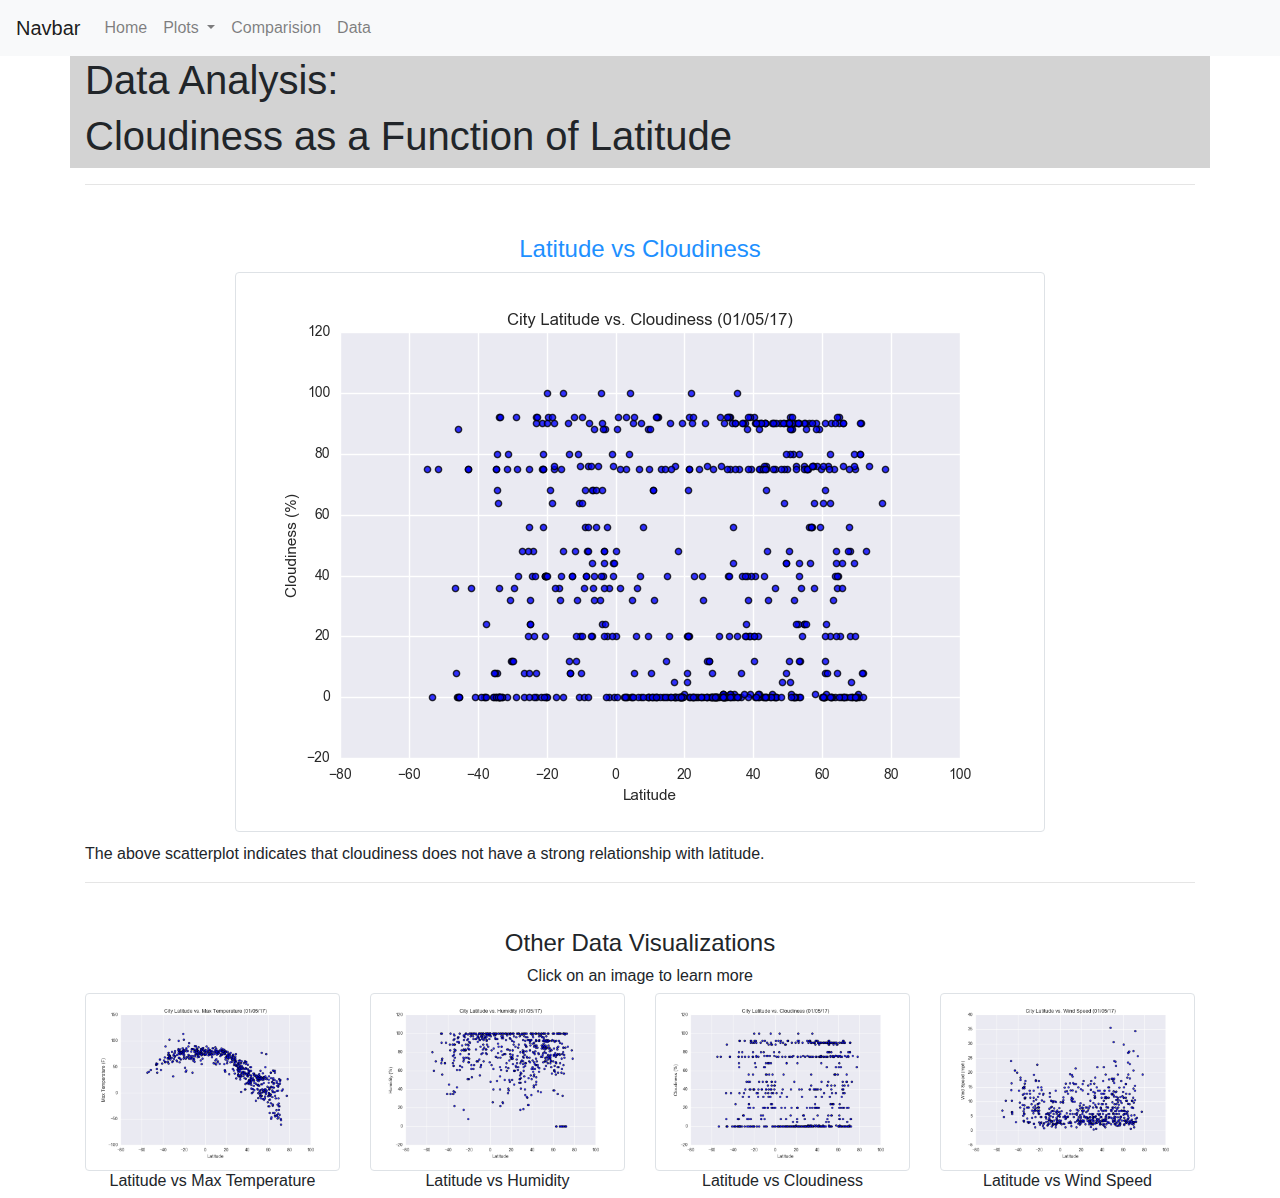
<file: LatVC.html>
<!DOCTYPE html>
<html lang="en">

<head>
  <meta charset="UTF-8">
  <title>Equatorial v Cloudiness</title>
  <link rel="stylesheet" href="https://stackpath.bootstrapcdn.com/bootstrap/4.3.1/css/bootstrap.min.css" integrity="sha384-ggOyR0iXCbMQv3Xipma34MD+dH/1fQ784/j6cY/iJTQUOhcWr7x9JvoRxT2MZw1T" crossorigin="anonymous">
  <link rel="stylesheet" href="style.css">
</head>

<body>
  <nav class="navbar navbar-expand-lg navbar-light bg-light">
    <a class="navbar-brand" href="#">Navbar</a>
    <button class="navbar-toggler" type="button" data-toggle="collapse" data-target="#navbarSupportedContent" aria-controls="navbarSupportedContent" aria-expanded="false" aria-label="Toggle navigation">
      <span class="navbar-toggler-icon"></span>
    </button>

    <div class="collapse navbar-collapse" id="navbarSupportedContent">
      <ul class="navbar-nav mr-auto">
      
        <li class="nav-item">
          <a class="nav-link" href="index.html">Home</a>
        </li>
      

        <li class="nav-item dropdown">
            <a class="nav-link dropdown-toggle" href="#" id="navbarDropdown" role="button" data-toggle="dropdown" aria-haspopup="true" aria-expanded="false">
              Plots
            </a>
            <div class="dropdown-menu" aria-labelledby="navbarDropdown">
              <a class="dropdown-item" href="LatVMT.html">Lat vs Max Temp</a>
              <a class="dropdown-item" href="LatVH.html">Lat vs Humidity</a>
              <a class="dropdown-item" href="LatVC.html">Lat vs Cloudiness</a>
              <a class="dropdown-item" href="LatVWS.html">Lat vs Wind Speed</a>
            </div>
          </li>
    
        <li class="nav-item">
          <a class="nav-link" href="comparisions.html">Comparision</a>
        </li>
      
          <li class="nav-item">
            <a class="nav-link" href="data.html">Data</a>
          </li>
    </ul>
    </div>
  </nav>

  <div class="row">
    <div class="container grey">
        <h1 class="grey">Data Analysis: 
        <h1 class="grey">Cloudiness as a Function of Latitude </h1>
      </div>
    </div>

    <div class="row">
      <div class="container">
        <hr>
    <div class="caption">
        <h4 class="text-center textblue margin50">Latitude vs Cloudiness</h4>
        </div>
            <div class="thumbnail text-center"> 
              <img src="Visualizations/Fig3.png".jpg" alt="latitude vs cloudiness" class="img-thumbnail">
            </div>
              <p class="margin10">The above scatterplot indicates that cloudiness does not have a strong
                  relationship with latitude.    
              </p>
              <hr>
            </div>
  </div>

  <div class="container">
    <h4 class="text-center margin30">Other Data Visualizations</h4>
    <h6 class="text-center">Click on an image to learn more</h6>
      <div class="row">
          
        <div class="col-md-3">
            <div class="thumbnail"> 
              <a href="LatVMT.html"> 
              <img  src="Visualizations/Fig1.png" target="_blank" 
              alt="latitude vs max temperature" class="img-thumbnail">
            </a>
            </div>        
            <div class="caption">
                <h6 class="text-center">Latitude vs Max Temperature</h6>
              </div>
          </div>
  
          <div class="col-md-3">
            <div class="thumbnail"> 
              <a href="LatVH.html"> 
              <img src="Visualizations/Fig2.png" alt="latitude vs humidity" class="img-thumbnail">
            </a>
            </div>
            <div class="caption">
                <h6 class="text-center">Latitude vs Humidity</h6>
              </div>
          </div>
  
          <div class="col-md-3">
            <div class="thumbnail"> 
              <a href="LatVC.html"> 
              <img src="Visualizations/Fig3.png" alt="latitude vs cloudiness" class="img-thumbnail">
            </a>
            </div>
            <div class="caption">
                <h6 class="text-center">Latitude vs Cloudiness</h6>
              </div>
          </div>
  
          <div class="col-md-3">
            <div class="thumbnail"> 
              <a href="LatVWS.html"> 
              <img src="Visualizations/Fig4.png" alt="latitude vs wind speed" class="img-thumbnail">
            </a>
            </div>
            <div class="caption">
                <h6 class="text-center">Latitude vs Wind Speed</h6>
              </div>
          </div>
               </div>  

<script src="https://code.jquery.com/jquery-3.3.1.slim.min.js" integrity="sha384-q8i/X+965DzO0rT7abK41JStQIAqVgRVzpbzo5smXKp4YfRvH+8abtTE1Pi6jizo" crossorigin="anonymous"></script>
<script src="https://cdnjs.cloudflare.com/ajax/libs/popper.js/1.14.7/umd/popper.min.js" integrity="sha384-UO2eT0CpHqdSJQ6hJty5KVphtPhzWj9WO1clHTMGa3JDZwrnQq4sF86dIHNDz0W1" crossorigin="anonymous"></script>
<script src="https://stackpath.bootstrapcdn.com/bootstrap/4.3.1/js/bootstrap.min.js" integrity="sha384-JjSmVgyd0p3pXB1rRibZUAYoIIy6OrQ6VrjIEaFf/nJGzIxFDsf4x0xIM+B07jRM" crossorigin="anonymous"></script>

</body>

</html>
</file>
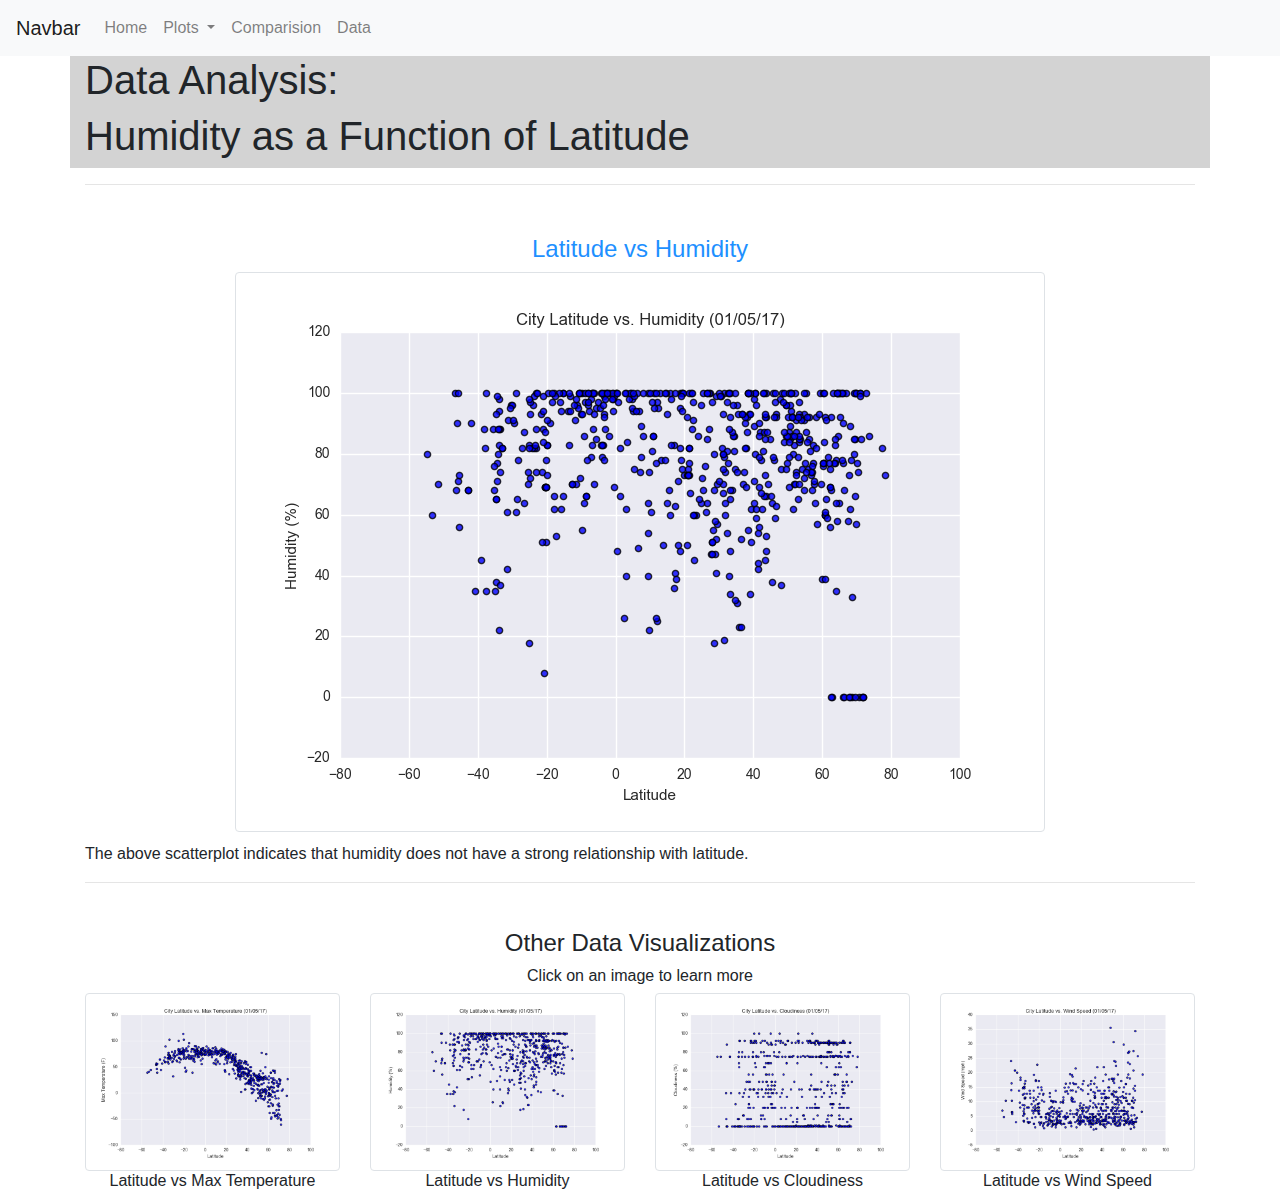
<file: LatVH.html>
<!DOCTYPE html>
<html lang="en">

<head>
  <meta charset="UTF-8">
  <title>Latitude v Humidity</title>
  <link rel="stylesheet" href="https://stackpath.bootstrapcdn.com/bootstrap/4.3.1/css/bootstrap.min.css" integrity="sha384-ggOyR0iXCbMQv3Xipma34MD+dH/1fQ784/j6cY/iJTQUOhcWr7x9JvoRxT2MZw1T" crossorigin="anonymous">
  <link rel="stylesheet" href="style.css">
</head>

<body>
  <nav class="navbar navbar-expand-lg navbar-light bg-light">
    <a class="navbar-brand" href="#">Navbar</a>
    <button class="navbar-toggler" type="button" data-toggle="collapse" data-target="#navbarSupportedContent" aria-controls="navbarSupportedContent" aria-expanded="false" aria-label="Toggle navigation">
      <span class="navbar-toggler-icon"></span>
    </button>

    <div class="collapse navbar-collapse" id="navbarSupportedContent">
      <ul class="navbar-nav mr-auto">
      
        <li class="nav-item">
          <a class="nav-link" href="index.html">Home</a>
        </li>
      

        <li class="nav-item dropdown">
            <a class="nav-link dropdown-toggle" href="#" id="navbarDropdown" role="button" data-toggle="dropdown" aria-haspopup="true" aria-expanded="false">
              Plots
            </a>
            <div class="dropdown-menu" aria-labelledby="navbarDropdown">
              <a class="dropdown-item" href="LatVMT.html">Lat vs Max Temp</a>
              <a class="dropdown-item" href="LatVH.html">Lat vs Humidity</a>
              <a class="dropdown-item" href="LatVC.html">Lat vs Cloudiness</a>
              <a class="dropdown-item" href="LatVWS.html">Lat vs Wind Speed</a>
            </div>
          </li>
    
        <li class="nav-item">
          <a class="nav-link" href="comparisions.html">Comparision</a>
        </li>
      
          <li class="nav-item">
            <a class="nav-link" href="data.html">Data</a>
          </li>
    </ul>
    </div>
  </nav>

  <div class="row">
    <div class="container grey">
        <h1 class="grey">Data Analysis: 
        <h1 class="grey">Humidity as a Function of Latitude </h1>
      </div>
    </div>

    <div class="row">
      <div class="container">
        <hr>
    <div class="caption">
        <h4 class="text-center textblue margin50">Latitude vs Humidity</h4>
        </div>
            <div class="thumbnail text-center"> 
              <img src="Visualizations/Fig2.png".jpg" alt="latitude vs humidity" class="img-thumbnail">
            </div>
              <p class="margin10">The above scatterplot indicates that humidity does not have a strong
                  relationship with latitude.    
              </p>
              <hr>
            </div>
  </div>

  <div class="container">
    <h4 class="text-center margin30">Other Data Visualizations</h4>
    <h6 class="text-center">Click on an image to learn more</h6>
      <div class="row">
          
        <div class="col-md-3">
            <div class="thumbnail"> 
              <a href="LatVMT.html"> 
              <img  src="Visualizations/Fig1.png" target="_blank" 
              alt="latitude vs max temperature" class="img-thumbnail">
            </a>
            </div>        
            <div class="caption">
                <h6 class="text-center">Latitude vs Max Temperature</h6>
              </div>
          </div>
  
          <div class="col-md-3">
            <div class="thumbnail"> 
              <a href="LatVH.html"> 
              <img src="Visualizations/Fig2.png" alt="latitude vs humidity" class="img-thumbnail">
            </a>
            </div>
            <div class="caption">
                <h6 class="text-center">Latitude vs Humidity</h6>
              </div>
          </div>
  
          <div class="col-md-3">
            <div class="thumbnail"> 
              <a href="LatVC.html"> 
              <img src="Visualizations/Fig3.png" alt="latitude vs cloudiness" class="img-thumbnail">
            </a>
            </div>
            <div class="caption">
                <h6 class="text-center">Latitude vs Cloudiness</h6>
              </div>
          </div>
  
          <div class="col-md-3">
            <div class="thumbnail"> 
              <a href="LatVWS.html"> 
              <img src="Visualizations/Fig4.png" alt="latitude vs wind speed" class="img-thumbnail">
            </a>
            </div>
            <div class="caption">
                <h6 class="text-center">Latitude vs Wind Speed</h6>
              </div>
          </div>
               </div>  

<script src="https://code.jquery.com/jquery-3.3.1.slim.min.js" integrity="sha384-q8i/X+965DzO0rT7abK41JStQIAqVgRVzpbzo5smXKp4YfRvH+8abtTE1Pi6jizo" crossorigin="anonymous"></script>
<script src="https://cdnjs.cloudflare.com/ajax/libs/popper.js/1.14.7/umd/popper.min.js" integrity="sha384-UO2eT0CpHqdSJQ6hJty5KVphtPhzWj9WO1clHTMGa3JDZwrnQq4sF86dIHNDz0W1" crossorigin="anonymous"></script>
<script src="https://stackpath.bootstrapcdn.com/bootstrap/4.3.1/js/bootstrap.min.js" integrity="sha384-JjSmVgyd0p3pXB1rRibZUAYoIIy6OrQ6VrjIEaFf/nJGzIxFDsf4x0xIM+B07jRM" crossorigin="anonymous"></script>

</body>

</html>
</file>
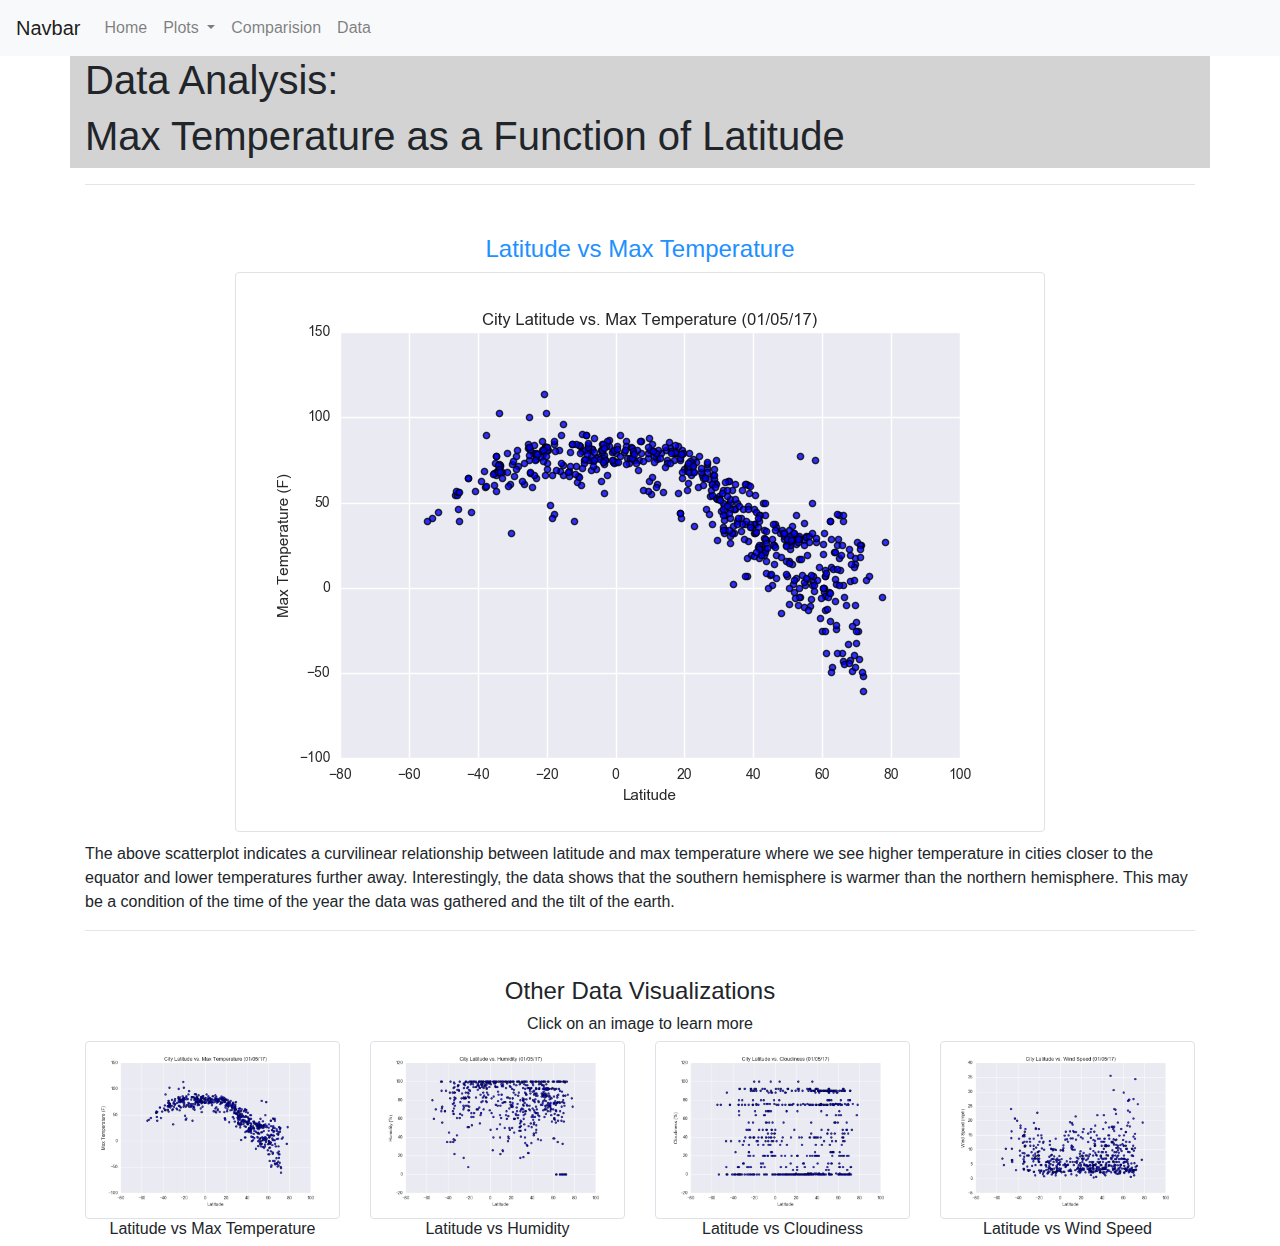
<file: LatVMT.html>
<!DOCTYPE html>
<html lang="en">

<head>
  <meta charset="UTF-8">
  <title>Equatorial Weather Analysis</title>
  <link rel="stylesheet" href="https://stackpath.bootstrapcdn.com/bootstrap/4.3.1/css/bootstrap.min.css" integrity="sha384-ggOyR0iXCbMQv3Xipma34MD+dH/1fQ784/j6cY/iJTQUOhcWr7x9JvoRxT2MZw1T" crossorigin="anonymous">
  <link rel="stylesheet" href="style.css">
</head>

<body>
  <nav class="navbar navbar-expand-lg navbar-light bg-light">
    <a class="navbar-brand" href="#">Navbar</a>
    <button class="navbar-toggler" type="button" data-toggle="collapse" data-target="#navbarSupportedContent" aria-controls="navbarSupportedContent" aria-expanded="false" aria-label="Toggle navigation">
      <span class="navbar-toggler-icon"></span>
    </button>

    <div class="collapse navbar-collapse" id="navbarSupportedContent">
      <ul class="navbar-nav mr-auto">
      
        <li class="nav-item">
          <a class="nav-link" href="index.html">Home</a>
        </li>
      

        <li class="nav-item dropdown">
            <a class="nav-link dropdown-toggle" href="#" id="navbarDropdown" role="button" data-toggle="dropdown" aria-haspopup="true" aria-expanded="false">
              Plots
            </a>
            <div class="dropdown-menu" aria-labelledby="navbarDropdown">
              <a class="dropdown-item" href="LatVMT.html">Lat vs Max Temp</a>
              <a class="dropdown-item" href="LatVH.html">Lat vs Humidity</a>
              <a class="dropdown-item" href="LatVC.html">Lat vs Cloudiness</a>
              <a class="dropdown-item" href="LatVWS.html">Lat vs Wind Speed</a>
            </div>
          </li>
    
        <li class="nav-item">
          <a class="nav-link" href="comparisions.html">Comparision</a>
        </li>
      
          <li class="nav-item">
            <a class="nav-link" href="data.html">Data</a>
          </li>
    </ul>
    </div>
  </nav>

  <div class="row">
    <div class="container grey">
        <h1 class="grey">Data Analysis: 
        <h1 class="grey">Max Temperature as a Function of Latitude </h1>
      </div>
    </div>

    <div class="row">
      <div class="container">
        <hr>
    <div class="caption">
        <h4 class="text-center textblue margin50">Latitude vs Max Temperature</h4>
        </div>
            <div class="thumbnail text-center"> 
              <img src="Visualizations/Fig1.png".jpg" alt="latitude vs max temperature" class="img-thumbnail">
            </div>
              <p class="margin10">The above scatterplot indicates a curvilinear relationship between latitude and max temperature
                  where we see higher temperature in cities closer to the equator and lower temperatures further away.
                  Interestingly, the data shows that the southern hemisphere is warmer than the northern hemisphere.  
                  This may be a condition of the time of the year the data was gathered and the tilt of the earth.
              </p>
              <hr>
            </div>
  </div>

  <div class="container">
    <h4 class="text-center margin30">Other Data Visualizations</h4>
    <h6 class="text-center">Click on an image to learn more</h6>
      <div class="row">
          
        <div class="col-md-3">
            <div class="thumbnail"> 
              <a href="LatVMT.html"> 
              <img  src="Visualizations/Fig1.png" target="_blank" 
              alt="latitude vs max temperature" class="img-thumbnail">
            </a>
            </div>        
            <div class="caption">
                <h6 class="text-center">Latitude vs Max Temperature</h6>
              </div>
          </div>
  
          <div class="col-md-3">
            <div class="thumbnail"> 
              <a href="LatVH.html"> 
              <img src="Visualizations/Fig2.png" alt="latitude vs humidity" class="img-thumbnail">
            </a>
            </div>
            <div class="caption">
                <h6 class="text-center">Latitude vs Humidity</h6>
              </div>
          </div>
  
          <div class="col-md-3">
            <div class="thumbnail"> 
              <a href="LatVC.html"> 
              <img src="Visualizations/Fig3.png" alt="latitude vs cloudiness" class="img-thumbnail">
            </a>
            </div>
            <div class="caption">
                <h6 class="text-center">Latitude vs Cloudiness</h6>
              </div>
          </div>
  
          <div class="col-md-3">
            <div class="thumbnail"> 
              <a href="LatVWS.html"> 
              <img src="Visualizations/Fig4.png" alt="latitude vs wind speed" class="img-thumbnail">
            </a>
            </div>
            <div class="caption">
                <h6 class="text-center">Latitude vs Wind Speed</h6>
              </div>
          </div>
               </div>



  

<script src="https://code.jquery.com/jquery-3.3.1.slim.min.js" integrity="sha384-q8i/X+965DzO0rT7abK41JStQIAqVgRVzpbzo5smXKp4YfRvH+8abtTE1Pi6jizo" crossorigin="anonymous"></script>
<script src="https://cdnjs.cloudflare.com/ajax/libs/popper.js/1.14.7/umd/popper.min.js" integrity="sha384-UO2eT0CpHqdSJQ6hJty5KVphtPhzWj9WO1clHTMGa3JDZwrnQq4sF86dIHNDz0W1" crossorigin="anonymous"></script>
<script src="https://stackpath.bootstrapcdn.com/bootstrap/4.3.1/js/bootstrap.min.js" integrity="sha384-JjSmVgyd0p3pXB1rRibZUAYoIIy6OrQ6VrjIEaFf/nJGzIxFDsf4x0xIM+B07jRM" crossorigin="anonymous"></script>

</body>

</html>
</file>
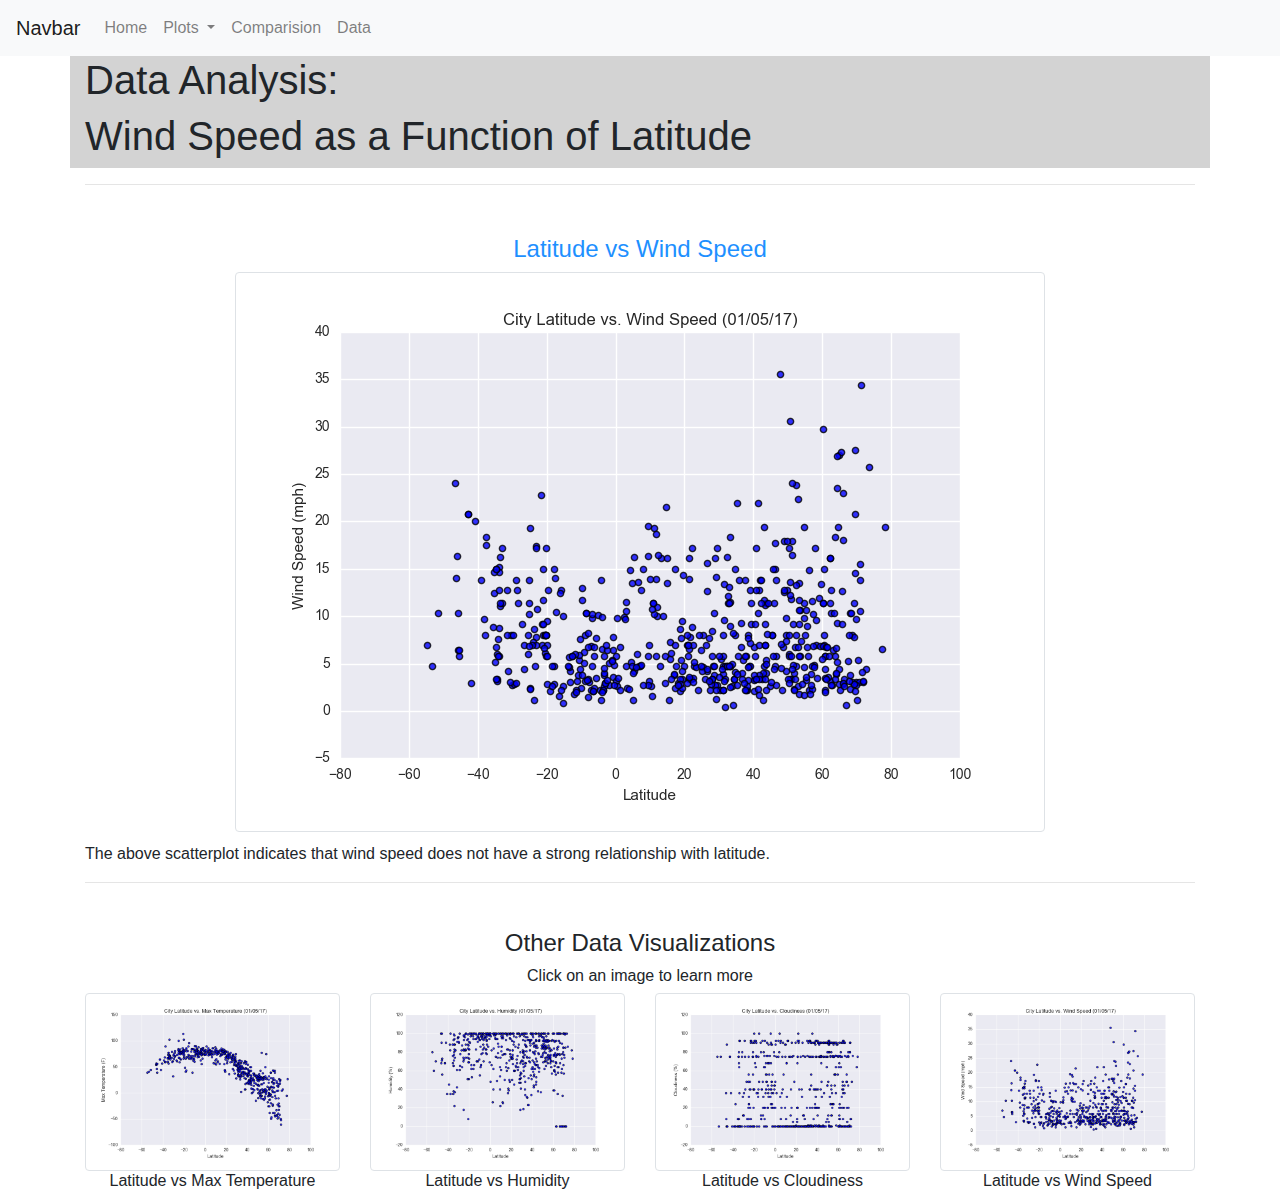
<file: LatVWS.html>
<!DOCTYPE html>
<html lang="en">

<head>
  <meta charset="UTF-8">
  <title>Equatorial v Wind Speed</title>
  <link rel="stylesheet" href="https://stackpath.bootstrapcdn.com/bootstrap/4.3.1/css/bootstrap.min.css" integrity="sha384-ggOyR0iXCbMQv3Xipma34MD+dH/1fQ784/j6cY/iJTQUOhcWr7x9JvoRxT2MZw1T" crossorigin="anonymous">
  <link rel="stylesheet" href="style.css">
</head>

<body>
  <nav class="navbar navbar-expand-lg navbar-light bg-light">
    <a class="navbar-brand" href="#">Navbar</a>
    <button class="navbar-toggler" type="button" data-toggle="collapse" data-target="#navbarSupportedContent" aria-controls="navbarSupportedContent" aria-expanded="false" aria-label="Toggle navigation">
      <span class="navbar-toggler-icon"></span>
    </button>

    <div class="collapse navbar-collapse" id="navbarSupportedContent">
      <ul class="navbar-nav mr-auto">
      
        <li class="nav-item">
          <a class="nav-link" href="index.html">Home</a>
        </li>
      

        <li class="nav-item dropdown">
            <a class="nav-link dropdown-toggle" href="#" id="navbarDropdown" role="button" data-toggle="dropdown" aria-haspopup="true" aria-expanded="false">
              Plots
            </a>
            <div class="dropdown-menu" aria-labelledby="navbarDropdown">
              <a class="dropdown-item" href="LatVMT.html">Lat vs Max Temp</a>
              <a class="dropdown-item" href="LatVH.html">Lat vs Humidity</a>
              <a class="dropdown-item" href="LatVC.html">Lat vs Cloudiness</a>
              <a class="dropdown-item" href="LatVWS.html">Lat vs Wind Speed</a>
            </div>
          </li>
    
        <li class="nav-item">
          <a class="nav-link" href="comparisions.html">Comparision</a>
        </li>
      
          <li class="nav-item">
            <a class="nav-link" href="data.html">Data</a>
          </li>
    </ul>
    </div>
  </nav>

  <div class="row">
    <div class="container grey">
        <h1 class="grey">Data Analysis: 
        <h1 class="grey">Wind Speed as a Function of Latitude </h1>
      </div>
    </div>

    <div class="row">
      <div class="container">
        <hr>
    <div class="caption">
        <h4 class="text-center textblue margin50">Latitude vs Wind Speed</h4>
        </div>
            <div class="thumbnail text-center"> 
              <img src="Visualizations/Fig4.png".jpg" alt="latitude vs wind speed" class="img-thumbnail">
            </div>
              <p class="margin10">The above scatterplot indicates that wind speed does not have a strong
                  relationship with latitude.    
              </p>
              <hr>
            </div>
  </div>

  <div class="container">
    <h4 class="text-center margin30">Other Data Visualizations</h4>
    <h6 class="text-center">Click on an image to learn more</h6>
      <div class="row">
          
        <div class="col-md-3">
            <div class="thumbnail"> 
              <a href="LatVMT.html"> 
              <img  src="Visualizations/Fig1.png" target="_blank" 
              alt="latitude vs max temperature" class="img-thumbnail">
            </a>
            </div>        
            <div class="caption">
                <h6 class="text-center">Latitude vs Max Temperature</h6>
              </div>
          </div>
  
          <div class="col-md-3">
            <div class="thumbnail"> 
              <a href="LatVH.html"> 
              <img src="Visualizations/Fig2.png" alt="latitude vs humidity" class="img-thumbnail">
            </a>
            </div>
            <div class="caption">
                <h6 class="text-center">Latitude vs Humidity</h6>
              </div>
          </div>
  
          <div class="col-md-3">
            <div class="thumbnail"> 
              <a href="LatVC.html"> 
              <img src="Visualizations/Fig3.png" alt="latitude vs cloudiness" class="img-thumbnail">
            </a>
            </div>
            <div class="caption">
                <h6 class="text-center">Latitude vs Cloudiness</h6>
              </div>
          </div>
  
          <div class="col-md-3">
            <div class="thumbnail"> 
              <a href="LatVWS.html"> 
              <img src="Visualizations/Fig4.png" alt="latitude vs wind speed" class="img-thumbnail">
            </a>
            </div>
            <div class="caption">
                <h6 class="text-center">Latitude vs Wind Speed</h6>
              </div>
          </div>
               </div>  

<script src="https://code.jquery.com/jquery-3.3.1.slim.min.js" integrity="sha384-q8i/X+965DzO0rT7abK41JStQIAqVgRVzpbzo5smXKp4YfRvH+8abtTE1Pi6jizo" crossorigin="anonymous"></script>
<script src="https://cdnjs.cloudflare.com/ajax/libs/popper.js/1.14.7/umd/popper.min.js" integrity="sha384-UO2eT0CpHqdSJQ6hJty5KVphtPhzWj9WO1clHTMGa3JDZwrnQq4sF86dIHNDz0W1" crossorigin="anonymous"></script>
<script src="https://stackpath.bootstrapcdn.com/bootstrap/4.3.1/js/bootstrap.min.js" integrity="sha384-JjSmVgyd0p3pXB1rRibZUAYoIIy6OrQ6VrjIEaFf/nJGzIxFDsf4x0xIM+B07jRM" crossorigin="anonymous"></script>

</body>

</html>
</file>
<file: style.css>
.grey {background: lightgrey;}
.margin50 {margin-top: 50px;}
.margin30 {margin-top: 30px;}
.margin10 {margin-top: 10px;}
.textblue {color: dodgerblue;}





  .skyblue {
    background: deepskyblue;
  }




  .box {
    height: 400px;
    padding: 20px;
    color: #fff;
    background: deepskyblue;
  }

  .purple {
    background: rebeccapurple;
  }
  
  .red {
    background: indianred;
  }

  .box {
    min-height: 50px;
    padding: 5px;
    margin: 5px;
    font-weight: 800;
    color: #fff;
  }
  
  .skyblue {
    background: deepskyblue;
  }
  
  .purple {
    background: rebeccapurple;
  }
  
  .red {
    background: indianred;
  }
</file>
